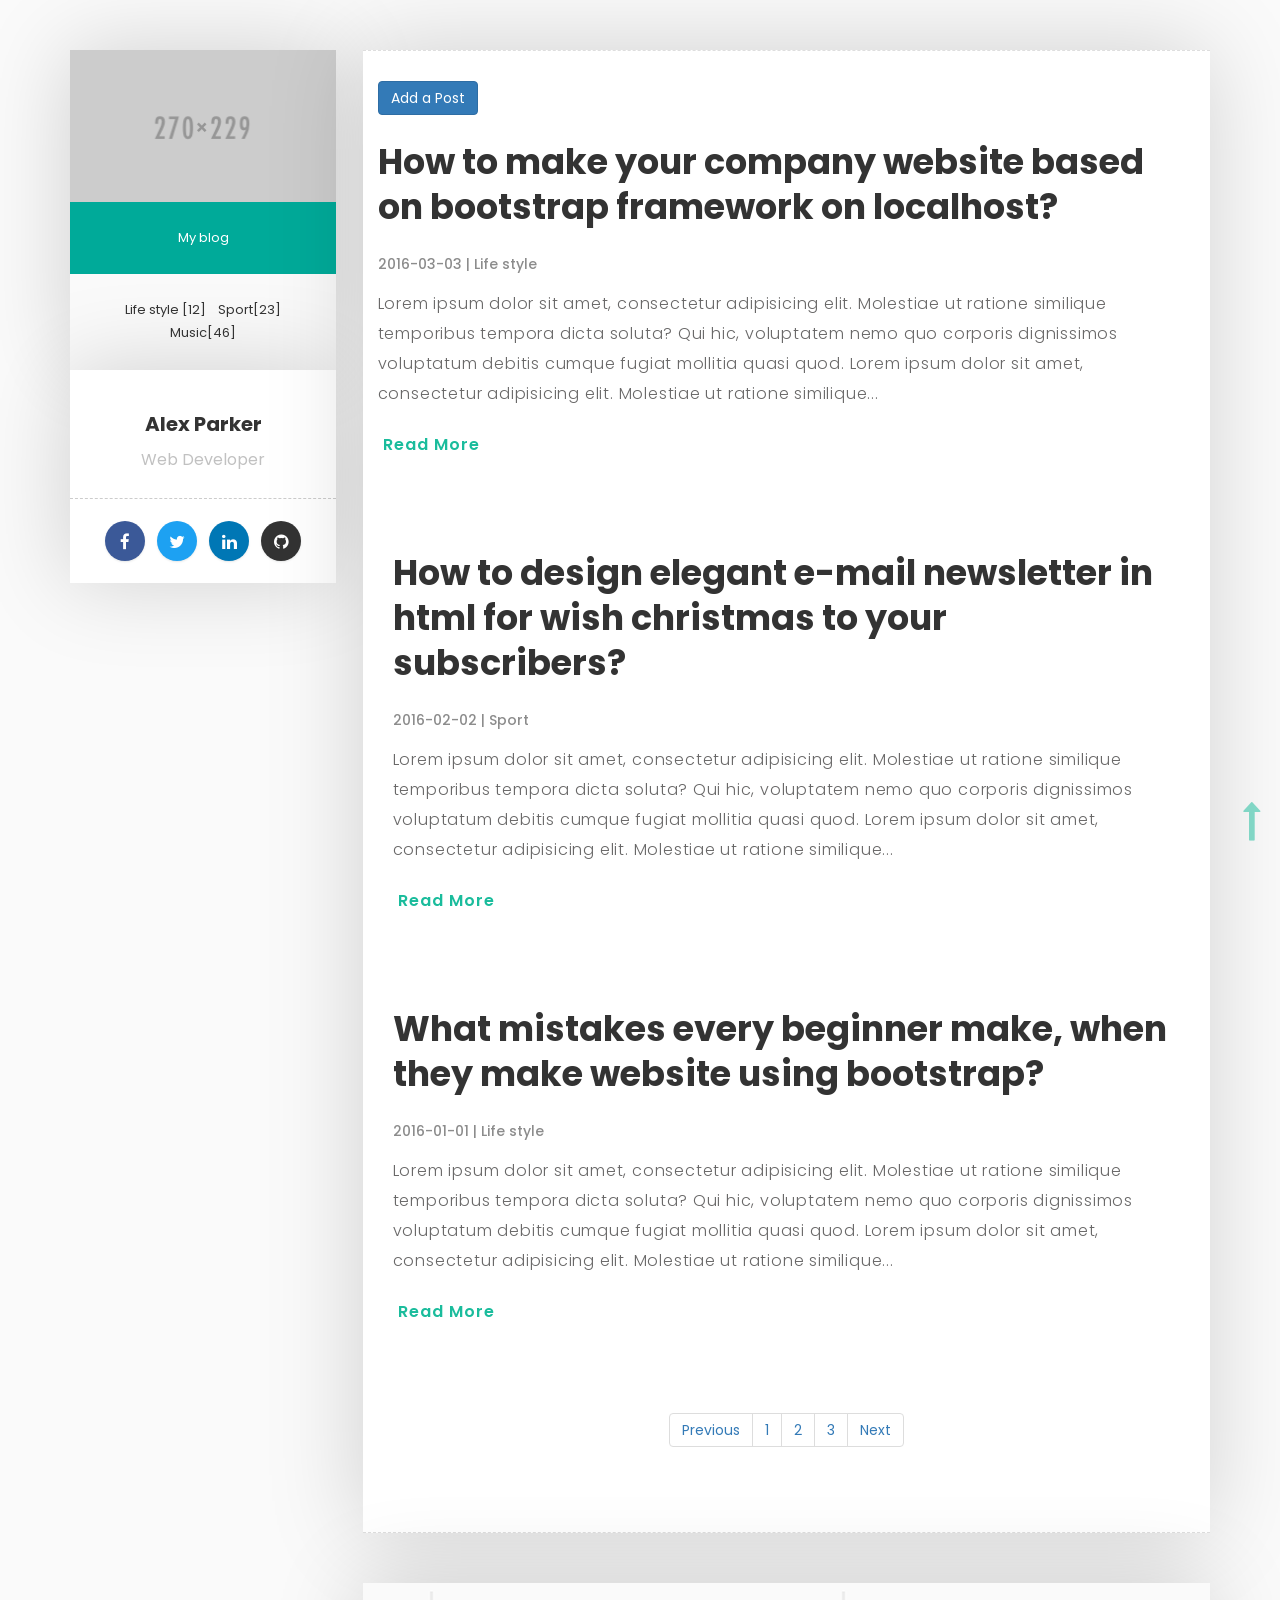
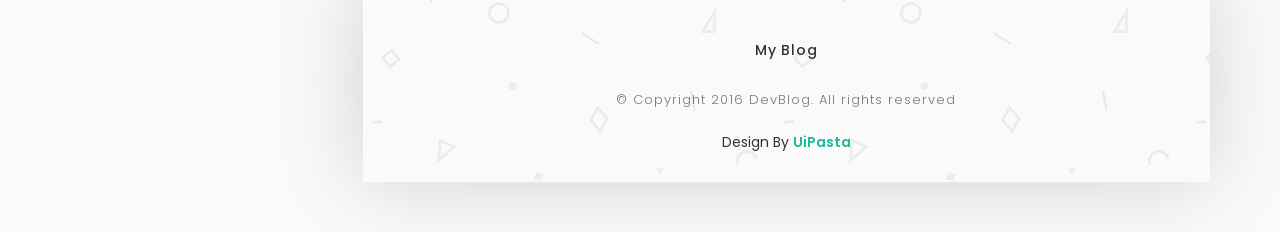
<file: documents/template/index.html>
<!DOCTYPE html>
<html lang="en">
  <head>
    <!-- Meta Tag -->
    <meta charset="UTF-8" />
    <meta name="viewport" content="width=device-width, initial-scale=1.0" />
    <meta http-equiv="X-UA-Compatible" content="IE=edge" />

    <!-- SEO -->
    <meta name="description" content="150 words" />
    <meta name="author" content="uipasta" />
    <meta name="url" content="http://www.yourdomainname.com" />
    <meta name="copyright" content="company name" />
    <meta name="robots" content="index,follow" />

    <title>DevBlog - Personal Blog Template</title>

    <!-- Favicon -->
    <link rel="shortcut icon" href="images/favicon/favicon.ico" />
    <link
      rel="apple-touch-icon"
      sizes="144x144"
      type="image/x-icon"
      href="images/favicon/apple-touch-icon.png"
    />

    <!-- All CSS Plugins -->
    <link rel="stylesheet" type="text/css" href="css/plugin.css" />

    <!-- Main CSS Stylesheet -->
    <link rel="stylesheet" type="text/css" href="css/style.css" />

    <!-- Google Web Fonts  -->
    <link
      rel="stylesheet"
      href="https://fonts.googleapis.com/css?family=Poppins:400,300,500,600,700"
    />

    <!-- HTML5 shiv and Respond.js support IE8 or Older for HTML5 elements and media queries -->
    <!--[if lt IE 9]>
      <script src="https://oss.maxcdn.com/html5shiv/3.7.3/html5shiv.min.js"></script>
      <script src="https://oss.maxcdn.com/respond/1.4.2/respond.min.js"></script>
    <![endif]-->
  </head>

  <body>
    <!-- Preloader Start -->
    <div class="preloader">
      <div class="rounder"></div>
    </div>
    <!-- Preloader End -->

    <div id="main">
      <div class="container">
        <div class="row">
          <!-- About Me (Left Sidebar) Start -->
          <div class="col-md-3">
            <div class="about-fixed">
              <div class="my-pic">
                <a href="index.html"
                  ><img src="images/pic/my-pic.png" alt=""
                /></a>
                <nav id="menu">
                  <ul class="menu-link">
                    <li><a href="index.html">My blog</a></li>
                  </ul>
                </nav>
                <ul class="menu-link">
                  <li><a href="index.html">Life style [12]</a></li>
                  <li><a href="index.html">Sport[23]</a></li>
                  <li><a href="index.html">Music[46]</a></li>
                </ul>
              </div>

              <div class="my-detail">
                <div class="white-spacing">
                  <h1>Alex Parker</h1>
                  <span>Web Developer</span>
                </div>

                <ul class="social-icon">
                  <li>
                    <a href="#" target="_blank" class="facebook"
                      ><i class="fa fa-facebook"></i
                    ></a>
                  </li>
                  <li>
                    <a href="#" target="_blank" class="twitter"
                      ><i class="fa fa-twitter"></i
                    ></a>
                  </li>
                  <li>
                    <a href="#" target="_blank" class="linkedin"
                      ><i class="fa fa-linkedin"></i
                    ></a>
                  </li>
                  <li>
                    <a href="#" target="_blank" class="github"
                      ><i class="fa fa-github"></i
                    ></a>
                  </li>
                </ul>
              </div>
            </div>
          </div>
          <!-- About Me (Left Sidebar) End -->

          <!-- Blog Post (Right Sidebar) Start -->
          <div class="col-md-9">
            <div class="col-md-12 page-body">
              <div class="row">
                <div class="col-md-12 content-page">
                  <!-- ADD A POST -->
                  <div>
                    <a href="form.html" type="button" class="btn btn-primary"
                      >Add a Post</a
                    >
                  </div>
                  <!-- ADD A POST END -->

                  <!-- Blog Post Start -->
                  <div class="col-md-12 blog-post row">
                    <div class="post-title">
                      <a href="single.html"
                        ><h1>
                          How to make your company website based on bootstrap
                          framework on localhost?
                        </h1></a
                      >
                    </div>
                    <div class="post-info">
                      <span>2016-03-03</span> | <span>Life style</span>
                    </div>
                    <p>
                      Lorem ipsum dolor sit amet, consectetur adipisicing elit.
                      Molestiae ut ratione similique temporibus tempora dicta
                      soluta? Qui hic, voluptatem nemo quo corporis dignissimos
                      voluptatum debitis cumque fugiat mollitia quasi quod.
                      Lorem ipsum dolor sit amet, consectetur adipisicing elit.
                      Molestiae ut ratione similique...
                    </p>
                    <a
                      href="single.html"
                      class="
                        button button-style button-anim
                        fa fa-long-arrow-right
                      "
                      ><span>Read More</span></a
                    >
                  </div>
                  <!-- Blog Post End -->

                  <!-- Blog Post Start -->
                  <div class="col-md-12 blog-post">
                    <div class="post-title">
                      <a href="single.html"
                        ><h1>
                          How to design elegant e-mail newsletter in html for
                          wish christmas to your subscribers?
                        </h1></a
                      >
                    </div>
                    <div class="post-info">
                      <span>2016-02-02</span> | <span>Sport</span>
                    </div>
                    <p>
                      Lorem ipsum dolor sit amet, consectetur adipisicing elit.
                      Molestiae ut ratione similique temporibus tempora dicta
                      soluta? Qui hic, voluptatem nemo quo corporis dignissimos
                      voluptatum debitis cumque fugiat mollitia quasi quod.
                      Lorem ipsum dolor sit amet, consectetur adipisicing elit.
                      Molestiae ut ratione similique...
                    </p>
                    <a
                      href="single.html"
                      class="
                        button button-style button-anim
                        fa fa-long-arrow-right
                      "
                      ><span>Read More</span></a
                    >
                  </div>
                  <!-- Blog Post End -->

                  <!-- Blog Post Start -->
                  <div class="col-md-12 blog-post">
                    <div class="post-title">
                      <a href="single.html"
                        ><h1>
                          What mistakes every beginner make, when they make
                          website using bootstrap?
                        </h1></a
                      >
                    </div>
                    <div class="post-info">
                      <span>2016-01-01</span> | <span>Life style</span>
                    </div>
                    <p>
                      Lorem ipsum dolor sit amet, consectetur adipisicing elit.
                      Molestiae ut ratione similique temporibus tempora dicta
                      soluta? Qui hic, voluptatem nemo quo corporis dignissimos
                      voluptatum debitis cumque fugiat mollitia quasi quod.
                      Lorem ipsum dolor sit amet, consectetur adipisicing elit.
                      Molestiae ut ratione similique...
                    </p>
                    <a
                      href="single.html"
                      class="
                        button button-style button-anim
                        fa fa-long-arrow-right
                      "
                      ><span>Read More</span></a
                    >
                  </div>
                  <!-- Blog Post End -->

                  <nav aria-label="Page navigation example" style="text-align: center;">
                    <ul class="pagination">
                      <li class="page-item"><a class="page-link" href="#">Previous</a></li>
                      <li class="page-item"><a class="page-link" href="#">1</a></li>
                      <li class="page-item"><a class="page-link" href="#">2</a></li>
                      <li class="page-item"><a class="page-link" href="#">3</a></li>
                      <li class="page-item"><a class="page-link" href="#">Next</a></li>
                    </ul>
                  </nav>
                  
                </div>
              </div>
            </div>

            <!-- Footer Start -->
            <div class="col-md-12 page-body margin-top-50 footer">
              <footer>
                <ul class="menu-link">
                  <li><a href="index.html">My Blog</a></li>
                </ul>

                <p>© Copyright 2016 DevBlog. All rights reserved</p>

                <!-- UiPasta Credit Start -->
                <div class="uipasta-credit">
                  Design By
                  <a href="http://www.uipasta.com" target="_blank">UiPasta</a>
                </div>
                <!-- UiPasta Credit End -->
              </footer>
            </div>
            <!-- Footer End -->
          </div>
          <!-- Blog Post (Right Sidebar) End -->
        </div>
      </div>
    </div>

    <!-- Back to Top Start -->
    <a href="#" class="scroll-to-top"><i class="fa fa-long-arrow-up"></i></a>
    <!-- Back to Top End -->

    <!-- All Javascript Plugins  -->
    <script type="text/javascript" src="js/jquery.min.js"></script>
    <script type="text/javascript" src="js/plugin.js"></script>

    <!-- Main Javascript File  -->
    <script type="text/javascript" src="js/scripts.js"></script>
  </body>
</html>
</file>
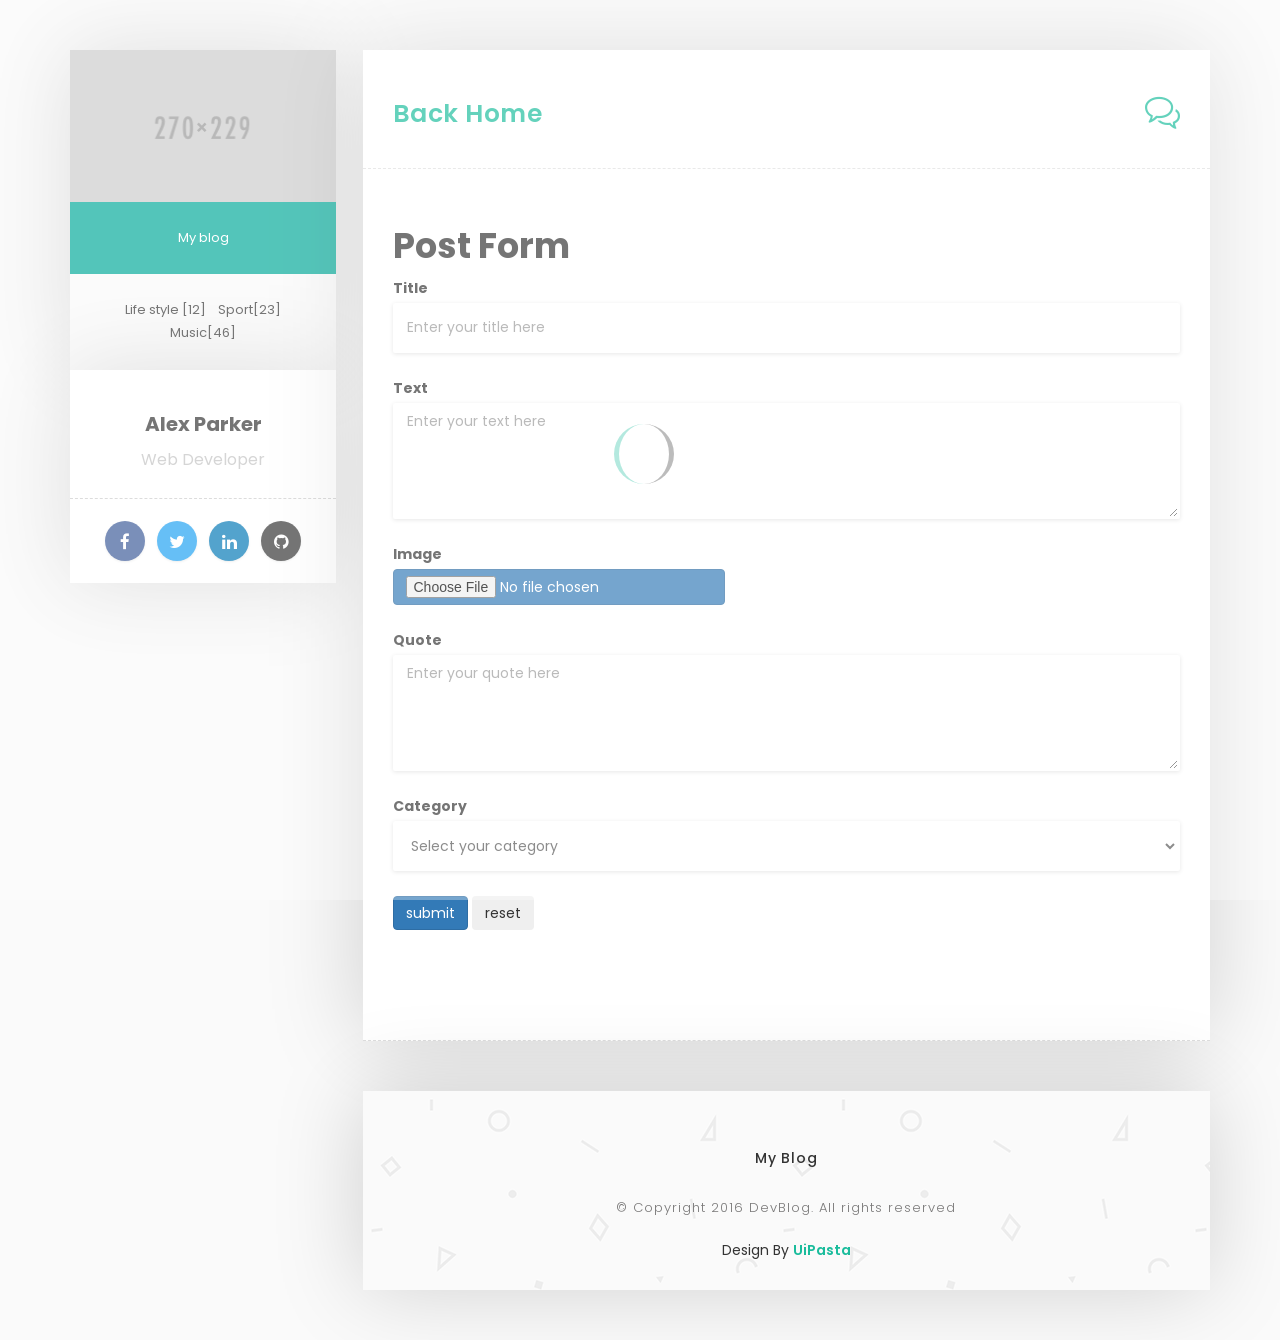
<file: documents/template/form.html>
﻿<!DOCTYPE html>
<html lang="en">
  <head>
    <!-- Meta Tag -->
    <meta charset="UTF-8" />
    <meta name="viewport" content="width=device-width, initial-scale=1.0" />
    <meta http-equiv="X-UA-Compatible" content="IE=edge" />

    <!-- SEO -->
    <meta name="description" content="150 words" />
    <meta name="author" content="uipasta" />
    <meta name="url" content="http://www.yourdomainname.com" />
    <meta name="copyright" content="company name" />
    <meta name="robots" content="index,follow" />

    <title>DevBlog - Personal Blog Template</title>

    <!-- Favicon -->
    <link rel="shortcut icon" href="images/favicon/favicon.ico" />
    <link
      rel="apple-touch-icon"
      sizes="144x144"
      type="image/x-icon"
      href="images/favicon/apple-touch-icon.png"
    />

    <!-- All CSS Plugins -->
    <link rel="stylesheet" type="text/css" href="css/plugin.css" />

    <!-- Main CSS Stylesheet -->
    <link rel="stylesheet" type="text/css" href="css/style.css" />

    <!-- Google Web Fonts  -->
    <link
      rel="stylesheet"
      href="https://fonts.googleapis.com/css?family=Poppins:400,300,500,600,700"
    />

    <!-- Syntax Highlighter  -->
    <link rel="stylesheet" type="text/css" href="css/syntax/shCore.css" />
    <link
      rel="stylesheet"
      type="text/css"
      href="css/syntax/shThemeDefault.css"
    />

    <!-- HTML5 shiv and Respond.js support IE8 or Older for HTML5 elements and media queries -->
    <!--[if lt IE 9]>
      <script src="https://oss.maxcdn.com/html5shiv/3.7.3/html5shiv.min.js"></script>
      <script src="https://oss.maxcdn.com/respond/1.4.2/respond.min.js"></script>
    <![endif]-->
  </head>

  <body>
    <!-- Preloader Start -->
    <div class="preloader">
      <div class="rounder"></div>
    </div>
    <!-- Preloader End -->

    <div id="main">
      <div class="container">
        <div class="row">
          <!-- About Me (Left Sidebar) Start -->
          <div class="col-md-3">
            <div class="about-fixed">
              <div class="my-pic">
                <a href="index.html"
                  ><img src="images/pic/my-pic.png" alt=""
                /></a>
                <nav id="menu">
                  <ul class="menu-link">
                    <li><a href="index.html">My blog</a></li>
                  </ul>
                </nav>
                <ul class="menu-link">
                  <li><a href="index.html">Life style [12]</a></li>
                  <li><a href="index.html">Sport[23]</a></li>
                  <li><a href="index.html">Music[46]</a></li>
                </ul>
              </div>

              <div class="my-detail">
                <div class="white-spacing">
                  <h1>Alex Parker</h1>
                  <span>Web Developer</span>
                </div>

                <ul class="social-icon">
                  <li>
                    <a href="#" target="_blank" class="facebook"
                      ><i class="fa fa-facebook"></i
                    ></a>
                  </li>
                  <li>
                    <a href="#" target="_blank" class="twitter"
                      ><i class="fa fa-twitter"></i
                    ></a>
                  </li>
                  <li>
                    <a href="#" target="_blank" class="linkedin"
                      ><i class="fa fa-linkedin"></i
                    ></a>
                  </li>
                  <li>
                    <a href="#" target="_blank" class="github"
                      ><i class="fa fa-github"></i
                    ></a>
                  </li>
                </ul>
              </div>
            </div>
          </div>
          <!-- About Me (Left Sidebar) End -->

          <!-- Blog Post (Right Sidebar) Start -->
          <div class="col-md-9">
            <div class="col-md-12 page-body">
              <div class="row">
                <div class="sub-title">
                  <a href="index.html" title="Go to Home Page"
                    ><h2>Back Home</h2></a
                  >
                  <a href="#comment" class="smoth-scroll"
                    ><i class="icon-bubbles"></i
                  ></a>
                </div>

                <div class="col-md-12 content-page">
                  <div class="col-md-12 blog-post">
                    <!-- Post Headline Start -->
                    <div class="post-title">
                      <h1>Post Form</h1>
                    </div>
                    <!-- Post Headline End -->

                    <!-- Form Start -->
                    <form action="">
                      <div class="form-group">
                        <label for="title">Title</label>
                        <input
                          type="text"
                          name="title"
                          id="title"
                          class="form-control"
                          placeholder="Enter your title here"
                        />
                      </div>
                      <div class="form-group">
                        <label for="text">Text</label>
                        <textarea
                          id="text"
                          name="text"
                          class="form-control"
                          rows="5"
                          placeholder="Enter your text here"
                        ></textarea>
                      </div>
                      <div class="form-group">
                        <label for="exampleFormControlFile1"> Image</label>
                        <input type="file" class="form-control-file btn btn-primary" id="exampleFormControlFile1">
                      </div>
                      <div class="form-group">
                        <label for="text">Quote</label>
                        <textarea
                          id="quote"
                          name="quote"
                          class="form-control"
                          rows="5"
                          placeholder="Enter your quote here"
                        ></textarea>
                      </div>
                      <div class="form-group">
                        <label for="text">Category</label>
                        <select
                          id="category"
                          name="category_id"
                          class="form-control"
                        >
                          <option disabled selected>
                            Select your category
                          </option>
                          <option value="1">Life style</option>
                          <option value="2">Sport</option>
                        </select>
                      </div>
                      <div>
                        <input
                          class="btn btn-primary"
                          type="submit"
                          value="submit"
                        />
                        <input
                          class="btn btn-secondary"
                          type="reset"
                          value="reset"
                        />
                      </div>
                    </form>
                    <!-- Form End -->
                  </div>
                </div>
              </div>
            </div>

            <!-- Footer Start -->
            <div class="col-md-12 page-body margin-top-50 footer">
              <footer>
                <ul class="menu-link">
                  <li><a href="index.html">My Blog</a></li>
                </ul>

                <p>© Copyright 2016 DevBlog. All rights reserved</p>

                <!-- UiPasta Credit Start -->
                <div class="uipasta-credit">
                  Design By
                  <a href="http://www.uipasta.com" target="_blank">UiPasta</a>
                </div>
                <!-- UiPasta Credit End -->
              </footer>
            </div>
            <!-- Footer End -->
          </div>
          <!-- Blog Post (Right Sidebar) End -->
        </div>
      </div>
    </div>

    <!-- Endpage Box (Popup When Scroll Down) Start -->
    <div id="scroll-down-popup" class="endpage-box">
      <h4>Read Also</h4>
      <a href="#"
        >How to make your company website based on bootstrap framework...</a
      >
    </div>
    <!-- Endpage Box (Popup When Scroll Down) End -->

    <!-- Back to Top Start -->
    <a href="#" class="scroll-to-top"><i class="fa fa-long-arrow-up"></i></a>
    <!-- Back to Top End -->

    <!-- All Javascript Plugins  -->
    <script type="text/javascript" src="js/jquery.min.js"></script>
    <script type="text/javascript" src="js/plugin.js"></script>

    <!-- Main Javascript File  -->
    <script type="text/javascript" src="js/scripts.js"></script>

    <!-- Syntax Highlighter Javascript File  -->
    <script type="text/javascript" src="js/syntax/shCore.js"></script>
    <script type="text/javascript" src="js/syntax/shBrushCss.js"></script>
    <script type="text/javascript" src="js/syntax/shBrushJScript.js"></script>
    <script type="text/javascript" src="js/syntax/shBrushPerl.js"></script>
    <script type="text/javascript" src="js/syntax/shBrushPhp.js"></script>
    <script type="text/javascript" src="js/syntax/shBrushPlain.js"></script>
    <script type="text/javascript" src="js/syntax/shBrushPython.js"></script>
    <script type="text/javascript" src="js/syntax/shBrushRuby.js"></script>
    <script type="text/javascript" src="js/syntax/shBrushSql.js"></script>
    <script type="text/javascript" src="js/syntax/shBrushVb.js"></script>
    <script type="text/javascript" src="js/syntax/shBrushXml.js"></script>

    <!-- Syntax Highlighter Call Function -->
    <script type="text/javascript">
      SyntaxHighlighter.config.clipboardSwf = "js/syntax/clipboard.swf";
      SyntaxHighlighter.all();
    </script>
  </body>
</html>
</file>
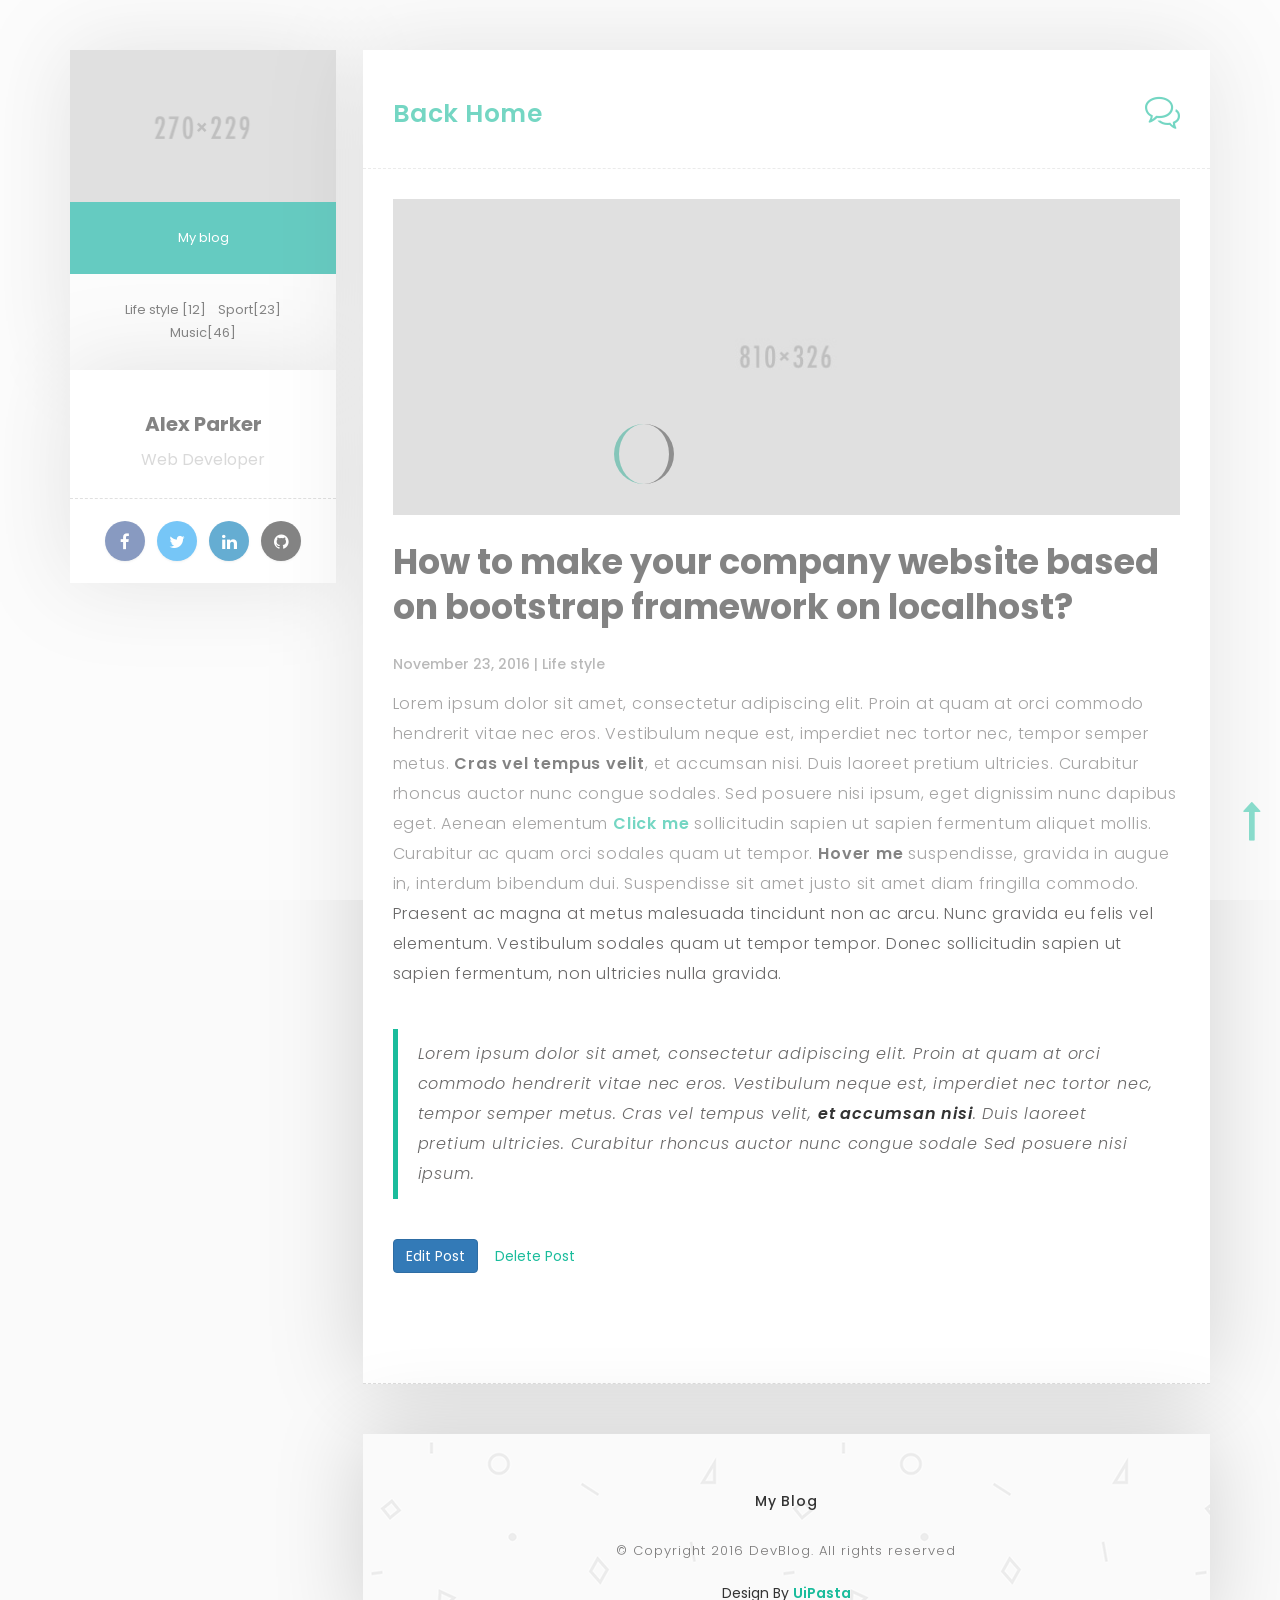
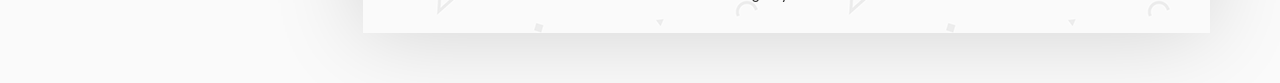
<file: documents/template/single.html>
﻿<!DOCTYPE html>
<html lang="en">
  <head>
    <!-- Meta Tag -->
    <meta charset="UTF-8" />
    <meta name="viewport" content="width=device-width, initial-scale=1.0" />
    <meta http-equiv="X-UA-Compatible" content="IE=edge" />

    <!-- SEO -->
    <meta name="description" content="150 words" />
    <meta name="author" content="uipasta" />
    <meta name="url" content="http://www.yourdomainname.com" />
    <meta name="copyright" content="company name" />
    <meta name="robots" content="index,follow" />

    <title>DevBlog - Personal Blog Template</title>

    <!-- Favicon -->
    <link rel="shortcut icon" href="images/favicon/favicon.ico" />
    <link
      rel="apple-touch-icon"
      sizes="144x144"
      type="image/x-icon"
      href="images/favicon/apple-touch-icon.png"
    />

    <!-- All CSS Plugins -->
    <link rel="stylesheet" type="text/css" href="css/plugin.css" />

    <!-- Main CSS Stylesheet -->
    <link rel="stylesheet" type="text/css" href="css/style.css" />

    <!-- Google Web Fonts  -->
    <link
      rel="stylesheet"
      href="https://fonts.googleapis.com/css?family=Poppins:400,300,500,600,700"
    />

    <!-- Syntax Highlighter  -->
    <link rel="stylesheet" type="text/css" href="css/syntax/shCore.css" />
    <link
      rel="stylesheet"
      type="text/css"
      href="css/syntax/shThemeDefault.css"
    />

    <!-- HTML5 shiv and Respond.js support IE8 or Older for HTML5 elements and media queries -->
    <!--[if lt IE 9]>
      <script src="https://oss.maxcdn.com/html5shiv/3.7.3/html5shiv.min.js"></script>
      <script src="https://oss.maxcdn.com/respond/1.4.2/respond.min.js"></script>
    <![endif]-->
  </head>

  <body>
    <!-- Preloader Start -->
    <div class="preloader">
      <div class="rounder"></div>
    </div>
    <!-- Preloader End -->

    <div id="main">
      <div class="container">
        <div class="row">
          <!-- About Me (Left Sidebar) Start -->
          <div class="col-md-3">
            <div class="about-fixed">
              <div class="my-pic">
                <a href="index.html"
                  ><img src="images/pic/my-pic.png" alt=""
                /></a>
                <nav id="menu">
                  <ul class="menu-link">
                    <li><a href="index.html">My blog</a></li>
                  </ul>
                </nav>
                <ul class="menu-link">
                  <li><a href="index.html">Life style [12]</a></li>
                  <li><a href="index.html">Sport[23]</a></li>
                  <li><a href="index.html">Music[46]</a></li>
                </ul>
              </div>

              <div class="my-detail">
                <div class="white-spacing">
                  <h1>Alex Parker</h1>
                  <span>Web Developer</span>
                </div>

                <ul class="social-icon">
                  <li>
                    <a href="#" target="_blank" class="facebook"
                      ><i class="fa fa-facebook"></i
                    ></a>
                  </li>
                  <li>
                    <a href="#" target="_blank" class="twitter"
                      ><i class="fa fa-twitter"></i
                    ></a>
                  </li>
                  <li>
                    <a href="#" target="_blank" class="linkedin"
                      ><i class="fa fa-linkedin"></i
                    ></a>
                  </li>
                  <li>
                    <a href="#" target="_blank" class="github"
                      ><i class="fa fa-github"></i
                    ></a>
                  </li>
                </ul>
              </div>
            </div>
          </div>
          <!-- About Me (Left Sidebar) End -->

          <!-- Blog Post (Right Sidebar) Start -->
          <div class="col-md-9">
            <div class="col-md-12 page-body">
              <div class="row">
                <div class="sub-title">
                  <a href="index.html" title="Go to Home Page"
                    ><h2>Back Home</h2></a
                  >
                  <a href="#comment" class="smoth-scroll"
                    ><i class="icon-bubbles"></i
                  ></a>
                </div>

                <div class="col-md-12 content-page">
                  <div class="col-md-12 blog-post">
                    <div>
                      <img src="images/blog/1.jpg" alt="">
                    </div>

                    <!-- Post Headline Start -->
                    <div class="post-title">
                      <h1>
                        How to make your company website based on bootstrap
                        framework on localhost?
                      </h1>
                    </div>
                    <!-- Post Headline End -->

                    <!-- Post Detail Start -->
                    <div class="post-info">
                      <span>November 23, 2016</span> | <span>Life style</span>
                    </div>
                    <!-- Post Detail End -->

                    <p>
                      Lorem ipsum dolor sit amet, consectetur adipiscing elit.
                      Proin at quam at orci commodo hendrerit vitae nec eros.
                      Vestibulum neque est, imperdiet nec tortor nec, tempor
                      semper metus. <b>Cras vel tempus velit</b>, et accumsan
                      nisi. Duis laoreet pretium ultricies. Curabitur rhoncus
                      auctor nunc congue sodales. Sed posuere nisi ipsum, eget
                      dignissim nunc dapibus eget. Aenean elementum
                      <b
                        ><a
                          href="javascript:void(0)"
                          data-toggle="popover"
                          data-placement="top"
                          data-content="You can write any text here"
                          >Click me</a
                        ></b
                      >
                      sollicitudin sapien ut sapien fermentum aliquet mollis.
                      Curabitur ac quam orci sodales quam ut tempor.
                      <b
                        data-toggle="tooltip"
                        data-placement="top"
                        title="You can write any text here."
                        >Hover me</b
                      >
                      suspendisse, gravida in augue in, interdum bibendum dui.
                      Suspendisse sit amet justo sit amet diam fringilla
                      commodo. Praesent ac magna at metus malesuada tincidunt
                      non ac arcu. Nunc gravida eu felis vel elementum.
                      Vestibulum sodales quam ut tempor tempor. Donec
                      sollicitudin sapien ut sapien fermentum, non ultricies
                      nulla gravida.
                    </p>

                    <!-- Post Blockquote (Italic Style) Start -->
                    <blockquote class="margin-top-40 margin-bottom-40">
                      <p>
                        Lorem ipsum dolor sit amet, consectetur adipiscing elit.
                        Proin at quam at orci commodo hendrerit vitae nec eros.
                        Vestibulum neque est, imperdiet nec tortor nec, tempor
                        semper metus. Cras vel tempus velit,
                        <b>et accumsan nisi</b>. Duis laoreet pretium ultricies.
                        Curabitur rhoncus auctor nunc congue sodale Sed posuere
                        nisi ipsum.
                      </p>
                    </blockquote>
                    <!-- Post Blockquote (Italic Style) End -->

                    <!-- Post Buttons -->
                    <div>
                      <a href="form.html" type="button" class="btn btn-primary"
                        >Edit Post</a
                      >
                      <a
                        href="#"
                        type="button"
                        class="btn btn-secondary"
                        role="button"
                        >Delete Post</a
                      >
                    </div>
                    <!-- Post Buttons End -->
                  </div>
                </div>
              </div>
            </div>

            <!-- Footer Start -->
            <div class="col-md-12 page-body margin-top-50 footer">
              <footer>
                <ul class="menu-link">
                  <li><a href="index.html">My Blog</a></li>
                </ul>

                <p>© Copyright 2016 DevBlog. All rights reserved</p>

                <!-- UiPasta Credit Start -->
                <div class="uipasta-credit">
                  Design By
                  <a href="http://www.uipasta.com" target="_blank">UiPasta</a>
                </div>
                <!-- UiPasta Credit End -->
              </footer>
            </div>
            <!-- Footer End -->
          </div>
          <!-- Blog Post (Right Sidebar) End -->
        </div>
      </div>
    </div>

    <!-- Endpage Box (Popup When Scroll Down) Start -->
    <div id="scroll-down-popup" class="endpage-box">
      <h4>Read Also</h4>
      <a href="#"
        >How to make your company website based on bootstrap framework...</a
      >
    </div>
    <!-- Endpage Box (Popup When Scroll Down) End -->

    <!-- Back to Top Start -->
    <a href="#" class="scroll-to-top"><i class="fa fa-long-arrow-up"></i></a>
    <!-- Back to Top End -->

    <!-- All Javascript Plugins  -->
    <script type="text/javascript" src="js/jquery.min.js"></script>
    <script type="text/javascript" src="js/plugin.js"></script>

    <!-- Main Javascript File  -->
    <script type="text/javascript" src="js/scripts.js"></script>

    <!-- Syntax Highlighter Javascript File  -->
    <script type="text/javascript" src="js/syntax/shCore.js"></script>
    <script type="text/javascript" src="js/syntax/shBrushCss.js"></script>
    <script type="text/javascript" src="js/syntax/shBrushJScript.js"></script>
    <script type="text/javascript" src="js/syntax/shBrushPerl.js"></script>
    <script type="text/javascript" src="js/syntax/shBrushPhp.js"></script>
    <script type="text/javascript" src="js/syntax/shBrushPlain.js"></script>
    <script type="text/javascript" src="js/syntax/shBrushPython.js"></script>
    <script type="text/javascript" src="js/syntax/shBrushRuby.js"></script>
    <script type="text/javascript" src="js/syntax/shBrushSql.js"></script>
    <script type="text/javascript" src="js/syntax/shBrushVb.js"></script>
    <script type="text/javascript" src="js/syntax/shBrushXml.js"></script>

    <!-- Syntax Highlighter Call Function -->
    <script type="text/javascript">
      SyntaxHighlighter.config.clipboardSwf = "js/syntax/clipboard.swf";
      SyntaxHighlighter.all();
    </script>
  </body>
</html>
</file>
<file: documents/template/css/style.css>
/*

    Template Name : DevBlog - Personal Blog Template
    Author : UiPasta Team
    Website : http://www.uipasta.com/
    Support : http://www.uipasta.com/support/


*/



/*

   Table Of Content

   1. Global Style
   2. Preloader
   3. Menu
   4. About Me (Left Sidebar)
   5. About Me Page
   6. My Portfolio
   7. Owl Carousel Navigation
   8. Contact Me
   9. Testimonials
  10. Blog Post & Single Blog Page
  11. Video Tutorials
  12. Blockquote
  13. List
  14. Image Popup
  15. End Box (Popup When Scroll Down)
  16. About Author Box
  17. You May Also Like
  18. Comment
  19. Load More Button
  20. Subscribe Form
  21. Footer
  22. Socials Icons
  23. Syntax Highlighter
  24. Scroll To Top
  25. Responsive
  26. Useful Classes ( Such as : Margin, Padding, colors  "This classes will be helpful for you during designing/development time.")
  27. UiPasta Credit


*/



/* Global Style */


body {
    font-family: "Poppins", sans-serif;
    background: #fafafa !important;
}

html {
    position: relative;
    min-height: 100%;
}

::selection {
    background-color: #1abc9c;
    color: #ffffff;
}

::-moz-selection {
    background-color: #1abc9c;
    color: #ffffff;
}

a {
    text-decoration: none !important;
    color: #1abc9c;
}

a:hover,
a:focus,
a:active {
    text-decoration: none;
    outline: none;
    color: #333333;
}

b {
    font-weight: 600;
    color: #333333;
}

p {
    font-size: 14px;
    font-family: "Poppins", sans-serif;
}

button {
    background-color: transparent;
}

*:focus {
    outline: 0;
}

#main {
    margin: 50px 0;
}

.main-color {
    color: #1abc9c;
}

.page-body {
    background: #ffffff;
    box-shadow: -2px -1px 88px 0px rgba(0,0,0,0.17);
}

.sub-title {
    padding: 30px;
}

.sub-title h2 {
    display: inline-block;
    font-size: 25px;
    letter-spacing: 0.5px;
    font-weight: 600;

}

.sub-title i {
    float: right;
    font-size: 35px;
    margin-top: 15px;
}

.content-page {
    padding-top: 30px;
    padding-bottom: 60px;
    border-top: 1px dashed #dedede;
    border-bottom: 1px dashed #dedede;
}

.grabbing {
    cursor: url(../images/owl-carousel/grabbing.png) 8 8, move;
}

.button {
    border: none;
    font-family: inherit;
    font-size: 16px;
    color: inherit;
    background: none;
    cursor: pointer;
    padding: 10px 60px;
    padding-left: 0px;
    display: inline-block;
    margin: 8px 30px;
    margin-left: 5px;
    letter-spacing: 1px;
    font-weight: 600;
    outline: none;
    position: relative;
   -webkit-transition: all 0.3s;
   -moz-transition: all 0.3s;
    transition: all 0.3s;
}

.button:after {
    content: '';
    position: absolute;
    z-index: -1;
   -webkit-transition: all 0.3s;
   -moz-transition: all 0.3s;
    transition: all 0.3s;
}


.button:before {
    font-family: 'FontAwesome';
    speak: none;
    font-style: normal;
    font-weight: normal;
    font-variant: normal;
    text-transform: none;
    line-height: 1;
    position: relative;
   -webkit-font-smoothing: antialiased;
}

.button-style {
    color: #1abc9c;
    overflow: hidden;
}

.button-style:before {
    position: absolute;
    font-size: 27px;
    line-height: 38px;
    color: #1abc9c;
   -webkit-transition: all 0.3s;
   -moz-transition: all 0.3s;
    transition: all 0.3s;
}

.button-style:active:before {
    color: #1abc9c;
}

.button-anim:before {
    left: 60%;
    opacity: 0;
    top: 0;
}

.button-anim:hover:before {
    left: 75%;
    opacity: 1;
}



/* Preloader */

.preloader {
    background: #ffffff;
    bottom: 0;
    left: 0;
    position: fixed;
    right: 0;
    top: 0;
    z-index: 99999;
}

.rounder {
    width: 60px;
    height: 60px;
    position: absolute;
    top: 50%;
    left: 50%;
    margin: -26px 0 0 -26px;
    font-size: 10px;
    border-right: 5px solid #333333;
    border-left: 5px solid #1abc9c;
    border-radius: 50%;
    -webkit-animation: spinner 700ms infinite linear;
    animation: spinner 700ms infinite linear;
    z-index: 10000;
}

@-webkit-keyframes spinner {
    0% {
        -webkit-transform: rotate(0deg);
        transform: rotate(0deg);
    }
    100% {
        -webkit-transform: rotate(360deg);
        transform: rotate(360deg);
    }
}

@keyframes spinner {
    0% {
        -webkit-transform: rotate(0deg);
        transform: rotate(0deg);
    }
    100% {
        -webkit-transform: rotate(360deg);
        transform: rotate(360deg);
    }
}



/* Menu */

#menu {
  background: #0a9;
}

#menu a {
  color: #fff;
}

#menu a:hover {
  color: #000;
}

.menu {
    position: absolute;
    right: 0px;
    top: 0px;
    font-size: 20px;
    color: #fff;
    background: #1abc9c;
    padding: 12px;
}

.menu-link {
    list-style: none;
    padding: 25px;
    margin: 0;
    text-align: center;
}

.menu-link:before,
.menu-link:after {
    content: " ";
    display: table;
}

.menu-link:after {
    clear: both;
}

.menu-link li {
    display: inline-block;
    margin: 2px 4px;
}

.menu-link li a {
    display: block;
    color: #333333;
    text-align: center;
    font-size: 13px;
    transition: all 0.3s ease-in-out;
}

.menu-link li a:hover {
    color: #1abc9c;
}



/* About Me (Left Sidebar) */

.about-fixed {
    position: fixed;
    width: 20.8%;
}

.my-pic {
    width: 100%;
    box-shadow: -2px -1px 88px 0px rgba(0,0,0,0.17);
}

.my-pic img {
    width: 100%;
}

img {
    width: 100%;
}

.my-detail {
    text-align: center;
    margin-bottom: 30px;
    background: #ffffff;
    box-shadow: -2px -1px 88px 0px rgba(0,0,0,0.17);
}

.my-detail .white-spacing {
    padding: 23px 0;
    border-bottom: 1px dashed #cccccc;
}

.my-detail h1 {
    font-size: 20px;
    font-weight: 700;
}

.my-detail span {
    color: #c1c1c1;
    font-weight: 400;
    line-height: 30px;
    font-size: 16px;
}



/* About Me Page */

.knowledge {
    list-style: none;
    padding: 2px;
    margin: 0;
    padding-left: 0px;
}

.knowledge:before,
.knowledge:after {
    content: " ";
    display: table;
}

.knowledge:after {
    clear: both;
}

.knowledge li {
    display: inline-block;
    color: #ffffff;
    margin: 4px 4px;
    padding: 10px 20px;
    font-size: 12px;
    letter-spacing: 0.6px;
    margin-left: 0px;
    border-radius: 4px;
    cursor: default;
}



/* My Portfolio */

div.portfolio {
    display: none;
    margin-bottom: 50px;
}

.portfolio img {
    width: 100%;
}

.custom-pad-1 {
    padding-right: 0px;
}

.custom-pad-2 {
    padding-left: 0px;
}

.table {
    margin-bottom: 0px;
}

.table > tbody > tr > td {
    padding: 15px;
    line-height: 25px;
    letter-spacing: 0.6px;
    border: 1px solid #e4e4e4;
}

.table tr > td {
    padding: 11px 13px;
}

tr:nth-child(1) > td {
    border-top:0px;
}

tr > td:nth-child(1){
    background-color: #ffffff;
    font-weight: 500;
    font-size: 13px;
    color: #888888;
    width: 140px;
}

tr > td:nth-child(2) {
    font-weight: 400;
}



/* Owl Carousel Navigation */

.owl-navi {
    color: #333333;
}

.owl-theme .owl-controls .owl-buttons div {
    display: inline-block;
    zoom: 1;
    margin: 5px;
    margin-top: -32px;
    padding: 7px 13px;
    background-color: transparent;
    opacity: 1;
}

.owl-theme .owl-controls {
    margin-top: 0px;
}

.owl-prev, .owl-next {
    position: absolute;
    top: 50%;
    padding: 5px;
    margin: 0;
    z-index: 100;
    cursor: pointer;
}

.owl-prev {
    left: 2px;
}

.owl-next {
    right: 2px;
}



/* Contact Me */

.contact-us-detail {
    margin-top: 10px;
}

.contact-us-detail i {
    font-size: 30px;
    line-height: 50px;
}

.contact-us-detail a {
    color: #333333;
}

.contact-us-detail a:hover {
    color: #333333;
}

.form-group {
    margin-bottom: 25px;
}

.form-control {
	border: 2px solid transparent;
	height: 50px;
	border-radius: 2px; -webkit-border-radius: 2px; -moz-border-radius: 2px; -ms-border-radius: 2px; -o-border-radius: 2px;
	-webkit-box-shadow: 0 1px 4px 0 rgba(0, 0, 0, 0.14);
	   -moz-box-shadow: 0 1px 4px 0 rgba(0, 0, 0, 0.14);
	    -ms-box-shadow: 0 1px 4px 0 rgba(0, 0, 0, 0.14);
		 -o-box-shadow: 0 1px 4px 0 rgba(0, 0, 0, 0.14);
			box-shadow: 0 1px 4px 0 rgba(0, 0, 0, 0.14);
	-webkit-transition:all 150ms ease-in-out 0s;
	   -moz-transition:all 150ms ease-in-out 0s;
	    -ms-transition:all 150ms ease-in-out 0s;
	     -o-transition:all 150ms ease-in-out 0s;
		    transition:all 150ms ease-in-out 0s;
}
.form-control:focus {
	border-color: #171717;
	-webkit-box-shadow: none;
	   -moz-box-shadow: none;
	    -ms-box-shadow: none;
		 -o-box-shadow: none;
			box-shadow: none;
}

.form-control:focus {
    border-color: #1abc9c;
    border-width: 2px;
}



/* Testimonials */

.testimonial-content {
    background: #333333;
    padding: 20px 30px;
    position: relative;
    margin-top: 40px;
}

.testimonial-content:after {
    content: "";
    bottom: -15px;
    left: 60px;
    position: absolute;
    width: 0;
    height: 0;
    border-top: 15px solid #333333;
    border-left: 10px solid transparent;
    border-right: 10px solid transparent;
}

.testimonial-content p {
    color: #ffffff !important;
    font-size: 13px !important;
}

.testimonial-client img {
    border: 1px dashed #333333;
    border-radius: 50%;
    width: 90px;
}

.client-thumb, .client-text {
    display: inline-block;
    vertical-align: middle;
}

.client-thumb {
    margin-right: 15px;
}

.testimonial-client-info {
    padding-left: 30px;
    margin-top: 30px;
}

.client-name {
    font-size: 16px;
    font-weight: 600;
    margin-bottom: 3px;
}



/* Blog Post & Single Blog Page */

div.blog-post {
    display: none;
    margin-bottom: 50px;
}

.blog-post .post-image img {
    width: 100%;
}

.blog-post .post-image p {
    text-align: center;
    font-size: 14px;
    margin-top: 10px;
}

.blog-post .post-image a {
    font-weight: 600;
}

.blog-post .post-title h1 {
    color: #333333;
    font-size: 35px;
    line-height: 45px;
    font-weight: 700;
    margin-top: 24px;
}

.blog-post .post-title h2 {
    font-size: 25px;
    line-height: 35px;
    font-weight: 600;
    letter-spacing: 0.5px;
}

.blog-post .post-info {
    font-size: 14px;
    line-height: 30px;
    font-weight: 500;
    padding: 10px 0;
    color: #8c8c8c;
}

.blog-post p, p {
    font-size: 16px;
    line-height: 30px;
    color: #696868;
    font-weight: 300;
    letter-spacing: 0.8px;
    font-family: "Poppins", sans-serif;
}



/* Video Tutorial */

.video-box {
    background: #333333;
    width: 70%;
    margin: 0 auto;
    height: 100%;
    box-shadow: 0px 7px 13px 0px rgba(2, 2, 2, 0.56);
}

.video-tutorial {
    position: relative;
}

.video-tutorial .video-popup:after {
    content: '\e071';
    font-family: 'simple-line-icons';
    display: block;
    color: #1abc9c;
    font-size: 65px;
    font-weight: 600;
    z-index: 1;
    position: absolute;
    top: 50%;
    left: 50%;
    -webkit-transform: translate(-50%, -50%);
    -moz-transform: translate(-50%, -50%);
    transform: translate(-50%, -50%);
    opacity: .9;
    -webkit-transition: all 0.3s ease-in-out;
    -moz-transition: all 0.3s ease-in-out;
    transition: all 0.3s ease-in-out;
}

.video-tutorial:hover .video-popup:after {
    font-size: 85px;
    opacity: .8;
}

.video-tutorial img {
    width: 100%;
    height: 100%;
    object-fit: cover;
    opacity: .5;
    user-drag: none;
   -webkit-user-drag: none;
   -webkit-user-select: none;
   -moz-user-select: none;
}

.video-box p {
    text-align: center;
    font-size: 14px;
    color: #ffffff;
    margin-top: 10px;
    padding: 0px 15px;
}



/* Blockquote */

.post-quote {
    background: #1abc9c;
    color: #f6f8f8;
    width: 70%;
    border-radius: 50px;
    margin: 0 auto;
    text-align: center;
}

.post-quote blockquote {
    margin: 0;
    padding: 40px;
    font-style: italic;
    font-size: 15px;
    line-height: 30px;
    border: 0;
}

.post-quote blockquote:after {
    content: '\f10e';
    font-family: 'fontawesome';
    display: inline-block;
    float: right;
    color: #333333;
    font-size: 35px;
    position: relative;
    right: 0px;
    top: -15px;
    font-style: normal;
    opacity: .2;
}

blockquote {
    font-style: italic;
    border-left: 5px solid #1abc9c;
}



/* List */

.list ul {
    margin-top: 15px;
}

.list li {
    font-size: 18px;
    color: #333333;
    font-weight: 400;
    margin-bottom: 10px;
}

.list-style li {
    list-style-type: decimal;
}

.list-style-2 li {
    list-style-type: circle;
}



/* Image Popup */

.image-popup {
    cursor: cell;
}



/* End Box (Popup When Scroll Down) */

.endpage-box {
    position: fixed;
    bottom: 10px;
    right: 0px;
    left: 61px;
    background: #ffffff;
    width: 263px;
    padding: 25px;
    box-shadow: -2px -1px 88px 0px rgba(0,0,0,0.17);
   -webkit-box-shadow: -2px -1px 88px 0px rgba(0,0,0,0.17);

}

.endpage-box h4 {
    color: #333333;
    font-weight: 600;
}

.endpage-box a {
    color: #333333;
}

.endpage-box a:hover {
    color: #1abc9c;
}

#endpage-box {
    display: none !important;
}



/* About Author Box */

.about-author {
    background: #fafafa;
    width: 100%;
    padding: 35px 25px;
    box-shadow: 0px 1px 2px 0px rgba(78, 78, 78, 0.45);
}

.about-author .picture {
    float: left;
    height: 75px;
    width: 75px;
    overflow: hidden;
    border-radius: 100%;
    background-color: #333333;
}

.about-author .c-padding {
    padding: 0px 0px 0px 100px;
}

.about-author h3 {
    font-size: 20px;
    line-height: 30px;
    margin: 0px 0px 10px 0px;
}



/* You May Also Like */

.you-may-also-like {
}

.you-may-also-like h3 {
    font-size: 25px;
    line-height: 35px;
    font-weight: 600;
    color: #1abc9c;
    margin-bottom: 25px;
    letter-spacing: 0.5px;
}

.you-may-also-like p {
    font-size: 18px;
    line-height: 28px;
    padding: 20px;
    border-radius: 4px;
    border: 1px dashed #1abc9c;
    font-weight: 400;
}




/* Comment */

.comment {
}

.comment h3 {
    font-size: 25px;
    line-height: 35px;
    font-weight: 600;
    color: #1abc9c;
    margin-bottom: 35px;
    letter-spacing: 0.5px;
}



/* Load More Button */

.load-more-button {
    width: 90px;
    height: 90px;
    border-radius: 50%;
    border: 2px dashed #1abc9c;
    line-height: 90px;
    display: block;
    font-size: 16px;
    letter-spacing: 1.5px;
    margin: 0 auto;
    font-weight: 500;
    transition: all 0.3s ease-in-out;
}

.load-more-button:hover {
    background-color: #1abc9c;
    color: #ffffff;
    box-shadow: 0px 7px 9px #696969;
}

.end {
    width: 90px;
    height: 90px;
    border-radius: 50%;
    border: 2px dashed #1abc9c;
    line-height: 90px;
    display: block;
    font-size: 16px;
    letter-spacing: 1.5px;
    margin: 0 auto;
    font-weight: 500;
}



/* Subscribe Form */

#mc-form {
	text-align: center;
	padding: 50px;
}

.mc-label {
	font-weight: 400;
}

.subscribe-form {
	margin-bottom: 15px;
	position: relative;
}

.subscribe-form .text-input {
	padding: 20px;
	border-radius: 50px;
	border: solid 7px #1abc9c;
	background: #333333;
	color: #ffffff;
	width: 100%;
	font-size: 15px;
	outline: none;
}

.subscribe-form .text-input::-webkit-input-placeholder {
	color: #ffffff;
	opacity: 1;
}

.subscribe-form .text-input:-moz-placeholder {
	color: #ffffff;
	opacity: 1;
}

.subscribe-form .text-input::-moz-placeholder {
	color: #ffffff;
	opacity: 1;
}

.subscribe-form .text-input:-ms-input-placeholder {
	color: #ffffff;
	opacity: 1;
}

.subscribe-form .text-input:focus::-webkit-input-placeholder {
	opacity: .5;
}

.subscribe-form .text-input:focus:-moz-input-placeholder {
	opacity: .5;
}

.subscribe-form .text-input:focus::-moz-input-placeholder {
	opacity: .5;
}

.subscribe-form .text-input:focus:-ms-input-placeholder {
	opacity: .5;
}

.subscribe-form .submit-btn {
	position: absolute;
	font-size: 16px;
	letter-spacing: 0.7px;
	color: #FFF;
	background: #1abc9c;
	border: none;
	top: 5px;
	right: 5px;
	bottom: 5px;
	border-radius: 50px;
	width: 150px;
	text-align: center;
	outline: none;
}

.subscribe-form .submit-btn:active {
	opacity: .8;
}



/* Footer */

.footer {
    background: url(../images/bg/pattern-bg.png);
    background-repeat: repeat;
    text-align: center;
    padding: 30px 0;
    margin-top: 10px;
}

.footer p {
    color: #797878;
    font-size: 13px;
    line-height: 25px;
    padding: 0px 15px;
    letter-spacing: 1px;
}

.footer li a {
    font-size: 14px;
    font-weight: 500;
    letter-spacing: 0.8px;
}



/* Social Icons */

.social-icon {
  list-style: none;
  padding: 20px;
  margin: 0;
  text-align: center;
}

.social-icon:before,
.social-icon:after {
  content: " ";
  display: table;
}

.social-icon:after {
  clear: both;
}

.social-icon li {
  display: inline-block;
  margin: 2px 4px;
}

.social-icon li a {
  display: block;
  width: 40px;
  height: 40px;
  line-height: 42px;
  color: #fff;
  text-align: center;
  border: 0 none;
  border-radius: 50%;
  font-size: 17px;
  box-shadow: 0px 1px 2px 0px rgba(90, 91, 95, 0.15);
  transition: all 0.3s ease-in-out;
}

.social-icon li a:hover {
   box-shadow: 0px 8px 15px 0px rgba(90, 91, 95, 0.33);
}

.facebook {
   background-color: #3b5998;
}

.twitter {
   background-color: #1da1f2;
}

.google-plus {
   background-color: #dd4b39;
}

.instagram {
   background-color: #464545;
}

.linkedin {
   background-color: #0077b5;
}

.pinterest {
   background-color: #bd081c;
}

.youtube {
   background-color: #cd201f;
}

.vimeo {
   background-color: #1ab7ea;
}

.dribbble {
   background-color: #ea4c89;
}

.behance {
   background-color: #1769ff;
}

.flickr {
   background-color: #ff0084;
}

.tumblr {
   background-color: #35465c;
}

.foursquare {
   background-color: #f94877;
}

.github {
   background-color: #333333;
}

.skype {
   background-color: #00aff0;
}



/* Syntax Highlighter */

.syntaxhighlighter {
    overflow: hidden;
}

.syntaxhighlighter .toolbar .item.printSource {
    display: none !important;
}



/* Scroll To Top */

.scroll-to-top {
    display: none;
    font-size: 40px;
    color: #1abc9c;
    position: fixed;
    right: 20px;
    bottom: 50px;
    z-index: 999;
    transition: all 0.3s ease-in-out;
}

.scroll-to-top:hover,
.scroll-to-top:focus {
    color: #333333;
}



/* Responsive */

@media only screen and (max-width: 1199px) {
    .endpage-box {
       display: none !important;
    }
}


@media only screen and (min-width: 992px) and (max-width: 1199px) {

    #menu .menu-link li {
       margin: 2px 3px;
    }

    .my-detail h1 {
       font-size: 18px;
       font-weight: 600;
    }

    .my-detail span {
       font-size: 15px;
       line-height: 29px;
    }

    .social-icon li a {
       width: 30px;
       height: 30px;
       line-height: 33px;
       font-size: 13px;
    }

    .social-icon li {
       margin: 2px 2px;
    }

    .post-quote {
       width: 90%;
    }

    .subscribe-form .text-input {
       font-size: 14px;
    }

    .subscribe-form .submit-btn {
       font-size: 14px;
       width: 100px;
    }
}


@media only screen and (max-width: 991px) {

    .about-fixed {
       position: inherit;
       width: auto;
    }

    .post-quote {
       width: 90%;
    }
}



@media only screen and (max-width: 767px) {

    .video-tutorial {
       width: 100%;
    }

    .custom-pad-1 {
       padding-right: 15px;
    }

    .custom-pad-2 {
       padding-left: 15px;
    }
}


@media only screen and (max-width: 570px) {

    .subscribe-form .text-input {
       font-size: 12px;
    }

    .subscribe-form .submit-btn {
       font-size: 13px;
       width: 90px;
    }
}


@media only screen and (max-width:479px) {

    #main {
       margin: 15px 0;
     }

    .sub-title {
       border-bottom: 1px dashed #cccccc;
       padding: 30px;
       display: inline-block;
       text-align: left;
       width: 100%;
     }
}


@media only screen and (max-width:435px) {

    b {
       font-weight: 500;
    }

    .my-detail h1 {
       font-size: 18px;
       font-weight: 600;
    }

    .my-detail span {
       font-size: 15px;
       line-height: 29px;
    }

    .blog-post .post-title h1 {
       font-size: 22px;
       line-height: 32px;
       font-weight: 600;
    }

    .blog-post .post-title h2 {
       font-size: 18px;
       line-height: 28px;
       font-weight: 500;
    }

    .blog-post .post-info {
       font-size: 13px;
       line-height: 29px;
       font-weight: 400;
    }

    .blog-post p {
       font-size: 14px;
       line-height: 28px;
       font-weight: 400;
    }

    .sub-title h2 {
       font-size: 20px;
       font-weight: 600;
    }

    .sub-title i {
       font-size: 25px;
       margin-top: 15px;
    }

    .blog-post .post-image p {
       font-size: 12px;
    }

    .video-box {
       width: 100%;
    }

    .video-tutorial .video-popup:after {
       font-size: 30px;
    }

    .video-tutorial:hover .video-popup:after {
       font-size: 45px;
    }

    .video-box p {
       font-size: 12px;
       line-height: 24px;
    }

    .post-quote {
       width: 100%;
    }

    .post-quote blockquote {
       padding: 40px 15px;
    }

    .list li {
       font-size: 14px;
    }

    .about-author .picture {
       float: none;
    }

    .about-author .c-padding {
       padding: 30px 0px;
    }

    .you-may-also-like h3 {
       font-size: 18px;
       line-height: 28px;
    }

    .comment h3 {
       font-size: 18px;
       line-height: 28px;
    }

    .social-icon li a {
       width: 30px;
       height: 30px;
       line-height: 32px;
       font-size: 14px;
    }

    .load-more-button {
       width: 70px;
       height: 70px;
       line-height: 70px;
       font-size: 12px;
    }

    .end {
       width: 70px;
       height: 70px;
       line-height: 70px;
       font-size: 12px;
    }

    .button {
       font-size: 13px;
       padding: 10px 0px;
       font-weight: 500;
    }

    .button-style:before {
       display: none;
    }

    #mc-form {
       padding: 50px 0px;
    }

    .subscribe-form .text-input {
       font-size: 11px;
    }

    .subscribe-form .submit-btn {
       font-size: 12px;
       width: 80px;
       position: inherit;
       padding: 12px;
       margin-bottom: 5px;
    }

    footer .menu-link a {
       margin: 4px 3px;
    }

    .scroll-to-top {
       font-size: 25px;
    }
}



/* Useful Classes */


/* Spacing ( with Margin and Padding ) */

/* Margin */

.margin-0 {
	margin: 0px !important;
}

/* Margin Top */

.margin-top-0 {
	margin-top: 0px !important;
}

.margin-top-10 {
	margin-top: 10px !important;
}

.margin-top-20 {
	margin-top: 20px !important;
}

.margin-top-30 {
	margin-top: 30px !important;
}

.margin-top-40 {
	margin-top: 40px !important;
}

.margin-top-50 {
	margin-top: 50px !important;
}

.margin-top-60 {
	margin-top: 60px !important;
}

.margin-top-70 {
	margin-top: 70px !important;
}

.margin-top-80 {
	margin-top: 80px !important;
}

.margin-top-90 {
	margin-top: 90px !important;
}

.margin-top-100 {
	margin-top: 100px !important;
}

.margin-top-120 {
	margin-top: 120px !important;
}

.margin-top-150 {
	margin-top: 150px !important;
}

.margin-top-200 {
	margin-top: 200px !important;
}


/* Margin Bottom */

.margin-bottom-0 {
	margin-bottom: 0px !important;
}

.margin-bottom-10 {
	margin-bottom: 10px !important;
}

.margin-bottom-20 {
	margin-bottom: 20px !important;
}

.margin-bottom-30 {
	margin-bottom: 30px !important;
}

.margin-bottom-40 {
	margin-bottom: 40px !important;
}

.margin-bottom-50 {
	margin-bottom: 50px !important;
}

.margin-bottom-60 {
	margin-bottom: 60px !important;
}

.margin-bottom-70 {
	margin-bottom: 70px !important;
}

.margin-bottom-80 {
	margin-bottom: 80px !important;
}

.margin-bottom-90 {
	margin-bottom: 90px !important;
}

.margin-bottom-100 {
	margin-bottom: 100px !important;
}

.margin-bottom-120 {
	margin-bottom: 120px !important;
}

.margin-bottom-150 {
	margin-bottom: 150px !important;
}

.margin-bottom-200 {
	margin-bottom: 200px !important;
}



/* Padding */

.padding-0 {
	padding: 0px !important;
}


/* Padding Top */

.padding-top-0 {
	padding-top: 0px !important;
}

.padding-top-10 {
	padding-top: 10px !important;
}

.padding-top-20 {
	padding-top: 20px !important;
}

.padding-top-30 {
	padding-top: 30px !important;
}

.padding-top-40 {
	padding-top: 40px !important;
}

.padding-top-50 {
	padding-top: 50px !important;
}

.padding-top-60 {
	padding-top: 60px !important;
}

.padding-top-70 {
	padding-top: 70px !important;
}

.padding-top-80 {
	padding-top: 80px !important;
}

.padding-top-90 {
	padding-top: 90px !important;
}

.padding-top-100 {
	padding-top: 100px !important;
}

.padding-top-120 {
	padding-top: 120px !important;
}

.padding-top-150 {
	padding-top: 150px !important;
}

.padding-top-200 {
	padding-top: 200px !important;
}


/* Padding Bottom */

.padding-bottom-0 {
	padding-bottom: 0px !important;
}

.padding-bottom-10 {
	padding-bottom: 10px !important;
}

.padding-bottom-20 {
	padding-bottom: 20px !important;
}

.padding-bottom-30 {
	padding-bottom: 30px !important;
}

.padding-bottom-40 {
	padding-bottom: 40px !important;
}

.padding-bottom-50 {
	padding-bottom: 50px !important;
}

.padding-bottom-60 {
	padding-bottom: 60px !important;
}

.padding-bottom-70 {
	padding-bottom: 70px !important;
}

.padding-bottom-80 {
	padding-bottom: 80px !important;
}

.padding-bottom-90 {
	padding-bottom: 90px !important;
}

.padding-bottom-100 {
	padding-bottom: 100px !important;
}

.padding-bottom-120 {
	padding-bottom: 120px !important;
}

.padding-bottom-150 {
	padding-bottom: 150px !important;
}

.padding-bottom-200 {
	padding-bottom: 200px !important;
}



/* Colors */

.color-1 {
	color: #f306a0;
}

.color-2 {
	color: #d60bfb;
}

.color-3 {
	color: #d8be10;
}

.color-4 {
	color: #0fd28a;
}

.color-5 {
	color: #f97400;
}

.color-6 {
	color: #08a6f3;
}



/* Background Color */

.bg-color-1 {
	background-color: #f306a0;
}

.bg-color-2 {
	background-color: #d60bfb;
}

.bg-color-3 {
	background-color: #d8be10;
}

.bg-color-4 {
	background-color: #0fd28a;
}

.bg-color-5 {
	background-color: #f97400;
}

.bg-color-6 {
	background-color: #08a6f3;
}



/* Tooltip Styles */

.tooltip-inner {
    padding: 10px 12px;
    min-width: 150px;
    width: 100%;
}

.tooltip.top {
    margin-top: -2px;
    font-size: 14px;
    font-family: "Poppins", sans-serif;
}

.tooltip.bottom {
    margin-top:15px;
    bottom: auto;
    left: auto;
    right: auto;
}

.tooltip.left {
    margin-right: 15px;
}

.tooltip.right {
    margin-left: 15px;
}

.tooltip-color .tooltip-inner {
    color: #fff;
}



/* UiPasta Credit */

.uipasta-credit {
    color: #333333;
    text-align: center;
    margin-top: 20px;
}

.uipasta-credit a {
    color: #1abc9c;
    font-weight: 600;
}

.uipasta-credit a:hover {
    color: #333333;
}
</file>
<file: documents/template/css/syntax/shCore.css>
/**
 * SyntaxHighlighter
 * http://alexgorbatchev.com/
 *
 * SyntaxHighlighter is donationware. If you are using it, please donate.
 * http://alexgorbatchev.com/wiki/SyntaxHighlighter:Donate
 *
 * @version
 * 2.1.382 (June 24 2010)
 * 
 * @copyright
 * Copyright (C) 2004-2009 Alex Gorbatchev.
 *
 * @license
 * This file is part of SyntaxHighlighter.
 * 
 * SyntaxHighlighter is free software: you can redistribute it and/or modify
 * it under the terms of the GNU Lesser General Public License as published by
 * the Free Software Foundation, either version 3 of the License, or
 * (at your option) any later version.
 * 
 * SyntaxHighlighter is distributed in the hope that it will be useful,
 * but WITHOUT ANY WARRANTY; without even the implied warranty of
 * MERCHANTABILITY or FITNESS FOR A PARTICULAR PURPOSE.  See the
 * GNU General Public License for more details.
 * 
 * You should have received a copy of the GNU General Public License
 * along with SyntaxHighlighter.  If not, see <http://www.gnu.org/copyleft/lesser.html>.
 */
.syntaxhighlighter,
.syntaxhighlighter div,
.syntaxhighlighter code,
.syntaxhighlighter table,
.syntaxhighlighter table td,
.syntaxhighlighter table tr,
.syntaxhighlighter table tbody
{
	margin: 0 !important;
	padding: 0 !important;
	border: 0 !important;
	outline: 0 !important;
	background: none !important;
	text-align: left !important;
	float: none !important;
	vertical-align: baseline !important;
	position: static !important;
	left: auto !important;
	top: auto !important;
	right: auto !important;
	bottom: auto !important;
	height: auto !important;
	width: auto !important;
	line-height: 1.1em !important;
	font-family: "Consolas", "Bitstream Vera Sans Mono", "Courier New", Courier, monospace !important;
	font-weight: normal !important;
	font-style: normal !important;
	font-size: 1em !important;
	min-height: inherit !important; /* For IE8, FF & WebKit */
	min-height: auto !important; /* For IE7 */
}

.syntaxhighlighter
{
	width: 99% !important; /* 99% fixes IE8 horizontal scrollbar */
	margin: 1em 0 1em 0 !important;
	padding: 1px !important; /* adds a little border on top and bottom */
	position: relative !important;
}

.syntaxhighlighter .bold 
{
	font-weight: bold !important;
}

.syntaxhighlighter .italic 
{
	font-style: italic !important;
}

.syntaxhighlighter .line
{
}

.syntaxhighlighter .no-wrap .line .content
{
	white-space: pre !important;
}

.syntaxhighlighter .line table 
{
	border-collapse: collapse !important;
}

.syntaxhighlighter .line td
{
	vertical-align: top !important;
}

.syntaxhighlighter .line .number
{
	width: 3em !important;
}

.syntaxhighlighter .line .number code
{
	width: 2.7em !important;
	padding-right: .3em !important;
	text-align: right !important;
	display: block !important;
}

.syntaxhighlighter .line .content
{
	padding-left: .5em !important;
}

.syntaxhighlighter .line .spaces
{
}

/* Disable border and margin on the lines when no gutter option is set */
.syntaxhighlighter.nogutter .line .content
{
	border-left: none !important;
}

.syntaxhighlighter .bar
{
	display: none !important;
}

.syntaxhighlighter .bar.show 
{
	display: block !important;
}

.syntaxhighlighter.collapsed .bar
{
	display: block !important;
}

/* Adjust some properties when collapsed */

.syntaxhighlighter.collapsed .lines
{
	display: none !important;
}

.syntaxhighlighter .lines.no-wrap
{
	overflow: auto !important;
	overflow-y: hidden !important;
}

/* Styles for the toolbar */

.syntaxhighlighter .toolbar
{
	position: absolute !important;
	right: 0px !important;
	top: 0px !important;
	font-size: 1px !important;
	padding: 8px 8px 8px 0 !important; /* in px because images don't scale with ems */
}

.syntaxhighlighter.collapsed .toolbar
{
	font-size: 80% !important;
	padding: .2em 0 .5em .5em !important;
	position: static !important;
}

.syntaxhighlighter .toolbar a.item,
.syntaxhighlighter .toolbar .item
{
	display: block !important;
	float: left !important;
	margin-left: 8px !important;
	background-repeat: no-repeat !important;
	overflow: hidden !important;
	text-indent: -5000px !important;
}

.syntaxhighlighter.collapsed .toolbar .item
{
	display: none !important;
}

.syntaxhighlighter.collapsed .toolbar .item.expandSource
{
	background-image: url(magnifier.png) !important;
	display: inline !important;
	text-indent: 0 !important;
	width: auto !important;
	float: none !important;
	height: 16px !important;
	padding-left: 20px !important;
}

.syntaxhighlighter .toolbar .item.viewSource
{
	background-image: url(page_white_code.png) !important;
}

.syntaxhighlighter .toolbar .item.printSource
{
	background-image: url(printer.png) !important;
}

.syntaxhighlighter .toolbar .item.copyToClipboard
{
	text-indent: 0 !important;
	background: none !important;
	overflow: visible !important;
}

.syntaxhighlighter .toolbar .item.about
{
	background-image: url(help.png) !important;
}

/** 
 * Print view.
 * Colors are based on the default theme without background.
 */

.syntaxhighlighter.printing,
.syntaxhighlighter.printing .line.alt1 .content,
.syntaxhighlighter.printing .line.alt2 .content,
.syntaxhighlighter.printing .line.highlighted .number,
.syntaxhighlighter.printing .line.highlighted.alt1 .content,
.syntaxhighlighter.printing .line.highlighted.alt2 .content,
{
	background: none !important;
}

/* Gutter line numbers */
.syntaxhighlighter.printing .line .number
{
	color: #bbb !important;
}

/* Add border to the lines */
.syntaxhighlighter.printing .line .content
{
	color: #000 !important;
}

/* Toolbar when visible */
.syntaxhighlighter.printing .toolbar
{
	display: none !important;
}

.syntaxhighlighter.printing a
{
	text-decoration: none !important;
}

.syntaxhighlighter.printing .plain,
.syntaxhighlighter.printing .plain a
{ 
	color: #000 !important;
}

.syntaxhighlighter.printing .comments,
.syntaxhighlighter.printing .comments a
{ 
	color: #008200 !important;
}

.syntaxhighlighter.printing .string,
.syntaxhighlighter.printing .string a
{
	color: blue !important; 
}

.syntaxhighlighter.printing .keyword
{ 
	color: #069 !important; 
	font-weight: bold !important; 
}

.syntaxhighlighter.printing .preprocessor 
{ 
	color: gray !important; 
}

.syntaxhighlighter.printing .variable 
{ 
	color: #a70 !important; 
}

.syntaxhighlighter.printing .value
{ 
	color: #090 !important; 
}

.syntaxhighlighter.printing .functions
{ 
	color: #ff1493 !important; 
}

.syntaxhighlighter.printing .constants
{ 
	color: #0066CC !important; 
}

.syntaxhighlighter.printing .script
{
	font-weight: bold !important;
}

.syntaxhighlighter.printing .color1,
.syntaxhighlighter.printing .color1 a
{ 
	color: #808080 !important; 
}

.syntaxhighlighter.printing .color2,
.syntaxhighlighter.printing .color2 a
{ 
	color: #ff1493 !important; 
}

.syntaxhighlighter.printing .color3,
.syntaxhighlighter.printing .color3 a
{ 
	color: red !important; 
}
</file>
<file: documents/template/css/syntax/shThemeDefault.css>
/**
 * SyntaxHighlighter
 * http://alexgorbatchev.com/
 *
 * SyntaxHighlighter is donationware. If you are using it, please donate.
 * http://alexgorbatchev.com/wiki/SyntaxHighlighter:Donate
 *
 * @version
 * 2.1.382 (June 24 2010)
 * 
 * @copyright
 * Copyright (C) 2004-2009 Alex Gorbatchev.
 *
 * @license
 * This file is part of SyntaxHighlighter.
 * 
 * SyntaxHighlighter is free software: you can redistribute it and/or modify
 * it under the terms of the GNU Lesser General Public License as published by
 * the Free Software Foundation, either version 3 of the License, or
 * (at your option) any later version.
 * 
 * SyntaxHighlighter is distributed in the hope that it will be useful,
 * but WITHOUT ANY WARRANTY; without even the implied warranty of
 * MERCHANTABILITY or FITNESS FOR A PARTICULAR PURPOSE.  See the
 * GNU General Public License for more details.
 * 
 * You should have received a copy of the GNU General Public License
 * along with SyntaxHighlighter.  If not, see <http://www.gnu.org/copyleft/lesser.html>.
 */
/************************************
 * Default Syntax Highlighter theme.
 * 
 * Interface elements.
 ************************************/

.syntaxhighlighter
{
	background-color: #fff !important;
}

/* Highlighed line number */
.syntaxhighlighter .line.highlighted .number
{
	color: black !important;
}

/* Highlighed line */
.syntaxhighlighter .line.highlighted.alt1,
.syntaxhighlighter .line.highlighted.alt2
{
	background-color: #e0e0e0 !important;
}

/* Gutter line numbers */
.syntaxhighlighter .line .number
{
	color: #afafaf !important;
}

/* Add border to the lines */
.syntaxhighlighter .line .content
{
	border-left: 3px solid #6CE26C !important;
	color: #000 !important;
}

.syntaxhighlighter.printing .line .content 
{
	border: 0 !important;
}

/* First line */
.syntaxhighlighter .line.alt1
{
	background-color: #fff !important;
}

/* Second line */
.syntaxhighlighter .line.alt2
{
	background-color: #F8F8F8 !important;
}

.syntaxhighlighter .toolbar
{
	background-color: #F8F8F8 !important;
	border: #E7E5DC solid 1px !important;
}

.syntaxhighlighter .toolbar a
{
	color: #a0a0a0 !important;
}

.syntaxhighlighter .toolbar a:hover
{
	color: red !important;
}

/************************************
 * Actual syntax highlighter colors.
 ************************************/
.syntaxhighlighter .plain,
.syntaxhighlighter .plain a
{ 
	color: #000 !important;
}

.syntaxhighlighter .comments,
.syntaxhighlighter .comments a
{ 
	color: #008200 !important;
}

.syntaxhighlighter .string,
.syntaxhighlighter .string a
{
	color: blue !important; 
}

.syntaxhighlighter .keyword
{ 
	color: #069 !important; 
	font-weight: bold !important; 
}

.syntaxhighlighter .preprocessor 
{ 
	color: gray !important; 
}

.syntaxhighlighter .variable 
{ 
	color: #a70 !important; 
}

.syntaxhighlighter .value
{ 
	color: #090 !important; 
}

.syntaxhighlighter .functions
{ 
	color: #ff1493 !important; 
}

.syntaxhighlighter .constants
{ 
	color: #0066CC !important; 
}

.syntaxhighlighter .script
{ 
	background-color: yellow !important;
}

.syntaxhighlighter .color1,
.syntaxhighlighter .color1 a
{ 
	color: #808080 !important; 
}

.syntaxhighlighter .color2,
.syntaxhighlighter .color2 a
{ 
	color: #ff1493 !important; 
}

.syntaxhighlighter .color3,
.syntaxhighlighter .color3 a
{ 
	color: red !important; 
}
</file>
<file: documents/template/css/plugin.css>
/* Table Of Content 

  1. Bootstrap
  2. Magnific Popup
  3. End Box
  4. Owl Carousel
  5. Font Awesome
  6. Simple Line Icons

*/



/*!
 * Bootstrap v3.3.7 (http://getbootstrap.com)
 * Copyright 2011-2016 Twitter, Inc.
 * Licensed under MIT (https://github.com/twbs/bootstrap/blob/master/LICENSE)
 *//*! normalize.css v3.0.3 | MIT License | github.com/necolas/normalize.css */html{font-family:sans-serif;-webkit-text-size-adjust:100%;-ms-text-size-adjust:100%}body{margin:0}article,aside,details,figcaption,figure,footer,header,hgroup,main,menu,nav,section,summary{display:block}audio,canvas,progress,video{display:inline-block;vertical-align:baseline}audio:not([controls]){display:none;height:0}[hidden],template{display:none}a{background-color:transparent}a:active,a:hover{outline:0}abbr[title]{border-bottom:1px dotted}b,strong{font-weight:700}dfn{font-style:italic}h1{margin:.67em 0;font-size:2em}mark{color:#000;background:#ff0}small{font-size:80%}sub,sup{position:relative;font-size:75%;line-height:0;vertical-align:baseline}sup{top:-.5em}sub{bottom:-.25em}img{border:0}svg:not(:root){overflow:hidden}figure{margin:1em 40px}hr{height:0;-webkit-box-sizing:content-box;-moz-box-sizing:content-box;box-sizing:content-box}pre{overflow:auto}code,kbd,pre,samp{font-family:monospace,monospace;font-size:1em}button,input,optgroup,select,textarea{margin:0;font:inherit;color:inherit}button{overflow:visible}button,select{text-transform:none}button,html input[type=button],input[type=reset],input[type=submit]{-webkit-appearance:button;cursor:pointer}button[disabled],html input[disabled]{cursor:default}button::-moz-focus-inner,input::-moz-focus-inner{padding:0;border:0}input{line-height:normal}input[type=checkbox],input[type=radio]{-webkit-box-sizing:border-box;-moz-box-sizing:border-box;box-sizing:border-box;padding:0}input[type=number]::-webkit-inner-spin-button,input[type=number]::-webkit-outer-spin-button{height:auto}input[type=search]{-webkit-box-sizing:content-box;-moz-box-sizing:content-box;box-sizing:content-box;-webkit-appearance:textfield}input[type=search]::-webkit-search-cancel-button,input[type=search]::-webkit-search-decoration{-webkit-appearance:none}fieldset{padding:.35em .625em .75em;margin:0 2px;border:1px solid silver}legend{padding:0;border:0}textarea{overflow:auto}optgroup{font-weight:700}table{border-spacing:0;border-collapse:collapse}td,th{padding:0}/*! Source: https://github.com/h5bp/html5-boilerplate/blob/master/src/css/main.css */@media print{*,:after,:before{color:#000!important;text-shadow:none!important;background:0 0!important;-webkit-box-shadow:none!important;box-shadow:none!important}a,a:visited{text-decoration:underline}a[href]:after{content:" (" attr(href) ")"}abbr[title]:after{content:" (" attr(title) ")"}a[href^="javascript:"]:after,a[href^="#"]:after{content:""}blockquote,pre{border:1px solid #999;page-break-inside:avoid}thead{display:table-header-group}img,tr{page-break-inside:avoid}img{max-width:100%!important}h2,h3,p{orphans:3;widows:3}h2,h3{page-break-after:avoid}.navbar{display:none}.btn>.caret,.dropup>.btn>.caret{border-top-color:#000!important}.label{border:1px solid #000}.table{border-collapse:collapse!important}.table td,.table th{background-color:#fff!important}.table-bordered td,.table-bordered th{border:1px solid #ddd!important}}@font-face{font-family:'Glyphicons Halflings';src:url(../fonts/glyphicons-halflings-regular.eot);src:url(../fonts/glyphicons-halflings-regular.eot?#iefix) format('embedded-opentype'),url(../fonts/glyphicons-halflings-regular.woff2) format('woff2'),url(../fonts/glyphicons-halflings-regular.woff) format('woff'),url(../fonts/glyphicons-halflings-regular.ttf) format('truetype'),url(../fonts/glyphicons-halflings-regular.svg#glyphicons_halflingsregular) format('svg')}.glyphicon{position:relative;top:1px;display:inline-block;font-family:'Glyphicons Halflings';font-style:normal;font-weight:400;line-height:1;-webkit-font-smoothing:antialiased;-moz-osx-font-smoothing:grayscale}.glyphicon-asterisk:before{content:"\002a"}.glyphicon-plus:before{content:"\002b"}.glyphicon-eur:before,.glyphicon-euro:before{content:"\20ac"}.glyphicon-minus:before{content:"\2212"}.glyphicon-cloud:before{content:"\2601"}.glyphicon-envelope:before{content:"\2709"}.glyphicon-pencil:before{content:"\270f"}.glyphicon-glass:before{content:"\e001"}.glyphicon-music:before{content:"\e002"}.glyphicon-search:before{content:"\e003"}.glyphicon-heart:before{content:"\e005"}.glyphicon-star:before{content:"\e006"}.glyphicon-star-empty:before{content:"\e007"}.glyphicon-user:before{content:"\e008"}.glyphicon-film:before{content:"\e009"}.glyphicon-th-large:before{content:"\e010"}.glyphicon-th:before{content:"\e011"}.glyphicon-th-list:before{content:"\e012"}.glyphicon-ok:before{content:"\e013"}.glyphicon-remove:before{content:"\e014"}.glyphicon-zoom-in:before{content:"\e015"}.glyphicon-zoom-out:before{content:"\e016"}.glyphicon-off:before{content:"\e017"}.glyphicon-signal:before{content:"\e018"}.glyphicon-cog:before{content:"\e019"}.glyphicon-trash:before{content:"\e020"}.glyphicon-home:before{content:"\e021"}.glyphicon-file:before{content:"\e022"}.glyphicon-time:before{content:"\e023"}.glyphicon-road:before{content:"\e024"}.glyphicon-download-alt:before{content:"\e025"}.glyphicon-download:before{content:"\e026"}.glyphicon-upload:before{content:"\e027"}.glyphicon-inbox:before{content:"\e028"}.glyphicon-play-circle:before{content:"\e029"}.glyphicon-repeat:before{content:"\e030"}.glyphicon-refresh:before{content:"\e031"}.glyphicon-list-alt:before{content:"\e032"}.glyphicon-lock:before{content:"\e033"}.glyphicon-flag:before{content:"\e034"}.glyphicon-headphones:before{content:"\e035"}.glyphicon-volume-off:before{content:"\e036"}.glyphicon-volume-down:before{content:"\e037"}.glyphicon-volume-up:before{content:"\e038"}.glyphicon-qrcode:before{content:"\e039"}.glyphicon-barcode:before{content:"\e040"}.glyphicon-tag:before{content:"\e041"}.glyphicon-tags:before{content:"\e042"}.glyphicon-book:before{content:"\e043"}.glyphicon-bookmark:before{content:"\e044"}.glyphicon-print:before{content:"\e045"}.glyphicon-camera:before{content:"\e046"}.glyphicon-font:before{content:"\e047"}.glyphicon-bold:before{content:"\e048"}.glyphicon-italic:before{content:"\e049"}.glyphicon-text-height:before{content:"\e050"}.glyphicon-text-width:before{content:"\e051"}.glyphicon-align-left:before{content:"\e052"}.glyphicon-align-center:before{content:"\e053"}.glyphicon-align-right:before{content:"\e054"}.glyphicon-align-justify:before{content:"\e055"}.glyphicon-list:before{content:"\e056"}.glyphicon-indent-left:before{content:"\e057"}.glyphicon-indent-right:before{content:"\e058"}.glyphicon-facetime-video:before{content:"\e059"}.glyphicon-picture:before{content:"\e060"}.glyphicon-map-marker:before{content:"\e062"}.glyphicon-adjust:before{content:"\e063"}.glyphicon-tint:before{content:"\e064"}.glyphicon-edit:before{content:"\e065"}.glyphicon-share:before{content:"\e066"}.glyphicon-check:before{content:"\e067"}.glyphicon-move:before{content:"\e068"}.glyphicon-step-backward:before{content:"\e069"}.glyphicon-fast-backward:before{content:"\e070"}.glyphicon-backward:before{content:"\e071"}.glyphicon-play:before{content:"\e072"}.glyphicon-pause:before{content:"\e073"}.glyphicon-stop:before{content:"\e074"}.glyphicon-forward:before{content:"\e075"}.glyphicon-fast-forward:before{content:"\e076"}.glyphicon-step-forward:before{content:"\e077"}.glyphicon-eject:before{content:"\e078"}.glyphicon-chevron-left:before{content:"\e079"}.glyphicon-chevron-right:before{content:"\e080"}.glyphicon-plus-sign:before{content:"\e081"}.glyphicon-minus-sign:before{content:"\e082"}.glyphicon-remove-sign:before{content:"\e083"}.glyphicon-ok-sign:before{content:"\e084"}.glyphicon-question-sign:before{content:"\e085"}.glyphicon-info-sign:before{content:"\e086"}.glyphicon-screenshot:before{content:"\e087"}.glyphicon-remove-circle:before{content:"\e088"}.glyphicon-ok-circle:before{content:"\e089"}.glyphicon-ban-circle:before{content:"\e090"}.glyphicon-arrow-left:before{content:"\e091"}.glyphicon-arrow-right:before{content:"\e092"}.glyphicon-arrow-up:before{content:"\e093"}.glyphicon-arrow-down:before{content:"\e094"}.glyphicon-share-alt:before{content:"\e095"}.glyphicon-resize-full:before{content:"\e096"}.glyphicon-resize-small:before{content:"\e097"}.glyphicon-exclamation-sign:before{content:"\e101"}.glyphicon-gift:before{content:"\e102"}.glyphicon-leaf:before{content:"\e103"}.glyphicon-fire:before{content:"\e104"}.glyphicon-eye-open:before{content:"\e105"}.glyphicon-eye-close:before{content:"\e106"}.glyphicon-warning-sign:before{content:"\e107"}.glyphicon-plane:before{content:"\e108"}.glyphicon-calendar:before{content:"\e109"}.glyphicon-random:before{content:"\e110"}.glyphicon-comment:before{content:"\e111"}.glyphicon-magnet:before{content:"\e112"}.glyphicon-chevron-up:before{content:"\e113"}.glyphicon-chevron-down:before{content:"\e114"}.glyphicon-retweet:before{content:"\e115"}.glyphicon-shopping-cart:before{content:"\e116"}.glyphicon-folder-close:before{content:"\e117"}.glyphicon-folder-open:before{content:"\e118"}.glyphicon-resize-vertical:before{content:"\e119"}.glyphicon-resize-horizontal:before{content:"\e120"}.glyphicon-hdd:before{content:"\e121"}.glyphicon-bullhorn:before{content:"\e122"}.glyphicon-bell:before{content:"\e123"}.glyphicon-certificate:before{content:"\e124"}.glyphicon-thumbs-up:before{content:"\e125"}.glyphicon-thumbs-down:before{content:"\e126"}.glyphicon-hand-right:before{content:"\e127"}.glyphicon-hand-left:before{content:"\e128"}.glyphicon-hand-up:before{content:"\e129"}.glyphicon-hand-down:before{content:"\e130"}.glyphicon-circle-arrow-right:before{content:"\e131"}.glyphicon-circle-arrow-left:before{content:"\e132"}.glyphicon-circle-arrow-up:before{content:"\e133"}.glyphicon-circle-arrow-down:before{content:"\e134"}.glyphicon-globe:before{content:"\e135"}.glyphicon-wrench:before{content:"\e136"}.glyphicon-tasks:before{content:"\e137"}.glyphicon-filter:before{content:"\e138"}.glyphicon-briefcase:before{content:"\e139"}.glyphicon-fullscreen:before{content:"\e140"}.glyphicon-dashboard:before{content:"\e141"}.glyphicon-paperclip:before{content:"\e142"}.glyphicon-heart-empty:before{content:"\e143"}.glyphicon-link:before{content:"\e144"}.glyphicon-phone:before{content:"\e145"}.glyphicon-pushpin:before{content:"\e146"}.glyphicon-usd:before{content:"\e148"}.glyphicon-gbp:before{content:"\e149"}.glyphicon-sort:before{content:"\e150"}.glyphicon-sort-by-alphabet:before{content:"\e151"}.glyphicon-sort-by-alphabet-alt:before{content:"\e152"}.glyphicon-sort-by-order:before{content:"\e153"}.glyphicon-sort-by-order-alt:before{content:"\e154"}.glyphicon-sort-by-attributes:before{content:"\e155"}.glyphicon-sort-by-attributes-alt:before{content:"\e156"}.glyphicon-unchecked:before{content:"\e157"}.glyphicon-expand:before{content:"\e158"}.glyphicon-collapse-down:before{content:"\e159"}.glyphicon-collapse-up:before{content:"\e160"}.glyphicon-log-in:before{content:"\e161"}.glyphicon-flash:before{content:"\e162"}.glyphicon-log-out:before{content:"\e163"}.glyphicon-new-window:before{content:"\e164"}.glyphicon-record:before{content:"\e165"}.glyphicon-save:before{content:"\e166"}.glyphicon-open:before{content:"\e167"}.glyphicon-saved:before{content:"\e168"}.glyphicon-import:before{content:"\e169"}.glyphicon-export:before{content:"\e170"}.glyphicon-send:before{content:"\e171"}.glyphicon-floppy-disk:before{content:"\e172"}.glyphicon-floppy-saved:before{content:"\e173"}.glyphicon-floppy-remove:before{content:"\e174"}.glyphicon-floppy-save:before{content:"\e175"}.glyphicon-floppy-open:before{content:"\e176"}.glyphicon-credit-card:before{content:"\e177"}.glyphicon-transfer:before{content:"\e178"}.glyphicon-cutlery:before{content:"\e179"}.glyphicon-header:before{content:"\e180"}.glyphicon-compressed:before{content:"\e181"}.glyphicon-earphone:before{content:"\e182"}.glyphicon-phone-alt:before{content:"\e183"}.glyphicon-tower:before{content:"\e184"}.glyphicon-stats:before{content:"\e185"}.glyphicon-sd-video:before{content:"\e186"}.glyphicon-hd-video:before{content:"\e187"}.glyphicon-subtitles:before{content:"\e188"}.glyphicon-sound-stereo:before{content:"\e189"}.glyphicon-sound-dolby:before{content:"\e190"}.glyphicon-sound-5-1:before{content:"\e191"}.glyphicon-sound-6-1:before{content:"\e192"}.glyphicon-sound-7-1:before{content:"\e193"}.glyphicon-copyright-mark:before{content:"\e194"}.glyphicon-registration-mark:before{content:"\e195"}.glyphicon-cloud-download:before{content:"\e197"}.glyphicon-cloud-upload:before{content:"\e198"}.glyphicon-tree-conifer:before{content:"\e199"}.glyphicon-tree-deciduous:before{content:"\e200"}.glyphicon-cd:before{content:"\e201"}.glyphicon-save-file:before{content:"\e202"}.glyphicon-open-file:before{content:"\e203"}.glyphicon-level-up:before{content:"\e204"}.glyphicon-copy:before{content:"\e205"}.glyphicon-paste:before{content:"\e206"}.glyphicon-alert:before{content:"\e209"}.glyphicon-equalizer:before{content:"\e210"}.glyphicon-king:before{content:"\e211"}.glyphicon-queen:before{content:"\e212"}.glyphicon-pawn:before{content:"\e213"}.glyphicon-bishop:before{content:"\e214"}.glyphicon-knight:before{content:"\e215"}.glyphicon-baby-formula:before{content:"\e216"}.glyphicon-tent:before{content:"\26fa"}.glyphicon-blackboard:before{content:"\e218"}.glyphicon-bed:before{content:"\e219"}.glyphicon-apple:before{content:"\f8ff"}.glyphicon-erase:before{content:"\e221"}.glyphicon-hourglass:before{content:"\231b"}.glyphicon-lamp:before{content:"\e223"}.glyphicon-duplicate:before{content:"\e224"}.glyphicon-piggy-bank:before{content:"\e225"}.glyphicon-scissors:before{content:"\e226"}.glyphicon-bitcoin:before{content:"\e227"}.glyphicon-btc:before{content:"\e227"}.glyphicon-xbt:before{content:"\e227"}.glyphicon-yen:before{content:"\00a5"}.glyphicon-jpy:before{content:"\00a5"}.glyphicon-ruble:before{content:"\20bd"}.glyphicon-rub:before{content:"\20bd"}.glyphicon-scale:before{content:"\e230"}.glyphicon-ice-lolly:before{content:"\e231"}.glyphicon-ice-lolly-tasted:before{content:"\e232"}.glyphicon-education:before{content:"\e233"}.glyphicon-option-horizontal:before{content:"\e234"}.glyphicon-option-vertical:before{content:"\e235"}.glyphicon-menu-hamburger:before{content:"\e236"}.glyphicon-modal-window:before{content:"\e237"}.glyphicon-oil:before{content:"\e238"}.glyphicon-grain:before{content:"\e239"}.glyphicon-sunglasses:before{content:"\e240"}.glyphicon-text-size:before{content:"\e241"}.glyphicon-text-color:before{content:"\e242"}.glyphicon-text-background:before{content:"\e243"}.glyphicon-object-align-top:before{content:"\e244"}.glyphicon-object-align-bottom:before{content:"\e245"}.glyphicon-object-align-horizontal:before{content:"\e246"}.glyphicon-object-align-left:before{content:"\e247"}.glyphicon-object-align-vertical:before{content:"\e248"}.glyphicon-object-align-right:before{content:"\e249"}.glyphicon-triangle-right:before{content:"\e250"}.glyphicon-triangle-left:before{content:"\e251"}.glyphicon-triangle-bottom:before{content:"\e252"}.glyphicon-triangle-top:before{content:"\e253"}.glyphicon-console:before{content:"\e254"}.glyphicon-superscript:before{content:"\e255"}.glyphicon-subscript:before{content:"\e256"}.glyphicon-menu-left:before{content:"\e257"}.glyphicon-menu-right:before{content:"\e258"}.glyphicon-menu-down:before{content:"\e259"}.glyphicon-menu-up:before{content:"\e260"}*{-webkit-box-sizing:border-box;-moz-box-sizing:border-box;box-sizing:border-box}:after,:before{-webkit-box-sizing:border-box;-moz-box-sizing:border-box;box-sizing:border-box}html{font-size:10px;-webkit-tap-highlight-color:rgba(0,0,0,0)}body{font-family:"Helvetica Neue",Helvetica,Arial,sans-serif;font-size:14px;line-height:1.42857143;color:#333;background-color:#fff}button,input,select,textarea{font-family:inherit;font-size:inherit;line-height:inherit}a{color:#337ab7;text-decoration:none}a:focus,a:hover{color:#23527c;text-decoration:underline}a:focus{outline:5px auto -webkit-focus-ring-color;outline-offset:-2px}figure{margin:0}img{vertical-align:middle}.carousel-inner>.item>a>img,.carousel-inner>.item>img,.img-responsive,.thumbnail a>img,.thumbnail>img{display:block;max-width:100%;height:auto}.img-rounded{border-radius:6px}.img-thumbnail{display:inline-block;max-width:100%;height:auto;padding:4px;line-height:1.42857143;background-color:#fff;border:1px solid #ddd;border-radius:4px;-webkit-transition:all .2s ease-in-out;-o-transition:all .2s ease-in-out;transition:all .2s ease-in-out}.img-circle{border-radius:50%}hr{margin-top:20px;margin-bottom:20px;border:0;border-top:1px solid #eee}.sr-only{position:absolute;width:1px;height:1px;padding:0;margin:-1px;overflow:hidden;clip:rect(0,0,0,0);border:0}.sr-only-focusable:active,.sr-only-focusable:focus{position:static;width:auto;height:auto;margin:0;overflow:visible;clip:auto}[role=button]{cursor:pointer}.h1,.h2,.h3,.h4,.h5,.h6,h1,h2,h3,h4,h5,h6{font-family:inherit;font-weight:500;line-height:1.1;color:inherit}.h1 .small,.h1 small,.h2 .small,.h2 small,.h3 .small,.h3 small,.h4 .small,.h4 small,.h5 .small,.h5 small,.h6 .small,.h6 small,h1 .small,h1 small,h2 .small,h2 small,h3 .small,h3 small,h4 .small,h4 small,h5 .small,h5 small,h6 .small,h6 small{font-weight:400;line-height:1;color:#777}.h1,.h2,.h3,h1,h2,h3{margin-top:20px;margin-bottom:10px}.h1 .small,.h1 small,.h2 .small,.h2 small,.h3 .small,.h3 small,h1 .small,h1 small,h2 .small,h2 small,h3 .small,h3 small{font-size:65%}.h4,.h5,.h6,h4,h5,h6{margin-top:10px;margin-bottom:10px}.h4 .small,.h4 small,.h5 .small,.h5 small,.h6 .small,.h6 small,h4 .small,h4 small,h5 .small,h5 small,h6 .small,h6 small{font-size:75%}.h1,h1{font-size:36px}.h2,h2{font-size:30px}.h3,h3{font-size:24px}.h4,h4{font-size:18px}.h5,h5{font-size:14px}.h6,h6{font-size:12px}p{margin:0 0 10px}.lead{margin-bottom:20px;font-size:16px;font-weight:300;line-height:1.4}@media (min-width:768px){.lead{font-size:21px}}.small,small{font-size:85%}.mark,mark{padding:.2em;background-color:#fcf8e3}.text-left{text-align:left}.text-right{text-align:right}.text-center{text-align:center}.text-justify{text-align:justify}.text-nowrap{white-space:nowrap}.text-lowercase{text-transform:lowercase}.text-uppercase{text-transform:uppercase}.text-capitalize{text-transform:capitalize}.text-muted{color:#777}.text-primary{color:#337ab7}a.text-primary:focus,a.text-primary:hover{color:#286090}.text-success{color:#3c763d}a.text-success:focus,a.text-success:hover{color:#2b542c}.text-info{color:#31708f}a.text-info:focus,a.text-info:hover{color:#245269}.text-warning{color:#8a6d3b}a.text-warning:focus,a.text-warning:hover{color:#66512c}.text-danger{color:#a94442}a.text-danger:focus,a.text-danger:hover{color:#843534}.bg-primary{color:#fff;background-color:#337ab7}a.bg-primary:focus,a.bg-primary:hover{background-color:#286090}.bg-success{background-color:#dff0d8}a.bg-success:focus,a.bg-success:hover{background-color:#c1e2b3}.bg-info{background-color:#d9edf7}a.bg-info:focus,a.bg-info:hover{background-color:#afd9ee}.bg-warning{background-color:#fcf8e3}a.bg-warning:focus,a.bg-warning:hover{background-color:#f7ecb5}.bg-danger{background-color:#f2dede}a.bg-danger:focus,a.bg-danger:hover{background-color:#e4b9b9}.page-header{padding-bottom:9px;margin:40px 0 20px;border-bottom:1px solid #eee}ol,ul{margin-top:0;margin-bottom:10px}ol ol,ol ul,ul ol,ul ul{margin-bottom:0}.list-unstyled{padding-left:0;list-style:none}.list-inline{padding-left:0;margin-left:-5px;list-style:none}.list-inline>li{display:inline-block;padding-right:5px;padding-left:5px}dl{margin-top:0;margin-bottom:20px}dd,dt{line-height:1.42857143}dt{font-weight:700}dd{margin-left:0}@media (min-width:768px){.dl-horizontal dt{float:left;width:160px;overflow:hidden;clear:left;text-align:right;text-overflow:ellipsis;white-space:nowrap}.dl-horizontal dd{margin-left:180px}}abbr[data-original-title],abbr[title]{cursor:help;border-bottom:1px dotted #777}.initialism{font-size:90%;text-transform:uppercase}blockquote{padding:10px 20px;margin:0 0 20px;font-size:17.5px;border-left:5px solid #eee}blockquote ol:last-child,blockquote p:last-child,blockquote ul:last-child{margin-bottom:0}blockquote .small,blockquote footer,blockquote small{display:block;font-size:80%;line-height:1.42857143;color:#777}blockquote .small:before,blockquote footer:before,blockquote small:before{content:'\2014 \00A0'}.blockquote-reverse,blockquote.pull-right{padding-right:15px;padding-left:0;text-align:right;border-right:5px solid #eee;border-left:0}.blockquote-reverse .small:before,.blockquote-reverse footer:before,.blockquote-reverse small:before,blockquote.pull-right .small:before,blockquote.pull-right footer:before,blockquote.pull-right small:before{content:''}.blockquote-reverse .small:after,.blockquote-reverse footer:after,.blockquote-reverse small:after,blockquote.pull-right .small:after,blockquote.pull-right footer:after,blockquote.pull-right small:after{content:'\00A0 \2014'}address{margin-bottom:20px;font-style:normal;line-height:1.42857143}code,kbd,pre,samp{font-family:Menlo,Monaco,Consolas,"Courier New",monospace}code{padding:2px 4px;font-size:90%;color:#c7254e;background-color:#f9f2f4;border-radius:4px}kbd{padding:2px 4px;font-size:90%;color:#fff;background-color:#333;border-radius:3px;-webkit-box-shadow:inset 0 -1px 0 rgba(0,0,0,.25);box-shadow:inset 0 -1px 0 rgba(0,0,0,.25)}kbd kbd{padding:0;font-size:100%;font-weight:700;-webkit-box-shadow:none;box-shadow:none}pre{display:block;padding:9.5px;margin:0 0 10px;font-size:13px;line-height:1.42857143;color:#333;word-break:break-all;word-wrap:break-word;background-color:#f5f5f5;border:1px solid #ccc;border-radius:4px}pre code{padding:0;font-size:inherit;color:inherit;white-space:pre-wrap;background-color:transparent;border-radius:0}.pre-scrollable{max-height:340px;overflow-y:scroll}.container{padding-right:15px;padding-left:15px;margin-right:auto;margin-left:auto}@media (min-width:768px){.container{width:750px}}@media (min-width:992px){.container{width:970px}}@media (min-width:1200px){.container{width:1170px}}.container-fluid{padding-right:15px;padding-left:15px;margin-right:auto;margin-left:auto}.row{margin-right:-15px;margin-left:-15px}.col-lg-1,.col-lg-10,.col-lg-11,.col-lg-12,.col-lg-2,.col-lg-3,.col-lg-4,.col-lg-5,.col-lg-6,.col-lg-7,.col-lg-8,.col-lg-9,.col-md-1,.col-md-10,.col-md-11,.col-md-12,.col-md-2,.col-md-3,.col-md-4,.col-md-5,.col-md-6,.col-md-7,.col-md-8,.col-md-9,.col-sm-1,.col-sm-10,.col-sm-11,.col-sm-12,.col-sm-2,.col-sm-3,.col-sm-4,.col-sm-5,.col-sm-6,.col-sm-7,.col-sm-8,.col-sm-9,.col-xs-1,.col-xs-10,.col-xs-11,.col-xs-12,.col-xs-2,.col-xs-3,.col-xs-4,.col-xs-5,.col-xs-6,.col-xs-7,.col-xs-8,.col-xs-9{position:relative;min-height:1px;padding-right:15px;padding-left:15px}.col-xs-1,.col-xs-10,.col-xs-11,.col-xs-12,.col-xs-2,.col-xs-3,.col-xs-4,.col-xs-5,.col-xs-6,.col-xs-7,.col-xs-8,.col-xs-9{float:left}.col-xs-12{width:100%}.col-xs-11{width:91.66666667%}.col-xs-10{width:83.33333333%}.col-xs-9{width:75%}.col-xs-8{width:66.66666667%}.col-xs-7{width:58.33333333%}.col-xs-6{width:50%}.col-xs-5{width:41.66666667%}.col-xs-4{width:33.33333333%}.col-xs-3{width:25%}.col-xs-2{width:16.66666667%}.col-xs-1{width:8.33333333%}.col-xs-pull-12{right:100%}.col-xs-pull-11{right:91.66666667%}.col-xs-pull-10{right:83.33333333%}.col-xs-pull-9{right:75%}.col-xs-pull-8{right:66.66666667%}.col-xs-pull-7{right:58.33333333%}.col-xs-pull-6{right:50%}.col-xs-pull-5{right:41.66666667%}.col-xs-pull-4{right:33.33333333%}.col-xs-pull-3{right:25%}.col-xs-pull-2{right:16.66666667%}.col-xs-pull-1{right:8.33333333%}.col-xs-pull-0{right:auto}.col-xs-push-12{left:100%}.col-xs-push-11{left:91.66666667%}.col-xs-push-10{left:83.33333333%}.col-xs-push-9{left:75%}.col-xs-push-8{left:66.66666667%}.col-xs-push-7{left:58.33333333%}.col-xs-push-6{left:50%}.col-xs-push-5{left:41.66666667%}.col-xs-push-4{left:33.33333333%}.col-xs-push-3{left:25%}.col-xs-push-2{left:16.66666667%}.col-xs-push-1{left:8.33333333%}.col-xs-push-0{left:auto}.col-xs-offset-12{margin-left:100%}.col-xs-offset-11{margin-left:91.66666667%}.col-xs-offset-10{margin-left:83.33333333%}.col-xs-offset-9{margin-left:75%}.col-xs-offset-8{margin-left:66.66666667%}.col-xs-offset-7{margin-left:58.33333333%}.col-xs-offset-6{margin-left:50%}.col-xs-offset-5{margin-left:41.66666667%}.col-xs-offset-4{margin-left:33.33333333%}.col-xs-offset-3{margin-left:25%}.col-xs-offset-2{margin-left:16.66666667%}.col-xs-offset-1{margin-left:8.33333333%}.col-xs-offset-0{margin-left:0}@media (min-width:768px){.col-sm-1,.col-sm-10,.col-sm-11,.col-sm-12,.col-sm-2,.col-sm-3,.col-sm-4,.col-sm-5,.col-sm-6,.col-sm-7,.col-sm-8,.col-sm-9{float:left}.col-sm-12{width:100%}.col-sm-11{width:91.66666667%}.col-sm-10{width:83.33333333%}.col-sm-9{width:75%}.col-sm-8{width:66.66666667%}.col-sm-7{width:58.33333333%}.col-sm-6{width:50%}.col-sm-5{width:41.66666667%}.col-sm-4{width:33.33333333%}.col-sm-3{width:25%}.col-sm-2{width:16.66666667%}.col-sm-1{width:8.33333333%}.col-sm-pull-12{right:100%}.col-sm-pull-11{right:91.66666667%}.col-sm-pull-10{right:83.33333333%}.col-sm-pull-9{right:75%}.col-sm-pull-8{right:66.66666667%}.col-sm-pull-7{right:58.33333333%}.col-sm-pull-6{right:50%}.col-sm-pull-5{right:41.66666667%}.col-sm-pull-4{right:33.33333333%}.col-sm-pull-3{right:25%}.col-sm-pull-2{right:16.66666667%}.col-sm-pull-1{right:8.33333333%}.col-sm-pull-0{right:auto}.col-sm-push-12{left:100%}.col-sm-push-11{left:91.66666667%}.col-sm-push-10{left:83.33333333%}.col-sm-push-9{left:75%}.col-sm-push-8{left:66.66666667%}.col-sm-push-7{left:58.33333333%}.col-sm-push-6{left:50%}.col-sm-push-5{left:41.66666667%}.col-sm-push-4{left:33.33333333%}.col-sm-push-3{left:25%}.col-sm-push-2{left:16.66666667%}.col-sm-push-1{left:8.33333333%}.col-sm-push-0{left:auto}.col-sm-offset-12{margin-left:100%}.col-sm-offset-11{margin-left:91.66666667%}.col-sm-offset-10{margin-left:83.33333333%}.col-sm-offset-9{margin-left:75%}.col-sm-offset-8{margin-left:66.66666667%}.col-sm-offset-7{margin-left:58.33333333%}.col-sm-offset-6{margin-left:50%}.col-sm-offset-5{margin-left:41.66666667%}.col-sm-offset-4{margin-left:33.33333333%}.col-sm-offset-3{margin-left:25%}.col-sm-offset-2{margin-left:16.66666667%}.col-sm-offset-1{margin-left:8.33333333%}.col-sm-offset-0{margin-left:0}}@media (min-width:992px){.col-md-1,.col-md-10,.col-md-11,.col-md-12,.col-md-2,.col-md-3,.col-md-4,.col-md-5,.col-md-6,.col-md-7,.col-md-8,.col-md-9{float:left}.col-md-12{width:100%}.col-md-11{width:91.66666667%}.col-md-10{width:83.33333333%}.col-md-9{width:75%}.col-md-8{width:66.66666667%}.col-md-7{width:58.33333333%}.col-md-6{width:50%}.col-md-5{width:41.66666667%}.col-md-4{width:33.33333333%}.col-md-3{width:25%}.col-md-2{width:16.66666667%}.col-md-1{width:8.33333333%}.col-md-pull-12{right:100%}.col-md-pull-11{right:91.66666667%}.col-md-pull-10{right:83.33333333%}.col-md-pull-9{right:75%}.col-md-pull-8{right:66.66666667%}.col-md-pull-7{right:58.33333333%}.col-md-pull-6{right:50%}.col-md-pull-5{right:41.66666667%}.col-md-pull-4{right:33.33333333%}.col-md-pull-3{right:25%}.col-md-pull-2{right:16.66666667%}.col-md-pull-1{right:8.33333333%}.col-md-pull-0{right:auto}.col-md-push-12{left:100%}.col-md-push-11{left:91.66666667%}.col-md-push-10{left:83.33333333%}.col-md-push-9{left:75%}.col-md-push-8{left:66.66666667%}.col-md-push-7{left:58.33333333%}.col-md-push-6{left:50%}.col-md-push-5{left:41.66666667%}.col-md-push-4{left:33.33333333%}.col-md-push-3{left:25%}.col-md-push-2{left:16.66666667%}.col-md-push-1{left:8.33333333%}.col-md-push-0{left:auto}.col-md-offset-12{margin-left:100%}.col-md-offset-11{margin-left:91.66666667%}.col-md-offset-10{margin-left:83.33333333%}.col-md-offset-9{margin-left:75%}.col-md-offset-8{margin-left:66.66666667%}.col-md-offset-7{margin-left:58.33333333%}.col-md-offset-6{margin-left:50%}.col-md-offset-5{margin-left:41.66666667%}.col-md-offset-4{margin-left:33.33333333%}.col-md-offset-3{margin-left:25%}.col-md-offset-2{margin-left:16.66666667%}.col-md-offset-1{margin-left:8.33333333%}.col-md-offset-0{margin-left:0}}@media (min-width:1200px){.col-lg-1,.col-lg-10,.col-lg-11,.col-lg-12,.col-lg-2,.col-lg-3,.col-lg-4,.col-lg-5,.col-lg-6,.col-lg-7,.col-lg-8,.col-lg-9{float:left}.col-lg-12{width:100%}.col-lg-11{width:91.66666667%}.col-lg-10{width:83.33333333%}.col-lg-9{width:75%}.col-lg-8{width:66.66666667%}.col-lg-7{width:58.33333333%}.col-lg-6{width:50%}.col-lg-5{width:41.66666667%}.col-lg-4{width:33.33333333%}.col-lg-3{width:25%}.col-lg-2{width:16.66666667%}.col-lg-1{width:8.33333333%}.col-lg-pull-12{right:100%}.col-lg-pull-11{right:91.66666667%}.col-lg-pull-10{right:83.33333333%}.col-lg-pull-9{right:75%}.col-lg-pull-8{right:66.66666667%}.col-lg-pull-7{right:58.33333333%}.col-lg-pull-6{right:50%}.col-lg-pull-5{right:41.66666667%}.col-lg-pull-4{right:33.33333333%}.col-lg-pull-3{right:25%}.col-lg-pull-2{right:16.66666667%}.col-lg-pull-1{right:8.33333333%}.col-lg-pull-0{right:auto}.col-lg-push-12{left:100%}.col-lg-push-11{left:91.66666667%}.col-lg-push-10{left:83.33333333%}.col-lg-push-9{left:75%}.col-lg-push-8{left:66.66666667%}.col-lg-push-7{left:58.33333333%}.col-lg-push-6{left:50%}.col-lg-push-5{left:41.66666667%}.col-lg-push-4{left:33.33333333%}.col-lg-push-3{left:25%}.col-lg-push-2{left:16.66666667%}.col-lg-push-1{left:8.33333333%}.col-lg-push-0{left:auto}.col-lg-offset-12{margin-left:100%}.col-lg-offset-11{margin-left:91.66666667%}.col-lg-offset-10{margin-left:83.33333333%}.col-lg-offset-9{margin-left:75%}.col-lg-offset-8{margin-left:66.66666667%}.col-lg-offset-7{margin-left:58.33333333%}.col-lg-offset-6{margin-left:50%}.col-lg-offset-5{margin-left:41.66666667%}.col-lg-offset-4{margin-left:33.33333333%}.col-lg-offset-3{margin-left:25%}.col-lg-offset-2{margin-left:16.66666667%}.col-lg-offset-1{margin-left:8.33333333%}.col-lg-offset-0{margin-left:0}}table{background-color:transparent}caption{padding-top:8px;padding-bottom:8px;color:#777;text-align:left}th{text-align:left}.table{width:100%;max-width:100%;margin-bottom:20px}.table>tbody>tr>td,.table>tbody>tr>th,.table>tfoot>tr>td,.table>tfoot>tr>th,.table>thead>tr>td,.table>thead>tr>th{padding:8px;line-height:1.42857143;vertical-align:top;border-top:1px solid #ddd}.table>thead>tr>th{vertical-align:bottom;border-bottom:2px solid #ddd}.table>caption+thead>tr:first-child>td,.table>caption+thead>tr:first-child>th,.table>colgroup+thead>tr:first-child>td,.table>colgroup+thead>tr:first-child>th,.table>thead:first-child>tr:first-child>td,.table>thead:first-child>tr:first-child>th{border-top:0}.table>tbody+tbody{border-top:2px solid #ddd}.table .table{background-color:#fff}.table-condensed>tbody>tr>td,.table-condensed>tbody>tr>th,.table-condensed>tfoot>tr>td,.table-condensed>tfoot>tr>th,.table-condensed>thead>tr>td,.table-condensed>thead>tr>th{padding:5px}.table-bordered{border:1px solid #ddd}.table-bordered>tbody>tr>td,.table-bordered>tbody>tr>th,.table-bordered>tfoot>tr>td,.table-bordered>tfoot>tr>th,.table-bordered>thead>tr>td,.table-bordered>thead>tr>th{border:1px solid #ddd}.table-bordered>thead>tr>td,.table-bordered>thead>tr>th{border-bottom-width:2px}.table-striped>tbody>tr:nth-of-type(odd){background-color:#f9f9f9}.table-hover>tbody>tr:hover{background-color:#f5f5f5}table col[class*=col-]{position:static;display:table-column;float:none}table td[class*=col-],table th[class*=col-]{position:static;display:table-cell;float:none}.table>tbody>tr.active>td,.table>tbody>tr.active>th,.table>tbody>tr>td.active,.table>tbody>tr>th.active,.table>tfoot>tr.active>td,.table>tfoot>tr.active>th,.table>tfoot>tr>td.active,.table>tfoot>tr>th.active,.table>thead>tr.active>td,.table>thead>tr.active>th,.table>thead>tr>td.active,.table>thead>tr>th.active{background-color:#f5f5f5}.table-hover>tbody>tr.active:hover>td,.table-hover>tbody>tr.active:hover>th,.table-hover>tbody>tr:hover>.active,.table-hover>tbody>tr>td.active:hover,.table-hover>tbody>tr>th.active:hover{background-color:#e8e8e8}.table>tbody>tr.success>td,.table>tbody>tr.success>th,.table>tbody>tr>td.success,.table>tbody>tr>th.success,.table>tfoot>tr.success>td,.table>tfoot>tr.success>th,.table>tfoot>tr>td.success,.table>tfoot>tr>th.success,.table>thead>tr.success>td,.table>thead>tr.success>th,.table>thead>tr>td.success,.table>thead>tr>th.success{background-color:#dff0d8}.table-hover>tbody>tr.success:hover>td,.table-hover>tbody>tr.success:hover>th,.table-hover>tbody>tr:hover>.success,.table-hover>tbody>tr>td.success:hover,.table-hover>tbody>tr>th.success:hover{background-color:#d0e9c6}.table>tbody>tr.info>td,.table>tbody>tr.info>th,.table>tbody>tr>td.info,.table>tbody>tr>th.info,.table>tfoot>tr.info>td,.table>tfoot>tr.info>th,.table>tfoot>tr>td.info,.table>tfoot>tr>th.info,.table>thead>tr.info>td,.table>thead>tr.info>th,.table>thead>tr>td.info,.table>thead>tr>th.info{background-color:#d9edf7}.table-hover>tbody>tr.info:hover>td,.table-hover>tbody>tr.info:hover>th,.table-hover>tbody>tr:hover>.info,.table-hover>tbody>tr>td.info:hover,.table-hover>tbody>tr>th.info:hover{background-color:#c4e3f3}.table>tbody>tr.warning>td,.table>tbody>tr.warning>th,.table>tbody>tr>td.warning,.table>tbody>tr>th.warning,.table>tfoot>tr.warning>td,.table>tfoot>tr.warning>th,.table>tfoot>tr>td.warning,.table>tfoot>tr>th.warning,.table>thead>tr.warning>td,.table>thead>tr.warning>th,.table>thead>tr>td.warning,.table>thead>tr>th.warning{background-color:#fcf8e3}.table-hover>tbody>tr.warning:hover>td,.table-hover>tbody>tr.warning:hover>th,.table-hover>tbody>tr:hover>.warning,.table-hover>tbody>tr>td.warning:hover,.table-hover>tbody>tr>th.warning:hover{background-color:#faf2cc}.table>tbody>tr.danger>td,.table>tbody>tr.danger>th,.table>tbody>tr>td.danger,.table>tbody>tr>th.danger,.table>tfoot>tr.danger>td,.table>tfoot>tr.danger>th,.table>tfoot>tr>td.danger,.table>tfoot>tr>th.danger,.table>thead>tr.danger>td,.table>thead>tr.danger>th,.table>thead>tr>td.danger,.table>thead>tr>th.danger{background-color:#f2dede}.table-hover>tbody>tr.danger:hover>td,.table-hover>tbody>tr.danger:hover>th,.table-hover>tbody>tr:hover>.danger,.table-hover>tbody>tr>td.danger:hover,.table-hover>tbody>tr>th.danger:hover{background-color:#ebcccc}.table-responsive{min-height:.01%;overflow-x:auto}@media screen and (max-width:767px){.table-responsive{width:100%;margin-bottom:15px;overflow-y:hidden;-ms-overflow-style:-ms-autohiding-scrollbar;border:1px solid #ddd}.table-responsive>.table{margin-bottom:0}.table-responsive>.table>tbody>tr>td,.table-responsive>.table>tbody>tr>th,.table-responsive>.table>tfoot>tr>td,.table-responsive>.table>tfoot>tr>th,.table-responsive>.table>thead>tr>td,.table-responsive>.table>thead>tr>th{white-space:nowrap}.table-responsive>.table-bordered{border:0}.table-responsive>.table-bordered>tbody>tr>td:first-child,.table-responsive>.table-bordered>tbody>tr>th:first-child,.table-responsive>.table-bordered>tfoot>tr>td:first-child,.table-responsive>.table-bordered>tfoot>tr>th:first-child,.table-responsive>.table-bordered>thead>tr>td:first-child,.table-responsive>.table-bordered>thead>tr>th:first-child{border-left:0}.table-responsive>.table-bordered>tbody>tr>td:last-child,.table-responsive>.table-bordered>tbody>tr>th:last-child,.table-responsive>.table-bordered>tfoot>tr>td:last-child,.table-responsive>.table-bordered>tfoot>tr>th:last-child,.table-responsive>.table-bordered>thead>tr>td:last-child,.table-responsive>.table-bordered>thead>tr>th:last-child{border-right:0}.table-responsive>.table-bordered>tbody>tr:last-child>td,.table-responsive>.table-bordered>tbody>tr:last-child>th,.table-responsive>.table-bordered>tfoot>tr:last-child>td,.table-responsive>.table-bordered>tfoot>tr:last-child>th{border-bottom:0}}fieldset{min-width:0;padding:0;margin:0;border:0}legend{display:block;width:100%;padding:0;margin-bottom:20px;font-size:21px;line-height:inherit;color:#333;border:0;border-bottom:1px solid #e5e5e5}label{display:inline-block;max-width:100%;margin-bottom:5px;font-weight:700}input[type=search]{-webkit-box-sizing:border-box;-moz-box-sizing:border-box;box-sizing:border-box}input[type=checkbox],input[type=radio]{margin:4px 0 0;margin-top:1px\9;line-height:normal}input[type=file]{display:block}input[type=range]{display:block;width:100%}select[multiple],select[size]{height:auto}input[type=file]:focus,input[type=checkbox]:focus,input[type=radio]:focus{outline:5px auto -webkit-focus-ring-color;outline-offset:-2px}output{display:block;padding-top:7px;font-size:14px;line-height:1.42857143;color:#555}.form-control{display:block;width:100%;height:34px;padding:6px 12px;font-size:14px;line-height:1.42857143;color:#555;background-color:#fff;background-image:none;border:1px solid #ccc;border-radius:4px;-webkit-box-shadow:inset 0 1px 1px rgba(0,0,0,.075);box-shadow:inset 0 1px 1px rgba(0,0,0,.075);-webkit-transition:border-color ease-in-out .15s,-webkit-box-shadow ease-in-out .15s;-o-transition:border-color ease-in-out .15s,box-shadow ease-in-out .15s;transition:border-color ease-in-out .15s,box-shadow ease-in-out .15s}.form-control:focus{border-color:#66afe9;outline:0;-webkit-box-shadow:inset 0 1px 1px rgba(0,0,0,.075),0 0 8px rgba(102,175,233,.6);box-shadow:inset 0 1px 1px rgba(0,0,0,.075),0 0 8px rgba(102,175,233,.6)}.form-control::-moz-placeholder{color:#999;opacity:1}.form-control:-ms-input-placeholder{color:#999}.form-control::-webkit-input-placeholder{color:#999}.form-control::-ms-expand{background-color:transparent;border:0}.form-control[disabled],.form-control[readonly],fieldset[disabled] .form-control{background-color:#eee;opacity:1}.form-control[disabled],fieldset[disabled] .form-control{cursor:not-allowed}textarea.form-control{height:auto}input[type=search]{-webkit-appearance:none}@media screen and (-webkit-min-device-pixel-ratio:0){input[type=date].form-control,input[type=time].form-control,input[type=datetime-local].form-control,input[type=month].form-control{line-height:34px}.input-group-sm input[type=date],.input-group-sm input[type=time],.input-group-sm input[type=datetime-local],.input-group-sm input[type=month],input[type=date].input-sm,input[type=time].input-sm,input[type=datetime-local].input-sm,input[type=month].input-sm{line-height:30px}.input-group-lg input[type=date],.input-group-lg input[type=time],.input-group-lg input[type=datetime-local],.input-group-lg input[type=month],input[type=date].input-lg,input[type=time].input-lg,input[type=datetime-local].input-lg,input[type=month].input-lg{line-height:46px}}.form-group{margin-bottom:15px}.checkbox,.radio{position:relative;display:block;margin-top:10px;margin-bottom:10px}.checkbox label,.radio label{min-height:20px;padding-left:20px;margin-bottom:0;font-weight:400;cursor:pointer}.checkbox input[type=checkbox],.checkbox-inline input[type=checkbox],.radio input[type=radio],.radio-inline input[type=radio]{position:absolute;margin-top:4px\9;margin-left:-20px}.checkbox+.checkbox,.radio+.radio{margin-top:-5px}.checkbox-inline,.radio-inline{position:relative;display:inline-block;padding-left:20px;margin-bottom:0;font-weight:400;vertical-align:middle;cursor:pointer}.checkbox-inline+.checkbox-inline,.radio-inline+.radio-inline{margin-top:0;margin-left:10px}fieldset[disabled] input[type=checkbox],fieldset[disabled] input[type=radio],input[type=checkbox].disabled,input[type=checkbox][disabled],input[type=radio].disabled,input[type=radio][disabled]{cursor:not-allowed}.checkbox-inline.disabled,.radio-inline.disabled,fieldset[disabled] .checkbox-inline,fieldset[disabled] .radio-inline{cursor:not-allowed}.checkbox.disabled label,.radio.disabled label,fieldset[disabled] .checkbox label,fieldset[disabled] .radio label{cursor:not-allowed}.form-control-static{min-height:34px;padding-top:7px;padding-bottom:7px;margin-bottom:0}.form-control-static.input-lg,.form-control-static.input-sm{padding-right:0;padding-left:0}.input-sm{height:30px;padding:5px 10px;font-size:12px;line-height:1.5;border-radius:3px}select.input-sm{height:30px;line-height:30px}select[multiple].input-sm,textarea.input-sm{height:auto}.form-group-sm .form-control{height:30px;padding:5px 10px;font-size:12px;line-height:1.5;border-radius:3px}.form-group-sm select.form-control{height:30px;line-height:30px}.form-group-sm select[multiple].form-control,.form-group-sm textarea.form-control{height:auto}.form-group-sm .form-control-static{height:30px;min-height:32px;padding:6px 10px;font-size:12px;line-height:1.5}.input-lg{height:46px;padding:10px 16px;font-size:18px;line-height:1.3333333;border-radius:6px}select.input-lg{height:46px;line-height:46px}select[multiple].input-lg,textarea.input-lg{height:auto}.form-group-lg .form-control{height:46px;padding:10px 16px;font-size:18px;line-height:1.3333333;border-radius:6px}.form-group-lg select.form-control{height:46px;line-height:46px}.form-group-lg select[multiple].form-control,.form-group-lg textarea.form-control{height:auto}.form-group-lg .form-control-static{height:46px;min-height:38px;padding:11px 16px;font-size:18px;line-height:1.3333333}.has-feedback{position:relative}.has-feedback .form-control{padding-right:42.5px}.form-control-feedback{position:absolute;top:0;right:0;z-index:2;display:block;width:34px;height:34px;line-height:34px;text-align:center;pointer-events:none}.form-group-lg .form-control+.form-control-feedback,.input-group-lg+.form-control-feedback,.input-lg+.form-control-feedback{width:46px;height:46px;line-height:46px}.form-group-sm .form-control+.form-control-feedback,.input-group-sm+.form-control-feedback,.input-sm+.form-control-feedback{width:30px;height:30px;line-height:30px}.has-success .checkbox,.has-success .checkbox-inline,.has-success .control-label,.has-success .help-block,.has-success .radio,.has-success .radio-inline,.has-success.checkbox label,.has-success.checkbox-inline label,.has-success.radio label,.has-success.radio-inline label{color:#3c763d}.has-success .form-control{border-color:#3c763d;-webkit-box-shadow:inset 0 1px 1px rgba(0,0,0,.075);box-shadow:inset 0 1px 1px rgba(0,0,0,.075)}.has-success .form-control:focus{border-color:#2b542c;-webkit-box-shadow:inset 0 1px 1px rgba(0,0,0,.075),0 0 6px #67b168;box-shadow:inset 0 1px 1px rgba(0,0,0,.075),0 0 6px #67b168}.has-success .input-group-addon{color:#3c763d;background-color:#dff0d8;border-color:#3c763d}.has-success .form-control-feedback{color:#3c763d}.has-warning .checkbox,.has-warning .checkbox-inline,.has-warning .control-label,.has-warning .help-block,.has-warning .radio,.has-warning .radio-inline,.has-warning.checkbox label,.has-warning.checkbox-inline label,.has-warning.radio label,.has-warning.radio-inline label{color:#8a6d3b}.has-warning .form-control{border-color:#8a6d3b;-webkit-box-shadow:inset 0 1px 1px rgba(0,0,0,.075);box-shadow:inset 0 1px 1px rgba(0,0,0,.075)}.has-warning .form-control:focus{border-color:#66512c;-webkit-box-shadow:inset 0 1px 1px rgba(0,0,0,.075),0 0 6px #c0a16b;box-shadow:inset 0 1px 1px rgba(0,0,0,.075),0 0 6px #c0a16b}.has-warning .input-group-addon{color:#8a6d3b;background-color:#fcf8e3;border-color:#8a6d3b}.has-warning .form-control-feedback{color:#8a6d3b}.has-error .checkbox,.has-error .checkbox-inline,.has-error .control-label,.has-error .help-block,.has-error .radio,.has-error .radio-inline,.has-error.checkbox label,.has-error.checkbox-inline label,.has-error.radio label,.has-error.radio-inline label{color:#a94442}.has-error .form-control{border-color:#a94442;-webkit-box-shadow:inset 0 1px 1px rgba(0,0,0,.075);box-shadow:inset 0 1px 1px rgba(0,0,0,.075)}.has-error .form-control:focus{border-color:#843534;-webkit-box-shadow:inset 0 1px 1px rgba(0,0,0,.075),0 0 6px #ce8483;box-shadow:inset 0 1px 1px rgba(0,0,0,.075),0 0 6px #ce8483}.has-error .input-group-addon{color:#a94442;background-color:#f2dede;border-color:#a94442}.has-error .form-control-feedback{color:#a94442}.has-feedback label~.form-control-feedback{top:25px}.has-feedback label.sr-only~.form-control-feedback{top:0}.help-block{display:block;margin-top:5px;margin-bottom:10px;color:#737373}@media (min-width:768px){.form-inline .form-group{display:inline-block;margin-bottom:0;vertical-align:middle}.form-inline .form-control{display:inline-block;width:auto;vertical-align:middle}.form-inline .form-control-static{display:inline-block}.form-inline .input-group{display:inline-table;vertical-align:middle}.form-inline .input-group .form-control,.form-inline .input-group .input-group-addon,.form-inline .input-group .input-group-btn{width:auto}.form-inline .input-group>.form-control{width:100%}.form-inline .control-label{margin-bottom:0;vertical-align:middle}.form-inline .checkbox,.form-inline .radio{display:inline-block;margin-top:0;margin-bottom:0;vertical-align:middle}.form-inline .checkbox label,.form-inline .radio label{padding-left:0}.form-inline .checkbox input[type=checkbox],.form-inline .radio input[type=radio]{position:relative;margin-left:0}.form-inline .has-feedback .form-control-feedback{top:0}}.form-horizontal .checkbox,.form-horizontal .checkbox-inline,.form-horizontal .radio,.form-horizontal .radio-inline{padding-top:7px;margin-top:0;margin-bottom:0}.form-horizontal .checkbox,.form-horizontal .radio{min-height:27px}.form-horizontal .form-group{margin-right:-15px;margin-left:-15px}@media (min-width:768px){.form-horizontal .control-label{padding-top:7px;margin-bottom:0;text-align:right}}.form-horizontal .has-feedback .form-control-feedback{right:15px}@media (min-width:768px){.form-horizontal .form-group-lg .control-label{padding-top:11px;font-size:18px}}@media (min-width:768px){.form-horizontal .form-group-sm .control-label{padding-top:6px;font-size:12px}}.btn{display:inline-block;padding:6px 12px;margin-bottom:0;font-size:14px;font-weight:400;line-height:1.42857143;text-align:center;white-space:nowrap;vertical-align:middle;-ms-touch-action:manipulation;touch-action:manipulation;cursor:pointer;-webkit-user-select:none;-moz-user-select:none;-ms-user-select:none;user-select:none;background-image:none;border:1px solid transparent;border-radius:4px}.btn.active.focus,.btn.active:focus,.btn.focus,.btn:active.focus,.btn:active:focus,.btn:focus{outline:5px auto -webkit-focus-ring-color;outline-offset:-2px}.btn.focus,.btn:focus,.btn:hover{color:#333;text-decoration:none}.btn.active,.btn:active{background-image:none;outline:0;-webkit-box-shadow:inset 0 3px 5px rgba(0,0,0,.125);box-shadow:inset 0 3px 5px rgba(0,0,0,.125)}.btn.disabled,.btn[disabled],fieldset[disabled] .btn{cursor:not-allowed;filter:alpha(opacity=65);-webkit-box-shadow:none;box-shadow:none;opacity:.65}a.btn.disabled,fieldset[disabled] a.btn{pointer-events:none}.btn-default{color:#333;background-color:#fff;border-color:#ccc}.btn-default.focus,.btn-default:focus{color:#333;background-color:#e6e6e6;border-color:#8c8c8c}.btn-default:hover{color:#333;background-color:#e6e6e6;border-color:#adadad}.btn-default.active,.btn-default:active,.open>.dropdown-toggle.btn-default{color:#333;background-color:#e6e6e6;border-color:#adadad}.btn-default.active.focus,.btn-default.active:focus,.btn-default.active:hover,.btn-default:active.focus,.btn-default:active:focus,.btn-default:active:hover,.open>.dropdown-toggle.btn-default.focus,.open>.dropdown-toggle.btn-default:focus,.open>.dropdown-toggle.btn-default:hover{color:#333;background-color:#d4d4d4;border-color:#8c8c8c}.btn-default.active,.btn-default:active,.open>.dropdown-toggle.btn-default{background-image:none}.btn-default.disabled.focus,.btn-default.disabled:focus,.btn-default.disabled:hover,.btn-default[disabled].focus,.btn-default[disabled]:focus,.btn-default[disabled]:hover,fieldset[disabled] .btn-default.focus,fieldset[disabled] .btn-default:focus,fieldset[disabled] .btn-default:hover{background-color:#fff;border-color:#ccc}.btn-default .badge{color:#fff;background-color:#333}.btn-primary{color:#fff;background-color:#337ab7;border-color:#2e6da4}.btn-primary.focus,.btn-primary:focus{color:#fff;background-color:#286090;border-color:#122b40}.btn-primary:hover{color:#fff;background-color:#286090;border-color:#204d74}.btn-primary.active,.btn-primary:active,.open>.dropdown-toggle.btn-primary{color:#fff;background-color:#286090;border-color:#204d74}.btn-primary.active.focus,.btn-primary.active:focus,.btn-primary.active:hover,.btn-primary:active.focus,.btn-primary:active:focus,.btn-primary:active:hover,.open>.dropdown-toggle.btn-primary.focus,.open>.dropdown-toggle.btn-primary:focus,.open>.dropdown-toggle.btn-primary:hover{color:#fff;background-color:#204d74;border-color:#122b40}.btn-primary.active,.btn-primary:active,.open>.dropdown-toggle.btn-primary{background-image:none}.btn-primary.disabled.focus,.btn-primary.disabled:focus,.btn-primary.disabled:hover,.btn-primary[disabled].focus,.btn-primary[disabled]:focus,.btn-primary[disabled]:hover,fieldset[disabled] .btn-primary.focus,fieldset[disabled] .btn-primary:focus,fieldset[disabled] .btn-primary:hover{background-color:#337ab7;border-color:#2e6da4}.btn-primary .badge{color:#337ab7;background-color:#fff}.btn-success{color:#fff;background-color:#5cb85c;border-color:#4cae4c}.btn-success.focus,.btn-success:focus{color:#fff;background-color:#449d44;border-color:#255625}.btn-success:hover{color:#fff;background-color:#449d44;border-color:#398439}.btn-success.active,.btn-success:active,.open>.dropdown-toggle.btn-success{color:#fff;background-color:#449d44;border-color:#398439}.btn-success.active.focus,.btn-success.active:focus,.btn-success.active:hover,.btn-success:active.focus,.btn-success:active:focus,.btn-success:active:hover,.open>.dropdown-toggle.btn-success.focus,.open>.dropdown-toggle.btn-success:focus,.open>.dropdown-toggle.btn-success:hover{color:#fff;background-color:#398439;border-color:#255625}.btn-success.active,.btn-success:active,.open>.dropdown-toggle.btn-success{background-image:none}.btn-success.disabled.focus,.btn-success.disabled:focus,.btn-success.disabled:hover,.btn-success[disabled].focus,.btn-success[disabled]:focus,.btn-success[disabled]:hover,fieldset[disabled] .btn-success.focus,fieldset[disabled] .btn-success:focus,fieldset[disabled] .btn-success:hover{background-color:#5cb85c;border-color:#4cae4c}.btn-success .badge{color:#5cb85c;background-color:#fff}.btn-info{color:#fff;background-color:#5bc0de;border-color:#46b8da}.btn-info.focus,.btn-info:focus{color:#fff;background-color:#31b0d5;border-color:#1b6d85}.btn-info:hover{color:#fff;background-color:#31b0d5;border-color:#269abc}.btn-info.active,.btn-info:active,.open>.dropdown-toggle.btn-info{color:#fff;background-color:#31b0d5;border-color:#269abc}.btn-info.active.focus,.btn-info.active:focus,.btn-info.active:hover,.btn-info:active.focus,.btn-info:active:focus,.btn-info:active:hover,.open>.dropdown-toggle.btn-info.focus,.open>.dropdown-toggle.btn-info:focus,.open>.dropdown-toggle.btn-info:hover{color:#fff;background-color:#269abc;border-color:#1b6d85}.btn-info.active,.btn-info:active,.open>.dropdown-toggle.btn-info{background-image:none}.btn-info.disabled.focus,.btn-info.disabled:focus,.btn-info.disabled:hover,.btn-info[disabled].focus,.btn-info[disabled]:focus,.btn-info[disabled]:hover,fieldset[disabled] .btn-info.focus,fieldset[disabled] .btn-info:focus,fieldset[disabled] .btn-info:hover{background-color:#5bc0de;border-color:#46b8da}.btn-info .badge{color:#5bc0de;background-color:#fff}.btn-warning{color:#fff;background-color:#f0ad4e;border-color:#eea236}.btn-warning.focus,.btn-warning:focus{color:#fff;background-color:#ec971f;border-color:#985f0d}.btn-warning:hover{color:#fff;background-color:#ec971f;border-color:#d58512}.btn-warning.active,.btn-warning:active,.open>.dropdown-toggle.btn-warning{color:#fff;background-color:#ec971f;border-color:#d58512}.btn-warning.active.focus,.btn-warning.active:focus,.btn-warning.active:hover,.btn-warning:active.focus,.btn-warning:active:focus,.btn-warning:active:hover,.open>.dropdown-toggle.btn-warning.focus,.open>.dropdown-toggle.btn-warning:focus,.open>.dropdown-toggle.btn-warning:hover{color:#fff;background-color:#d58512;border-color:#985f0d}.btn-warning.active,.btn-warning:active,.open>.dropdown-toggle.btn-warning{background-image:none}.btn-warning.disabled.focus,.btn-warning.disabled:focus,.btn-warning.disabled:hover,.btn-warning[disabled].focus,.btn-warning[disabled]:focus,.btn-warning[disabled]:hover,fieldset[disabled] .btn-warning.focus,fieldset[disabled] .btn-warning:focus,fieldset[disabled] .btn-warning:hover{background-color:#f0ad4e;border-color:#eea236}.btn-warning .badge{color:#f0ad4e;background-color:#fff}.btn-danger{color:#fff;background-color:#d9534f;border-color:#d43f3a}.btn-danger.focus,.btn-danger:focus{color:#fff;background-color:#c9302c;border-color:#761c19}.btn-danger:hover{color:#fff;background-color:#c9302c;border-color:#ac2925}.btn-danger.active,.btn-danger:active,.open>.dropdown-toggle.btn-danger{color:#fff;background-color:#c9302c;border-color:#ac2925}.btn-danger.active.focus,.btn-danger.active:focus,.btn-danger.active:hover,.btn-danger:active.focus,.btn-danger:active:focus,.btn-danger:active:hover,.open>.dropdown-toggle.btn-danger.focus,.open>.dropdown-toggle.btn-danger:focus,.open>.dropdown-toggle.btn-danger:hover{color:#fff;background-color:#ac2925;border-color:#761c19}.btn-danger.active,.btn-danger:active,.open>.dropdown-toggle.btn-danger{background-image:none}.btn-danger.disabled.focus,.btn-danger.disabled:focus,.btn-danger.disabled:hover,.btn-danger[disabled].focus,.btn-danger[disabled]:focus,.btn-danger[disabled]:hover,fieldset[disabled] .btn-danger.focus,fieldset[disabled] .btn-danger:focus,fieldset[disabled] .btn-danger:hover{background-color:#d9534f;border-color:#d43f3a}.btn-danger .badge{color:#d9534f;background-color:#fff}.btn-link{font-weight:400;color:#337ab7;border-radius:0}.btn-link,.btn-link.active,.btn-link:active,.btn-link[disabled],fieldset[disabled] .btn-link{background-color:transparent;-webkit-box-shadow:none;box-shadow:none}.btn-link,.btn-link:active,.btn-link:focus,.btn-link:hover{border-color:transparent}.btn-link:focus,.btn-link:hover{color:#23527c;text-decoration:underline;background-color:transparent}.btn-link[disabled]:focus,.btn-link[disabled]:hover,fieldset[disabled] .btn-link:focus,fieldset[disabled] .btn-link:hover{color:#777;text-decoration:none}.btn-group-lg>.btn,.btn-lg{padding:10px 16px;font-size:18px;line-height:1.3333333;border-radius:6px}.btn-group-sm>.btn,.btn-sm{padding:5px 10px;font-size:12px;line-height:1.5;border-radius:3px}.btn-group-xs>.btn,.btn-xs{padding:1px 5px;font-size:12px;line-height:1.5;border-radius:3px}.btn-block{display:block;width:100%}.btn-block+.btn-block{margin-top:5px}input[type=button].btn-block,input[type=reset].btn-block,input[type=submit].btn-block{width:100%}.fade{opacity:0;-webkit-transition:opacity .15s linear;-o-transition:opacity .15s linear;transition:opacity .15s linear}.fade.in{opacity:1}.collapse{display:none}.collapse.in{display:block}tr.collapse.in{display:table-row}tbody.collapse.in{display:table-row-group}.collapsing{position:relative;height:0;overflow:hidden;-webkit-transition-timing-function:ease;-o-transition-timing-function:ease;transition-timing-function:ease;-webkit-transition-duration:.35s;-o-transition-duration:.35s;transition-duration:.35s;-webkit-transition-property:height,visibility;-o-transition-property:height,visibility;transition-property:height,visibility}.caret{display:inline-block;width:0;height:0;margin-left:2px;vertical-align:middle;border-top:4px dashed;border-top:4px solid\9;border-right:4px solid transparent;border-left:4px solid transparent}.dropdown,.dropup{position:relative}.dropdown-toggle:focus{outline:0}.dropdown-menu{position:absolute;top:100%;left:0;z-index:1000;display:none;float:left;min-width:160px;padding:5px 0;margin:2px 0 0;font-size:14px;text-align:left;list-style:none;background-color:#fff;-webkit-background-clip:padding-box;background-clip:padding-box;border:1px solid #ccc;border:1px solid rgba(0,0,0,.15);border-radius:4px;-webkit-box-shadow:0 6px 12px rgba(0,0,0,.175);box-shadow:0 6px 12px rgba(0,0,0,.175)}.dropdown-menu.pull-right{right:0;left:auto}.dropdown-menu .divider{height:1px;margin:9px 0;overflow:hidden;background-color:#e5e5e5}.dropdown-menu>li>a{display:block;padding:3px 20px;clear:both;font-weight:400;line-height:1.42857143;color:#333;white-space:nowrap}.dropdown-menu>li>a:focus,.dropdown-menu>li>a:hover{color:#262626;text-decoration:none;background-color:#f5f5f5}.dropdown-menu>.active>a,.dropdown-menu>.active>a:focus,.dropdown-menu>.active>a:hover{color:#fff;text-decoration:none;background-color:#337ab7;outline:0}.dropdown-menu>.disabled>a,.dropdown-menu>.disabled>a:focus,.dropdown-menu>.disabled>a:hover{color:#777}.dropdown-menu>.disabled>a:focus,.dropdown-menu>.disabled>a:hover{text-decoration:none;cursor:not-allowed;background-color:transparent;background-image:none;filter:progid:DXImageTransform.Microsoft.gradient(enabled=false)}.open>.dropdown-menu{display:block}.open>a{outline:0}.dropdown-menu-right{right:0;left:auto}.dropdown-menu-left{right:auto;left:0}.dropdown-header{display:block;padding:3px 20px;font-size:12px;line-height:1.42857143;color:#777;white-space:nowrap}.dropdown-backdrop{position:fixed;top:0;right:0;bottom:0;left:0;z-index:990}.pull-right>.dropdown-menu{right:0;left:auto}.dropup .caret,.navbar-fixed-bottom .dropdown .caret{content:"";border-top:0;border-bottom:4px dashed;border-bottom:4px solid\9}.dropup .dropdown-menu,.navbar-fixed-bottom .dropdown .dropdown-menu{top:auto;bottom:100%;margin-bottom:2px}@media (min-width:768px){.navbar-right .dropdown-menu{right:0;left:auto}.navbar-right .dropdown-menu-left{right:auto;left:0}}.btn-group,.btn-group-vertical{position:relative;display:inline-block;vertical-align:middle}.btn-group-vertical>.btn,.btn-group>.btn{position:relative;float:left}.btn-group-vertical>.btn.active,.btn-group-vertical>.btn:active,.btn-group-vertical>.btn:focus,.btn-group-vertical>.btn:hover,.btn-group>.btn.active,.btn-group>.btn:active,.btn-group>.btn:focus,.btn-group>.btn:hover{z-index:2}.btn-group .btn+.btn,.btn-group .btn+.btn-group,.btn-group .btn-group+.btn,.btn-group .btn-group+.btn-group{margin-left:-1px}.btn-toolbar{margin-left:-5px}.btn-toolbar .btn,.btn-toolbar .btn-group,.btn-toolbar .input-group{float:left}.btn-toolbar>.btn,.btn-toolbar>.btn-group,.btn-toolbar>.input-group{margin-left:5px}.btn-group>.btn:not(:first-child):not(:last-child):not(.dropdown-toggle){border-radius:0}.btn-group>.btn:first-child{margin-left:0}.btn-group>.btn:first-child:not(:last-child):not(.dropdown-toggle){border-top-right-radius:0;border-bottom-right-radius:0}.btn-group>.btn:last-child:not(:first-child),.btn-group>.dropdown-toggle:not(:first-child){border-top-left-radius:0;border-bottom-left-radius:0}.btn-group>.btn-group{float:left}.btn-group>.btn-group:not(:first-child):not(:last-child)>.btn{border-radius:0}.btn-group>.btn-group:first-child:not(:last-child)>.btn:last-child,.btn-group>.btn-group:first-child:not(:last-child)>.dropdown-toggle{border-top-right-radius:0;border-bottom-right-radius:0}.btn-group>.btn-group:last-child:not(:first-child)>.btn:first-child{border-top-left-radius:0;border-bottom-left-radius:0}.btn-group .dropdown-toggle:active,.btn-group.open .dropdown-toggle{outline:0}.btn-group>.btn+.dropdown-toggle{padding-right:8px;padding-left:8px}.btn-group>.btn-lg+.dropdown-toggle{padding-right:12px;padding-left:12px}.btn-group.open .dropdown-toggle{-webkit-box-shadow:inset 0 3px 5px rgba(0,0,0,.125);box-shadow:inset 0 3px 5px rgba(0,0,0,.125)}.btn-group.open .dropdown-toggle.btn-link{-webkit-box-shadow:none;box-shadow:none}.btn .caret{margin-left:0}.btn-lg .caret{border-width:5px 5px 0;border-bottom-width:0}.dropup .btn-lg .caret{border-width:0 5px 5px}.btn-group-vertical>.btn,.btn-group-vertical>.btn-group,.btn-group-vertical>.btn-group>.btn{display:block;float:none;width:100%;max-width:100%}.btn-group-vertical>.btn-group>.btn{float:none}.btn-group-vertical>.btn+.btn,.btn-group-vertical>.btn+.btn-group,.btn-group-vertical>.btn-group+.btn,.btn-group-vertical>.btn-group+.btn-group{margin-top:-1px;margin-left:0}.btn-group-vertical>.btn:not(:first-child):not(:last-child){border-radius:0}.btn-group-vertical>.btn:first-child:not(:last-child){border-top-left-radius:4px;border-top-right-radius:4px;border-bottom-right-radius:0;border-bottom-left-radius:0}.btn-group-vertical>.btn:last-child:not(:first-child){border-top-left-radius:0;border-top-right-radius:0;border-bottom-right-radius:4px;border-bottom-left-radius:4px}.btn-group-vertical>.btn-group:not(:first-child):not(:last-child)>.btn{border-radius:0}.btn-group-vertical>.btn-group:first-child:not(:last-child)>.btn:last-child,.btn-group-vertical>.btn-group:first-child:not(:last-child)>.dropdown-toggle{border-bottom-right-radius:0;border-bottom-left-radius:0}.btn-group-vertical>.btn-group:last-child:not(:first-child)>.btn:first-child{border-top-left-radius:0;border-top-right-radius:0}.btn-group-justified{display:table;width:100%;table-layout:fixed;border-collapse:separate}.btn-group-justified>.btn,.btn-group-justified>.btn-group{display:table-cell;float:none;width:1%}.btn-group-justified>.btn-group .btn{width:100%}.btn-group-justified>.btn-group .dropdown-menu{left:auto}[data-toggle=buttons]>.btn input[type=checkbox],[data-toggle=buttons]>.btn input[type=radio],[data-toggle=buttons]>.btn-group>.btn input[type=checkbox],[data-toggle=buttons]>.btn-group>.btn input[type=radio]{position:absolute;clip:rect(0,0,0,0);pointer-events:none}.input-group{position:relative;display:table;border-collapse:separate}.input-group[class*=col-]{float:none;padding-right:0;padding-left:0}.input-group .form-control{position:relative;z-index:2;float:left;width:100%;margin-bottom:0}.input-group .form-control:focus{z-index:3}.input-group-lg>.form-control,.input-group-lg>.input-group-addon,.input-group-lg>.input-group-btn>.btn{height:46px;padding:10px 16px;font-size:18px;line-height:1.3333333;border-radius:6px}select.input-group-lg>.form-control,select.input-group-lg>.input-group-addon,select.input-group-lg>.input-group-btn>.btn{height:46px;line-height:46px}select[multiple].input-group-lg>.form-control,select[multiple].input-group-lg>.input-group-addon,select[multiple].input-group-lg>.input-group-btn>.btn,textarea.input-group-lg>.form-control,textarea.input-group-lg>.input-group-addon,textarea.input-group-lg>.input-group-btn>.btn{height:auto}.input-group-sm>.form-control,.input-group-sm>.input-group-addon,.input-group-sm>.input-group-btn>.btn{height:30px;padding:5px 10px;font-size:12px;line-height:1.5;border-radius:3px}select.input-group-sm>.form-control,select.input-group-sm>.input-group-addon,select.input-group-sm>.input-group-btn>.btn{height:30px;line-height:30px}select[multiple].input-group-sm>.form-control,select[multiple].input-group-sm>.input-group-addon,select[multiple].input-group-sm>.input-group-btn>.btn,textarea.input-group-sm>.form-control,textarea.input-group-sm>.input-group-addon,textarea.input-group-sm>.input-group-btn>.btn{height:auto}.input-group .form-control,.input-group-addon,.input-group-btn{display:table-cell}.input-group .form-control:not(:first-child):not(:last-child),.input-group-addon:not(:first-child):not(:last-child),.input-group-btn:not(:first-child):not(:last-child){border-radius:0}.input-group-addon,.input-group-btn{width:1%;white-space:nowrap;vertical-align:middle}.input-group-addon{padding:6px 12px;font-size:14px;font-weight:400;line-height:1;color:#555;text-align:center;background-color:#eee;border:1px solid #ccc;border-radius:4px}.input-group-addon.input-sm{padding:5px 10px;font-size:12px;border-radius:3px}.input-group-addon.input-lg{padding:10px 16px;font-size:18px;border-radius:6px}.input-group-addon input[type=checkbox],.input-group-addon input[type=radio]{margin-top:0}.input-group .form-control:first-child,.input-group-addon:first-child,.input-group-btn:first-child>.btn,.input-group-btn:first-child>.btn-group>.btn,.input-group-btn:first-child>.dropdown-toggle,.input-group-btn:last-child>.btn-group:not(:last-child)>.btn,.input-group-btn:last-child>.btn:not(:last-child):not(.dropdown-toggle){border-top-right-radius:0;border-bottom-right-radius:0}.input-group-addon:first-child{border-right:0}.input-group .form-control:last-child,.input-group-addon:last-child,.input-group-btn:first-child>.btn-group:not(:first-child)>.btn,.input-group-btn:first-child>.btn:not(:first-child),.input-group-btn:last-child>.btn,.input-group-btn:last-child>.btn-group>.btn,.input-group-btn:last-child>.dropdown-toggle{border-top-left-radius:0;border-bottom-left-radius:0}.input-group-addon:last-child{border-left:0}.input-group-btn{position:relative;font-size:0;white-space:nowrap}.input-group-btn>.btn{position:relative}.input-group-btn>.btn+.btn{margin-left:-1px}.input-group-btn>.btn:active,.input-group-btn>.btn:focus,.input-group-btn>.btn:hover{z-index:2}.input-group-btn:first-child>.btn,.input-group-btn:first-child>.btn-group{margin-right:-1px}.input-group-btn:last-child>.btn,.input-group-btn:last-child>.btn-group{z-index:2;margin-left:-1px}.nav{padding-left:0;margin-bottom:0;list-style:none}.nav>li{position:relative;display:block}.nav>li>a{position:relative;display:block;padding:10px 15px}.nav>li>a:focus,.nav>li>a:hover{text-decoration:none;background-color:#eee}.nav>li.disabled>a{color:#777}.nav>li.disabled>a:focus,.nav>li.disabled>a:hover{color:#777;text-decoration:none;cursor:not-allowed;background-color:transparent}.nav .open>a,.nav .open>a:focus,.nav .open>a:hover{background-color:#eee;border-color:#337ab7}.nav .nav-divider{height:1px;margin:9px 0;overflow:hidden;background-color:#e5e5e5}.nav>li>a>img{max-width:none}.nav-tabs{border-bottom:1px solid #ddd}.nav-tabs>li{float:left;margin-bottom:-1px}.nav-tabs>li>a{margin-right:2px;line-height:1.42857143;border:1px solid transparent;border-radius:4px 4px 0 0}.nav-tabs>li>a:hover{border-color:#eee #eee #ddd}.nav-tabs>li.active>a,.nav-tabs>li.active>a:focus,.nav-tabs>li.active>a:hover{color:#555;cursor:default;background-color:#fff;border:1px solid #ddd;border-bottom-color:transparent}.nav-tabs.nav-justified{width:100%;border-bottom:0}.nav-tabs.nav-justified>li{float:none}.nav-tabs.nav-justified>li>a{margin-bottom:5px;text-align:center}.nav-tabs.nav-justified>.dropdown .dropdown-menu{top:auto;left:auto}@media (min-width:768px){.nav-tabs.nav-justified>li{display:table-cell;width:1%}.nav-tabs.nav-justified>li>a{margin-bottom:0}}.nav-tabs.nav-justified>li>a{margin-right:0;border-radius:4px}.nav-tabs.nav-justified>.active>a,.nav-tabs.nav-justified>.active>a:focus,.nav-tabs.nav-justified>.active>a:hover{border:1px solid #ddd}@media (min-width:768px){.nav-tabs.nav-justified>li>a{border-bottom:1px solid #ddd;border-radius:4px 4px 0 0}.nav-tabs.nav-justified>.active>a,.nav-tabs.nav-justified>.active>a:focus,.nav-tabs.nav-justified>.active>a:hover{border-bottom-color:#fff}}.nav-pills>li{float:left}.nav-pills>li>a{border-radius:4px}.nav-pills>li+li{margin-left:2px}.nav-pills>li.active>a,.nav-pills>li.active>a:focus,.nav-pills>li.active>a:hover{color:#fff;background-color:#337ab7}.nav-stacked>li{float:none}.nav-stacked>li+li{margin-top:2px;margin-left:0}.nav-justified{width:100%}.nav-justified>li{float:none}.nav-justified>li>a{margin-bottom:5px;text-align:center}.nav-justified>.dropdown .dropdown-menu{top:auto;left:auto}@media (min-width:768px){.nav-justified>li{display:table-cell;width:1%}.nav-justified>li>a{margin-bottom:0}}.nav-tabs-justified{border-bottom:0}.nav-tabs-justified>li>a{margin-right:0;border-radius:4px}.nav-tabs-justified>.active>a,.nav-tabs-justified>.active>a:focus,.nav-tabs-justified>.active>a:hover{border:1px solid #ddd}@media (min-width:768px){.nav-tabs-justified>li>a{border-bottom:1px solid #ddd;border-radius:4px 4px 0 0}.nav-tabs-justified>.active>a,.nav-tabs-justified>.active>a:focus,.nav-tabs-justified>.active>a:hover{border-bottom-color:#fff}}.tab-content>.tab-pane{display:none}.tab-content>.active{display:block}.nav-tabs .dropdown-menu{margin-top:-1px;border-top-left-radius:0;border-top-right-radius:0}.navbar{position:relative;min-height:50px;margin-bottom:20px;border:1px solid transparent}@media (min-width:768px){.navbar{border-radius:4px}}@media (min-width:768px){.navbar-header{float:left}}.navbar-collapse{padding-right:15px;padding-left:15px;overflow-x:visible;-webkit-overflow-scrolling:touch;border-top:1px solid transparent;-webkit-box-shadow:inset 0 1px 0 rgba(255,255,255,.1);box-shadow:inset 0 1px 0 rgba(255,255,255,.1)}.navbar-collapse.in{overflow-y:auto}@media (min-width:768px){.navbar-collapse{width:auto;border-top:0;-webkit-box-shadow:none;box-shadow:none}.navbar-collapse.collapse{display:block!important;height:auto!important;padding-bottom:0;overflow:visible!important}.navbar-collapse.in{overflow-y:visible}.navbar-fixed-bottom .navbar-collapse,.navbar-fixed-top .navbar-collapse,.navbar-static-top .navbar-collapse{padding-right:0;padding-left:0}}.navbar-fixed-bottom .navbar-collapse,.navbar-fixed-top .navbar-collapse{max-height:340px}@media (max-device-width:480px) and (orientation:landscape){.navbar-fixed-bottom .navbar-collapse,.navbar-fixed-top .navbar-collapse{max-height:200px}}.container-fluid>.navbar-collapse,.container-fluid>.navbar-header,.container>.navbar-collapse,.container>.navbar-header{margin-right:-15px;margin-left:-15px}@media (min-width:768px){.container-fluid>.navbar-collapse,.container-fluid>.navbar-header,.container>.navbar-collapse,.container>.navbar-header{margin-right:0;margin-left:0}}.navbar-static-top{z-index:1000;border-width:0 0 1px}@media (min-width:768px){.navbar-static-top{border-radius:0}}.navbar-fixed-bottom,.navbar-fixed-top{position:fixed;right:0;left:0;z-index:1030}@media (min-width:768px){.navbar-fixed-bottom,.navbar-fixed-top{border-radius:0}}.navbar-fixed-top{top:0;border-width:0 0 1px}.navbar-fixed-bottom{bottom:0;margin-bottom:0;border-width:1px 0 0}.navbar-brand{float:left;height:50px;padding:15px 15px;font-size:18px;line-height:20px}.navbar-brand:focus,.navbar-brand:hover{text-decoration:none}.navbar-brand>img{display:block}@media (min-width:768px){.navbar>.container .navbar-brand,.navbar>.container-fluid .navbar-brand{margin-left:-15px}}.navbar-toggle{position:relative;float:right;padding:9px 10px;margin-top:8px;margin-right:15px;margin-bottom:8px;background-color:transparent;background-image:none;border:1px solid transparent;border-radius:4px}.navbar-toggle:focus{outline:0}.navbar-toggle .icon-bar{display:block;width:22px;height:2px;border-radius:1px}.navbar-toggle .icon-bar+.icon-bar{margin-top:4px}@media (min-width:768px){.navbar-toggle{display:none}}.navbar-nav{margin:7.5px -15px}.navbar-nav>li>a{padding-top:10px;padding-bottom:10px;line-height:20px}@media (max-width:767px){.navbar-nav .open .dropdown-menu{position:static;float:none;width:auto;margin-top:0;background-color:transparent;border:0;-webkit-box-shadow:none;box-shadow:none}.navbar-nav .open .dropdown-menu .dropdown-header,.navbar-nav .open .dropdown-menu>li>a{padding:5px 15px 5px 25px}.navbar-nav .open .dropdown-menu>li>a{line-height:20px}.navbar-nav .open .dropdown-menu>li>a:focus,.navbar-nav .open .dropdown-menu>li>a:hover{background-image:none}}@media (min-width:768px){.navbar-nav{float:left;margin:0}.navbar-nav>li{float:left}.navbar-nav>li>a{padding-top:15px;padding-bottom:15px}}.navbar-form{padding:10px 15px;margin-top:8px;margin-right:-15px;margin-bottom:8px;margin-left:-15px;border-top:1px solid transparent;border-bottom:1px solid transparent;-webkit-box-shadow:inset 0 1px 0 rgba(255,255,255,.1),0 1px 0 rgba(255,255,255,.1);box-shadow:inset 0 1px 0 rgba(255,255,255,.1),0 1px 0 rgba(255,255,255,.1)}@media (min-width:768px){.navbar-form .form-group{display:inline-block;margin-bottom:0;vertical-align:middle}.navbar-form .form-control{display:inline-block;width:auto;vertical-align:middle}.navbar-form .form-control-static{display:inline-block}.navbar-form .input-group{display:inline-table;vertical-align:middle}.navbar-form .input-group .form-control,.navbar-form .input-group .input-group-addon,.navbar-form .input-group .input-group-btn{width:auto}.navbar-form .input-group>.form-control{width:100%}.navbar-form .control-label{margin-bottom:0;vertical-align:middle}.navbar-form .checkbox,.navbar-form .radio{display:inline-block;margin-top:0;margin-bottom:0;vertical-align:middle}.navbar-form .checkbox label,.navbar-form .radio label{padding-left:0}.navbar-form .checkbox input[type=checkbox],.navbar-form .radio input[type=radio]{position:relative;margin-left:0}.navbar-form .has-feedback .form-control-feedback{top:0}}@media (max-width:767px){.navbar-form .form-group{margin-bottom:5px}.navbar-form .form-group:last-child{margin-bottom:0}}@media (min-width:768px){.navbar-form{width:auto;padding-top:0;padding-bottom:0;margin-right:0;margin-left:0;border:0;-webkit-box-shadow:none;box-shadow:none}}.navbar-nav>li>.dropdown-menu{margin-top:0;border-top-left-radius:0;border-top-right-radius:0}.navbar-fixed-bottom .navbar-nav>li>.dropdown-menu{margin-bottom:0;border-top-left-radius:4px;border-top-right-radius:4px;border-bottom-right-radius:0;border-bottom-left-radius:0}.navbar-btn{margin-top:8px;margin-bottom:8px}.navbar-btn.btn-sm{margin-top:10px;margin-bottom:10px}.navbar-btn.btn-xs{margin-top:14px;margin-bottom:14px}.navbar-text{margin-top:15px;margin-bottom:15px}@media (min-width:768px){.navbar-text{float:left;margin-right:15px;margin-left:15px}}@media (min-width:768px){.navbar-left{float:left!important}.navbar-right{float:right!important;margin-right:-15px}.navbar-right~.navbar-right{margin-right:0}}.navbar-default{background-color:#f8f8f8;border-color:#e7e7e7}.navbar-default .navbar-brand{color:#777}.navbar-default .navbar-brand:focus,.navbar-default .navbar-brand:hover{color:#5e5e5e;background-color:transparent}.navbar-default .navbar-text{color:#777}.navbar-default .navbar-nav>li>a{color:#777}.navbar-default .navbar-nav>li>a:focus,.navbar-default .navbar-nav>li>a:hover{color:#333;background-color:transparent}.navbar-default .navbar-nav>.active>a,.navbar-default .navbar-nav>.active>a:focus,.navbar-default .navbar-nav>.active>a:hover{color:#555;background-color:#e7e7e7}.navbar-default .navbar-nav>.disabled>a,.navbar-default .navbar-nav>.disabled>a:focus,.navbar-default .navbar-nav>.disabled>a:hover{color:#ccc;background-color:transparent}.navbar-default .navbar-toggle{border-color:#ddd}.navbar-default .navbar-toggle:focus,.navbar-default .navbar-toggle:hover{background-color:#ddd}.navbar-default .navbar-toggle .icon-bar{background-color:#888}.navbar-default .navbar-collapse,.navbar-default .navbar-form{border-color:#e7e7e7}.navbar-default .navbar-nav>.open>a,.navbar-default .navbar-nav>.open>a:focus,.navbar-default .navbar-nav>.open>a:hover{color:#555;background-color:#e7e7e7}@media (max-width:767px){.navbar-default .navbar-nav .open .dropdown-menu>li>a{color:#777}.navbar-default .navbar-nav .open .dropdown-menu>li>a:focus,.navbar-default .navbar-nav .open .dropdown-menu>li>a:hover{color:#333;background-color:transparent}.navbar-default .navbar-nav .open .dropdown-menu>.active>a,.navbar-default .navbar-nav .open .dropdown-menu>.active>a:focus,.navbar-default .navbar-nav .open .dropdown-menu>.active>a:hover{color:#555;background-color:#e7e7e7}.navbar-default .navbar-nav .open .dropdown-menu>.disabled>a,.navbar-default .navbar-nav .open .dropdown-menu>.disabled>a:focus,.navbar-default .navbar-nav .open .dropdown-menu>.disabled>a:hover{color:#ccc;background-color:transparent}}.navbar-default .navbar-link{color:#777}.navbar-default .navbar-link:hover{color:#333}.navbar-default .btn-link{color:#777}.navbar-default .btn-link:focus,.navbar-default .btn-link:hover{color:#333}.navbar-default .btn-link[disabled]:focus,.navbar-default .btn-link[disabled]:hover,fieldset[disabled] .navbar-default .btn-link:focus,fieldset[disabled] .navbar-default .btn-link:hover{color:#ccc}.navbar-inverse{background-color:#222;border-color:#080808}.navbar-inverse .navbar-brand{color:#9d9d9d}.navbar-inverse .navbar-brand:focus,.navbar-inverse .navbar-brand:hover{color:#fff;background-color:transparent}.navbar-inverse .navbar-text{color:#9d9d9d}.navbar-inverse .navbar-nav>li>a{color:#9d9d9d}.navbar-inverse .navbar-nav>li>a:focus,.navbar-inverse .navbar-nav>li>a:hover{color:#fff;background-color:transparent}.navbar-inverse .navbar-nav>.active>a,.navbar-inverse .navbar-nav>.active>a:focus,.navbar-inverse .navbar-nav>.active>a:hover{color:#fff;background-color:#080808}.navbar-inverse .navbar-nav>.disabled>a,.navbar-inverse .navbar-nav>.disabled>a:focus,.navbar-inverse .navbar-nav>.disabled>a:hover{color:#444;background-color:transparent}.navbar-inverse .navbar-toggle{border-color:#333}.navbar-inverse .navbar-toggle:focus,.navbar-inverse .navbar-toggle:hover{background-color:#333}.navbar-inverse .navbar-toggle .icon-bar{background-color:#fff}.navbar-inverse .navbar-collapse,.navbar-inverse .navbar-form{border-color:#101010}.navbar-inverse .navbar-nav>.open>a,.navbar-inverse .navbar-nav>.open>a:focus,.navbar-inverse .navbar-nav>.open>a:hover{color:#fff;background-color:#080808}@media (max-width:767px){.navbar-inverse .navbar-nav .open .dropdown-menu>.dropdown-header{border-color:#080808}.navbar-inverse .navbar-nav .open .dropdown-menu .divider{background-color:#080808}.navbar-inverse .navbar-nav .open .dropdown-menu>li>a{color:#9d9d9d}.navbar-inverse .navbar-nav .open .dropdown-menu>li>a:focus,.navbar-inverse .navbar-nav .open .dropdown-menu>li>a:hover{color:#fff;background-color:transparent}.navbar-inverse .navbar-nav .open .dropdown-menu>.active>a,.navbar-inverse .navbar-nav .open .dropdown-menu>.active>a:focus,.navbar-inverse .navbar-nav .open .dropdown-menu>.active>a:hover{color:#fff;background-color:#080808}.navbar-inverse .navbar-nav .open .dropdown-menu>.disabled>a,.navbar-inverse .navbar-nav .open .dropdown-menu>.disabled>a:focus,.navbar-inverse .navbar-nav .open .dropdown-menu>.disabled>a:hover{color:#444;background-color:transparent}}.navbar-inverse .navbar-link{color:#9d9d9d}.navbar-inverse .navbar-link:hover{color:#fff}.navbar-inverse .btn-link{color:#9d9d9d}.navbar-inverse .btn-link:focus,.navbar-inverse .btn-link:hover{color:#fff}.navbar-inverse .btn-link[disabled]:focus,.navbar-inverse .btn-link[disabled]:hover,fieldset[disabled] .navbar-inverse .btn-link:focus,fieldset[disabled] .navbar-inverse .btn-link:hover{color:#444}.breadcrumb{padding:8px 15px;margin-bottom:20px;list-style:none;background-color:#f5f5f5;border-radius:4px}.breadcrumb>li{display:inline-block}.breadcrumb>li+li:before{padding:0 5px;color:#ccc;content:"/\00a0"}.breadcrumb>.active{color:#777}.pagination{display:inline-block;padding-left:0;margin:20px 0;border-radius:4px}.pagination>li{display:inline}.pagination>li>a,.pagination>li>span{position:relative;float:left;padding:6px 12px;margin-left:-1px;line-height:1.42857143;color:#337ab7;text-decoration:none;background-color:#fff;border:1px solid #ddd}.pagination>li:first-child>a,.pagination>li:first-child>span{margin-left:0;border-top-left-radius:4px;border-bottom-left-radius:4px}.pagination>li:last-child>a,.pagination>li:last-child>span{border-top-right-radius:4px;border-bottom-right-radius:4px}.pagination>li>a:focus,.pagination>li>a:hover,.pagination>li>span:focus,.pagination>li>span:hover{z-index:2;color:#23527c;background-color:#eee;border-color:#ddd}.pagination>.active>a,.pagination>.active>a:focus,.pagination>.active>a:hover,.pagination>.active>span,.pagination>.active>span:focus,.pagination>.active>span:hover{z-index:3;color:#fff;cursor:default;background-color:#337ab7;border-color:#337ab7}.pagination>.disabled>a,.pagination>.disabled>a:focus,.pagination>.disabled>a:hover,.pagination>.disabled>span,.pagination>.disabled>span:focus,.pagination>.disabled>span:hover{color:#777;cursor:not-allowed;background-color:#fff;border-color:#ddd}.pagination-lg>li>a,.pagination-lg>li>span{padding:10px 16px;font-size:18px;line-height:1.3333333}.pagination-lg>li:first-child>a,.pagination-lg>li:first-child>span{border-top-left-radius:6px;border-bottom-left-radius:6px}.pagination-lg>li:last-child>a,.pagination-lg>li:last-child>span{border-top-right-radius:6px;border-bottom-right-radius:6px}.pagination-sm>li>a,.pagination-sm>li>span{padding:5px 10px;font-size:12px;line-height:1.5}.pagination-sm>li:first-child>a,.pagination-sm>li:first-child>span{border-top-left-radius:3px;border-bottom-left-radius:3px}.pagination-sm>li:last-child>a,.pagination-sm>li:last-child>span{border-top-right-radius:3px;border-bottom-right-radius:3px}.pager{padding-left:0;margin:20px 0;text-align:center;list-style:none}.pager li{display:inline}.pager li>a,.pager li>span{display:inline-block;padding:5px 14px;background-color:#fff;border:1px solid #ddd;border-radius:15px}.pager li>a:focus,.pager li>a:hover{text-decoration:none;background-color:#eee}.pager .next>a,.pager .next>span{float:right}.pager .previous>a,.pager .previous>span{float:left}.pager .disabled>a,.pager .disabled>a:focus,.pager .disabled>a:hover,.pager .disabled>span{color:#777;cursor:not-allowed;background-color:#fff}.label{display:inline;padding:.2em .6em .3em;font-size:75%;font-weight:700;line-height:1;color:#fff;text-align:center;white-space:nowrap;vertical-align:baseline;border-radius:.25em}a.label:focus,a.label:hover{color:#fff;text-decoration:none;cursor:pointer}.label:empty{display:none}.btn .label{position:relative;top:-1px}.label-default{background-color:#777}.label-default[href]:focus,.label-default[href]:hover{background-color:#5e5e5e}.label-primary{background-color:#337ab7}.label-primary[href]:focus,.label-primary[href]:hover{background-color:#286090}.label-success{background-color:#5cb85c}.label-success[href]:focus,.label-success[href]:hover{background-color:#449d44}.label-info{background-color:#5bc0de}.label-info[href]:focus,.label-info[href]:hover{background-color:#31b0d5}.label-warning{background-color:#f0ad4e}.label-warning[href]:focus,.label-warning[href]:hover{background-color:#ec971f}.label-danger{background-color:#d9534f}.label-danger[href]:focus,.label-danger[href]:hover{background-color:#c9302c}.badge{display:inline-block;min-width:10px;padding:3px 7px;font-size:12px;font-weight:700;line-height:1;color:#fff;text-align:center;white-space:nowrap;vertical-align:middle;background-color:#777;border-radius:10px}.badge:empty{display:none}.btn .badge{position:relative;top:-1px}.btn-group-xs>.btn .badge,.btn-xs .badge{top:0;padding:1px 5px}a.badge:focus,a.badge:hover{color:#fff;text-decoration:none;cursor:pointer}.list-group-item.active>.badge,.nav-pills>.active>a>.badge{color:#337ab7;background-color:#fff}.list-group-item>.badge{float:right}.list-group-item>.badge+.badge{margin-right:5px}.nav-pills>li>a>.badge{margin-left:3px}.jumbotron{padding-top:30px;padding-bottom:30px;margin-bottom:30px;color:inherit;background-color:#eee}.jumbotron .h1,.jumbotron h1{color:inherit}.jumbotron p{margin-bottom:15px;font-size:21px;font-weight:200}.jumbotron>hr{border-top-color:#d5d5d5}.container .jumbotron,.container-fluid .jumbotron{padding-right:15px;padding-left:15px;border-radius:6px}.jumbotron .container{max-width:100%}@media screen and (min-width:768px){.jumbotron{padding-top:48px;padding-bottom:48px}.container .jumbotron,.container-fluid .jumbotron{padding-right:60px;padding-left:60px}.jumbotron .h1,.jumbotron h1{font-size:63px}}.thumbnail{display:block;padding:4px;margin-bottom:20px;line-height:1.42857143;background-color:#fff;border:1px solid #ddd;border-radius:4px;-webkit-transition:border .2s ease-in-out;-o-transition:border .2s ease-in-out;transition:border .2s ease-in-out}.thumbnail a>img,.thumbnail>img{margin-right:auto;margin-left:auto}a.thumbnail.active,a.thumbnail:focus,a.thumbnail:hover{border-color:#337ab7}.thumbnail .caption{padding:9px;color:#333}.alert{padding:15px;margin-bottom:20px;border:1px solid transparent;border-radius:4px}.alert h4{margin-top:0;color:inherit}.alert .alert-link{font-weight:700}.alert>p,.alert>ul{margin-bottom:0}.alert>p+p{margin-top:5px}.alert-dismissable,.alert-dismissible{padding-right:35px}.alert-dismissable .close,.alert-dismissible .close{position:relative;top:-2px;right:-21px;color:inherit}.alert-success{color:#3c763d;background-color:#dff0d8;border-color:#d6e9c6}.alert-success hr{border-top-color:#c9e2b3}.alert-success .alert-link{color:#2b542c}.alert-info{color:#31708f;background-color:#d9edf7;border-color:#bce8f1}.alert-info hr{border-top-color:#a6e1ec}.alert-info .alert-link{color:#245269}.alert-warning{color:#8a6d3b;background-color:#fcf8e3;border-color:#faebcc}.alert-warning hr{border-top-color:#f7e1b5}.alert-warning .alert-link{color:#66512c}.alert-danger{color:#a94442;background-color:#f2dede;border-color:#ebccd1}.alert-danger hr{border-top-color:#e4b9c0}.alert-danger .alert-link{color:#843534}@-webkit-keyframes progress-bar-stripes{from{background-position:40px 0}to{background-position:0 0}}@-o-keyframes progress-bar-stripes{from{background-position:40px 0}to{background-position:0 0}}@keyframes progress-bar-stripes{from{background-position:40px 0}to{background-position:0 0}}.progress{height:20px;margin-bottom:20px;overflow:hidden;background-color:#f5f5f5;border-radius:4px;-webkit-box-shadow:inset 0 1px 2px rgba(0,0,0,.1);box-shadow:inset 0 1px 2px rgba(0,0,0,.1)}.progress-bar{float:left;width:0;height:100%;font-size:12px;line-height:20px;color:#fff;text-align:center;background-color:#337ab7;-webkit-box-shadow:inset 0 -1px 0 rgba(0,0,0,.15);box-shadow:inset 0 -1px 0 rgba(0,0,0,.15);-webkit-transition:width .6s ease;-o-transition:width .6s ease;transition:width .6s ease}.progress-bar-striped,.progress-striped .progress-bar{background-image:-webkit-linear-gradient(45deg,rgba(255,255,255,.15) 25%,transparent 25%,transparent 50%,rgba(255,255,255,.15) 50%,rgba(255,255,255,.15) 75%,transparent 75%,transparent);background-image:-o-linear-gradient(45deg,rgba(255,255,255,.15) 25%,transparent 25%,transparent 50%,rgba(255,255,255,.15) 50%,rgba(255,255,255,.15) 75%,transparent 75%,transparent);background-image:linear-gradient(45deg,rgba(255,255,255,.15) 25%,transparent 25%,transparent 50%,rgba(255,255,255,.15) 50%,rgba(255,255,255,.15) 75%,transparent 75%,transparent);-webkit-background-size:40px 40px;background-size:40px 40px}.progress-bar.active,.progress.active .progress-bar{-webkit-animation:progress-bar-stripes 2s linear infinite;-o-animation:progress-bar-stripes 2s linear infinite;animation:progress-bar-stripes 2s linear infinite}.progress-bar-success{background-color:#5cb85c}.progress-striped .progress-bar-success{background-image:-webkit-linear-gradient(45deg,rgba(255,255,255,.15) 25%,transparent 25%,transparent 50%,rgba(255,255,255,.15) 50%,rgba(255,255,255,.15) 75%,transparent 75%,transparent);background-image:-o-linear-gradient(45deg,rgba(255,255,255,.15) 25%,transparent 25%,transparent 50%,rgba(255,255,255,.15) 50%,rgba(255,255,255,.15) 75%,transparent 75%,transparent);background-image:linear-gradient(45deg,rgba(255,255,255,.15) 25%,transparent 25%,transparent 50%,rgba(255,255,255,.15) 50%,rgba(255,255,255,.15) 75%,transparent 75%,transparent)}.progress-bar-info{background-color:#5bc0de}.progress-striped .progress-bar-info{background-image:-webkit-linear-gradient(45deg,rgba(255,255,255,.15) 25%,transparent 25%,transparent 50%,rgba(255,255,255,.15) 50%,rgba(255,255,255,.15) 75%,transparent 75%,transparent);background-image:-o-linear-gradient(45deg,rgba(255,255,255,.15) 25%,transparent 25%,transparent 50%,rgba(255,255,255,.15) 50%,rgba(255,255,255,.15) 75%,transparent 75%,transparent);background-image:linear-gradient(45deg,rgba(255,255,255,.15) 25%,transparent 25%,transparent 50%,rgba(255,255,255,.15) 50%,rgba(255,255,255,.15) 75%,transparent 75%,transparent)}.progress-bar-warning{background-color:#f0ad4e}.progress-striped .progress-bar-warning{background-image:-webkit-linear-gradient(45deg,rgba(255,255,255,.15) 25%,transparent 25%,transparent 50%,rgba(255,255,255,.15) 50%,rgba(255,255,255,.15) 75%,transparent 75%,transparent);background-image:-o-linear-gradient(45deg,rgba(255,255,255,.15) 25%,transparent 25%,transparent 50%,rgba(255,255,255,.15) 50%,rgba(255,255,255,.15) 75%,transparent 75%,transparent);background-image:linear-gradient(45deg,rgba(255,255,255,.15) 25%,transparent 25%,transparent 50%,rgba(255,255,255,.15) 50%,rgba(255,255,255,.15) 75%,transparent 75%,transparent)}.progress-bar-danger{background-color:#d9534f}.progress-striped .progress-bar-danger{background-image:-webkit-linear-gradient(45deg,rgba(255,255,255,.15) 25%,transparent 25%,transparent 50%,rgba(255,255,255,.15) 50%,rgba(255,255,255,.15) 75%,transparent 75%,transparent);background-image:-o-linear-gradient(45deg,rgba(255,255,255,.15) 25%,transparent 25%,transparent 50%,rgba(255,255,255,.15) 50%,rgba(255,255,255,.15) 75%,transparent 75%,transparent);background-image:linear-gradient(45deg,rgba(255,255,255,.15) 25%,transparent 25%,transparent 50%,rgba(255,255,255,.15) 50%,rgba(255,255,255,.15) 75%,transparent 75%,transparent)}.media{margin-top:15px}.media:first-child{margin-top:0}.media,.media-body{overflow:hidden;zoom:1}.media-body{width:10000px}.media-object{display:block}.media-object.img-thumbnail{max-width:none}.media-right,.media>.pull-right{padding-left:10px}.media-left,.media>.pull-left{padding-right:10px}.media-body,.media-left,.media-right{display:table-cell;vertical-align:top}.media-middle{vertical-align:middle}.media-bottom{vertical-align:bottom}.media-heading{margin-top:0;margin-bottom:5px}.media-list{padding-left:0;list-style:none}.list-group{padding-left:0;margin-bottom:20px}.list-group-item{position:relative;display:block;padding:10px 15px;margin-bottom:-1px;background-color:#fff;border:1px solid #ddd}.list-group-item:first-child{border-top-left-radius:4px;border-top-right-radius:4px}.list-group-item:last-child{margin-bottom:0;border-bottom-right-radius:4px;border-bottom-left-radius:4px}a.list-group-item,button.list-group-item{color:#555}a.list-group-item .list-group-item-heading,button.list-group-item .list-group-item-heading{color:#333}a.list-group-item:focus,a.list-group-item:hover,button.list-group-item:focus,button.list-group-item:hover{color:#555;text-decoration:none;background-color:#f5f5f5}button.list-group-item{width:100%;text-align:left}.list-group-item.disabled,.list-group-item.disabled:focus,.list-group-item.disabled:hover{color:#777;cursor:not-allowed;background-color:#eee}.list-group-item.disabled .list-group-item-heading,.list-group-item.disabled:focus .list-group-item-heading,.list-group-item.disabled:hover .list-group-item-heading{color:inherit}.list-group-item.disabled .list-group-item-text,.list-group-item.disabled:focus .list-group-item-text,.list-group-item.disabled:hover .list-group-item-text{color:#777}.list-group-item.active,.list-group-item.active:focus,.list-group-item.active:hover{z-index:2;color:#fff;background-color:#337ab7;border-color:#337ab7}.list-group-item.active .list-group-item-heading,.list-group-item.active .list-group-item-heading>.small,.list-group-item.active .list-group-item-heading>small,.list-group-item.active:focus .list-group-item-heading,.list-group-item.active:focus .list-group-item-heading>.small,.list-group-item.active:focus .list-group-item-heading>small,.list-group-item.active:hover .list-group-item-heading,.list-group-item.active:hover .list-group-item-heading>.small,.list-group-item.active:hover .list-group-item-heading>small{color:inherit}.list-group-item.active .list-group-item-text,.list-group-item.active:focus .list-group-item-text,.list-group-item.active:hover .list-group-item-text{color:#c7ddef}.list-group-item-success{color:#3c763d;background-color:#dff0d8}a.list-group-item-success,button.list-group-item-success{color:#3c763d}a.list-group-item-success .list-group-item-heading,button.list-group-item-success .list-group-item-heading{color:inherit}a.list-group-item-success:focus,a.list-group-item-success:hover,button.list-group-item-success:focus,button.list-group-item-success:hover{color:#3c763d;background-color:#d0e9c6}a.list-group-item-success.active,a.list-group-item-success.active:focus,a.list-group-item-success.active:hover,button.list-group-item-success.active,button.list-group-item-success.active:focus,button.list-group-item-success.active:hover{color:#fff;background-color:#3c763d;border-color:#3c763d}.list-group-item-info{color:#31708f;background-color:#d9edf7}a.list-group-item-info,button.list-group-item-info{color:#31708f}a.list-group-item-info .list-group-item-heading,button.list-group-item-info .list-group-item-heading{color:inherit}a.list-group-item-info:focus,a.list-group-item-info:hover,button.list-group-item-info:focus,button.list-group-item-info:hover{color:#31708f;background-color:#c4e3f3}a.list-group-item-info.active,a.list-group-item-info.active:focus,a.list-group-item-info.active:hover,button.list-group-item-info.active,button.list-group-item-info.active:focus,button.list-group-item-info.active:hover{color:#fff;background-color:#31708f;border-color:#31708f}.list-group-item-warning{color:#8a6d3b;background-color:#fcf8e3}a.list-group-item-warning,button.list-group-item-warning{color:#8a6d3b}a.list-group-item-warning .list-group-item-heading,button.list-group-item-warning .list-group-item-heading{color:inherit}a.list-group-item-warning:focus,a.list-group-item-warning:hover,button.list-group-item-warning:focus,button.list-group-item-warning:hover{color:#8a6d3b;background-color:#faf2cc}a.list-group-item-warning.active,a.list-group-item-warning.active:focus,a.list-group-item-warning.active:hover,button.list-group-item-warning.active,button.list-group-item-warning.active:focus,button.list-group-item-warning.active:hover{color:#fff;background-color:#8a6d3b;border-color:#8a6d3b}.list-group-item-danger{color:#a94442;background-color:#f2dede}a.list-group-item-danger,button.list-group-item-danger{color:#a94442}a.list-group-item-danger .list-group-item-heading,button.list-group-item-danger .list-group-item-heading{color:inherit}a.list-group-item-danger:focus,a.list-group-item-danger:hover,button.list-group-item-danger:focus,button.list-group-item-danger:hover{color:#a94442;background-color:#ebcccc}a.list-group-item-danger.active,a.list-group-item-danger.active:focus,a.list-group-item-danger.active:hover,button.list-group-item-danger.active,button.list-group-item-danger.active:focus,button.list-group-item-danger.active:hover{color:#fff;background-color:#a94442;border-color:#a94442}.list-group-item-heading{margin-top:0;margin-bottom:5px}.list-group-item-text{margin-bottom:0;line-height:1.3}.panel{margin-bottom:20px;background-color:#fff;border:1px solid transparent;border-radius:4px;-webkit-box-shadow:0 1px 1px rgba(0,0,0,.05);box-shadow:0 1px 1px rgba(0,0,0,.05)}.panel-body{padding:15px}.panel-heading{padding:10px 15px;border-bottom:1px solid transparent;border-top-left-radius:3px;border-top-right-radius:3px}.panel-heading>.dropdown .dropdown-toggle{color:inherit}.panel-title{margin-top:0;margin-bottom:0;font-size:16px;color:inherit}.panel-title>.small,.panel-title>.small>a,.panel-title>a,.panel-title>small,.panel-title>small>a{color:inherit}.panel-footer{padding:10px 15px;background-color:#f5f5f5;border-top:1px solid #ddd;border-bottom-right-radius:3px;border-bottom-left-radius:3px}.panel>.list-group,.panel>.panel-collapse>.list-group{margin-bottom:0}.panel>.list-group .list-group-item,.panel>.panel-collapse>.list-group .list-group-item{border-width:1px 0;border-radius:0}.panel>.list-group:first-child .list-group-item:first-child,.panel>.panel-collapse>.list-group:first-child .list-group-item:first-child{border-top:0;border-top-left-radius:3px;border-top-right-radius:3px}.panel>.list-group:last-child .list-group-item:last-child,.panel>.panel-collapse>.list-group:last-child .list-group-item:last-child{border-bottom:0;border-bottom-right-radius:3px;border-bottom-left-radius:3px}.panel>.panel-heading+.panel-collapse>.list-group .list-group-item:first-child{border-top-left-radius:0;border-top-right-radius:0}.panel-heading+.list-group .list-group-item:first-child{border-top-width:0}.list-group+.panel-footer{border-top-width:0}.panel>.panel-collapse>.table,.panel>.table,.panel>.table-responsive>.table{margin-bottom:0}.panel>.panel-collapse>.table caption,.panel>.table caption,.panel>.table-responsive>.table caption{padding-right:15px;padding-left:15px}.panel>.table-responsive:first-child>.table:first-child,.panel>.table:first-child{border-top-left-radius:3px;border-top-right-radius:3px}.panel>.table-responsive:first-child>.table:first-child>tbody:first-child>tr:first-child,.panel>.table-responsive:first-child>.table:first-child>thead:first-child>tr:first-child,.panel>.table:first-child>tbody:first-child>tr:first-child,.panel>.table:first-child>thead:first-child>tr:first-child{border-top-left-radius:3px;border-top-right-radius:3px}.panel>.table-responsive:first-child>.table:first-child>tbody:first-child>tr:first-child td:first-child,.panel>.table-responsive:first-child>.table:first-child>tbody:first-child>tr:first-child th:first-child,.panel>.table-responsive:first-child>.table:first-child>thead:first-child>tr:first-child td:first-child,.panel>.table-responsive:first-child>.table:first-child>thead:first-child>tr:first-child th:first-child,.panel>.table:first-child>tbody:first-child>tr:first-child td:first-child,.panel>.table:first-child>tbody:first-child>tr:first-child th:first-child,.panel>.table:first-child>thead:first-child>tr:first-child td:first-child,.panel>.table:first-child>thead:first-child>tr:first-child th:first-child{border-top-left-radius:3px}.panel>.table-responsive:first-child>.table:first-child>tbody:first-child>tr:first-child td:last-child,.panel>.table-responsive:first-child>.table:first-child>tbody:first-child>tr:first-child th:last-child,.panel>.table-responsive:first-child>.table:first-child>thead:first-child>tr:first-child td:last-child,.panel>.table-responsive:first-child>.table:first-child>thead:first-child>tr:first-child th:last-child,.panel>.table:first-child>tbody:first-child>tr:first-child td:last-child,.panel>.table:first-child>tbody:first-child>tr:first-child th:last-child,.panel>.table:first-child>thead:first-child>tr:first-child td:last-child,.panel>.table:first-child>thead:first-child>tr:first-child th:last-child{border-top-right-radius:3px}.panel>.table-responsive:last-child>.table:last-child,.panel>.table:last-child{border-bottom-right-radius:3px;border-bottom-left-radius:3px}.panel>.table-responsive:last-child>.table:last-child>tbody:last-child>tr:last-child,.panel>.table-responsive:last-child>.table:last-child>tfoot:last-child>tr:last-child,.panel>.table:last-child>tbody:last-child>tr:last-child,.panel>.table:last-child>tfoot:last-child>tr:last-child{border-bottom-right-radius:3px;border-bottom-left-radius:3px}.panel>.table-responsive:last-child>.table:last-child>tbody:last-child>tr:last-child td:first-child,.panel>.table-responsive:last-child>.table:last-child>tbody:last-child>tr:last-child th:first-child,.panel>.table-responsive:last-child>.table:last-child>tfoot:last-child>tr:last-child td:first-child,.panel>.table-responsive:last-child>.table:last-child>tfoot:last-child>tr:last-child th:first-child,.panel>.table:last-child>tbody:last-child>tr:last-child td:first-child,.panel>.table:last-child>tbody:last-child>tr:last-child th:first-child,.panel>.table:last-child>tfoot:last-child>tr:last-child td:first-child,.panel>.table:last-child>tfoot:last-child>tr:last-child th:first-child{border-bottom-left-radius:3px}.panel>.table-responsive:last-child>.table:last-child>tbody:last-child>tr:last-child td:last-child,.panel>.table-responsive:last-child>.table:last-child>tbody:last-child>tr:last-child th:last-child,.panel>.table-responsive:last-child>.table:last-child>tfoot:last-child>tr:last-child td:last-child,.panel>.table-responsive:last-child>.table:last-child>tfoot:last-child>tr:last-child th:last-child,.panel>.table:last-child>tbody:last-child>tr:last-child td:last-child,.panel>.table:last-child>tbody:last-child>tr:last-child th:last-child,.panel>.table:last-child>tfoot:last-child>tr:last-child td:last-child,.panel>.table:last-child>tfoot:last-child>tr:last-child th:last-child{border-bottom-right-radius:3px}.panel>.panel-body+.table,.panel>.panel-body+.table-responsive,.panel>.table+.panel-body,.panel>.table-responsive+.panel-body{border-top:1px solid #ddd}.panel>.table>tbody:first-child>tr:first-child td,.panel>.table>tbody:first-child>tr:first-child th{border-top:0}.panel>.table-bordered,.panel>.table-responsive>.table-bordered{border:0}.panel>.table-bordered>tbody>tr>td:first-child,.panel>.table-bordered>tbody>tr>th:first-child,.panel>.table-bordered>tfoot>tr>td:first-child,.panel>.table-bordered>tfoot>tr>th:first-child,.panel>.table-bordered>thead>tr>td:first-child,.panel>.table-bordered>thead>tr>th:first-child,.panel>.table-responsive>.table-bordered>tbody>tr>td:first-child,.panel>.table-responsive>.table-bordered>tbody>tr>th:first-child,.panel>.table-responsive>.table-bordered>tfoot>tr>td:first-child,.panel>.table-responsive>.table-bordered>tfoot>tr>th:first-child,.panel>.table-responsive>.table-bordered>thead>tr>td:first-child,.panel>.table-responsive>.table-bordered>thead>tr>th:first-child{border-left:0}.panel>.table-bordered>tbody>tr>td:last-child,.panel>.table-bordered>tbody>tr>th:last-child,.panel>.table-bordered>tfoot>tr>td:last-child,.panel>.table-bordered>tfoot>tr>th:last-child,.panel>.table-bordered>thead>tr>td:last-child,.panel>.table-bordered>thead>tr>th:last-child,.panel>.table-responsive>.table-bordered>tbody>tr>td:last-child,.panel>.table-responsive>.table-bordered>tbody>tr>th:last-child,.panel>.table-responsive>.table-bordered>tfoot>tr>td:last-child,.panel>.table-responsive>.table-bordered>tfoot>tr>th:last-child,.panel>.table-responsive>.table-bordered>thead>tr>td:last-child,.panel>.table-responsive>.table-bordered>thead>tr>th:last-child{border-right:0}.panel>.table-bordered>tbody>tr:first-child>td,.panel>.table-bordered>tbody>tr:first-child>th,.panel>.table-bordered>thead>tr:first-child>td,.panel>.table-bordered>thead>tr:first-child>th,.panel>.table-responsive>.table-bordered>tbody>tr:first-child>td,.panel>.table-responsive>.table-bordered>tbody>tr:first-child>th,.panel>.table-responsive>.table-bordered>thead>tr:first-child>td,.panel>.table-responsive>.table-bordered>thead>tr:first-child>th{border-bottom:0}.panel>.table-bordered>tbody>tr:last-child>td,.panel>.table-bordered>tbody>tr:last-child>th,.panel>.table-bordered>tfoot>tr:last-child>td,.panel>.table-bordered>tfoot>tr:last-child>th,.panel>.table-responsive>.table-bordered>tbody>tr:last-child>td,.panel>.table-responsive>.table-bordered>tbody>tr:last-child>th,.panel>.table-responsive>.table-bordered>tfoot>tr:last-child>td,.panel>.table-responsive>.table-bordered>tfoot>tr:last-child>th{border-bottom:0}.panel>.table-responsive{margin-bottom:0;border:0}.panel-group{margin-bottom:20px}.panel-group .panel{margin-bottom:0;border-radius:4px}.panel-group .panel+.panel{margin-top:5px}.panel-group .panel-heading{border-bottom:0}.panel-group .panel-heading+.panel-collapse>.list-group,.panel-group .panel-heading+.panel-collapse>.panel-body{border-top:1px solid #ddd}.panel-group .panel-footer{border-top:0}.panel-group .panel-footer+.panel-collapse .panel-body{border-bottom:1px solid #ddd}.panel-default{border-color:#ddd}.panel-default>.panel-heading{color:#333;background-color:#f5f5f5;border-color:#ddd}.panel-default>.panel-heading+.panel-collapse>.panel-body{border-top-color:#ddd}.panel-default>.panel-heading .badge{color:#f5f5f5;background-color:#333}.panel-default>.panel-footer+.panel-collapse>.panel-body{border-bottom-color:#ddd}.panel-primary{border-color:#337ab7}.panel-primary>.panel-heading{color:#fff;background-color:#337ab7;border-color:#337ab7}.panel-primary>.panel-heading+.panel-collapse>.panel-body{border-top-color:#337ab7}.panel-primary>.panel-heading .badge{color:#337ab7;background-color:#fff}.panel-primary>.panel-footer+.panel-collapse>.panel-body{border-bottom-color:#337ab7}.panel-success{border-color:#d6e9c6}.panel-success>.panel-heading{color:#3c763d;background-color:#dff0d8;border-color:#d6e9c6}.panel-success>.panel-heading+.panel-collapse>.panel-body{border-top-color:#d6e9c6}.panel-success>.panel-heading .badge{color:#dff0d8;background-color:#3c763d}.panel-success>.panel-footer+.panel-collapse>.panel-body{border-bottom-color:#d6e9c6}.panel-info{border-color:#bce8f1}.panel-info>.panel-heading{color:#31708f;background-color:#d9edf7;border-color:#bce8f1}.panel-info>.panel-heading+.panel-collapse>.panel-body{border-top-color:#bce8f1}.panel-info>.panel-heading .badge{color:#d9edf7;background-color:#31708f}.panel-info>.panel-footer+.panel-collapse>.panel-body{border-bottom-color:#bce8f1}.panel-warning{border-color:#faebcc}.panel-warning>.panel-heading{color:#8a6d3b;background-color:#fcf8e3;border-color:#faebcc}.panel-warning>.panel-heading+.panel-collapse>.panel-body{border-top-color:#faebcc}.panel-warning>.panel-heading .badge{color:#fcf8e3;background-color:#8a6d3b}.panel-warning>.panel-footer+.panel-collapse>.panel-body{border-bottom-color:#faebcc}.panel-danger{border-color:#ebccd1}.panel-danger>.panel-heading{color:#a94442;background-color:#f2dede;border-color:#ebccd1}.panel-danger>.panel-heading+.panel-collapse>.panel-body{border-top-color:#ebccd1}.panel-danger>.panel-heading .badge{color:#f2dede;background-color:#a94442}.panel-danger>.panel-footer+.panel-collapse>.panel-body{border-bottom-color:#ebccd1}.embed-responsive{position:relative;display:block;height:0;padding:0;overflow:hidden}.embed-responsive .embed-responsive-item,.embed-responsive embed,.embed-responsive iframe,.embed-responsive object,.embed-responsive video{position:absolute;top:0;bottom:0;left:0;width:100%;height:100%;border:0}.embed-responsive-16by9{padding-bottom:56.25%}.embed-responsive-4by3{padding-bottom:75%}.well{min-height:20px;padding:19px;margin-bottom:20px;background-color:#f5f5f5;border:1px solid #e3e3e3;border-radius:4px;-webkit-box-shadow:inset 0 1px 1px rgba(0,0,0,.05);box-shadow:inset 0 1px 1px rgba(0,0,0,.05)}.well blockquote{border-color:#ddd;border-color:rgba(0,0,0,.15)}.well-lg{padding:24px;border-radius:6px}.well-sm{padding:9px;border-radius:3px}.close{float:right;font-size:21px;font-weight:700;line-height:1;color:#000;text-shadow:0 1px 0 #fff;filter:alpha(opacity=20);opacity:.2}.close:focus,.close:hover{color:#000;text-decoration:none;cursor:pointer;filter:alpha(opacity=50);opacity:.5}button.close{-webkit-appearance:none;padding:0;cursor:pointer;background:0 0;border:0}.modal-open{overflow:hidden}.modal{position:fixed;top:0;right:0;bottom:0;left:0;z-index:1050;display:none;overflow:hidden;-webkit-overflow-scrolling:touch;outline:0}.modal.fade .modal-dialog{-webkit-transition:-webkit-transform .3s ease-out;-o-transition:-o-transform .3s ease-out;transition:transform .3s ease-out;-webkit-transform:translate(0,-25%);-ms-transform:translate(0,-25%);-o-transform:translate(0,-25%);transform:translate(0,-25%)}.modal.in .modal-dialog{-webkit-transform:translate(0,0);-ms-transform:translate(0,0);-o-transform:translate(0,0);transform:translate(0,0)}.modal-open .modal{overflow-x:hidden;overflow-y:auto}.modal-dialog{position:relative;width:auto;margin:10px}.modal-content{position:relative;background-color:#fff;-webkit-background-clip:padding-box;background-clip:padding-box;border:1px solid #999;border:1px solid rgba(0,0,0,.2);border-radius:6px;outline:0;-webkit-box-shadow:0 3px 9px rgba(0,0,0,.5);box-shadow:0 3px 9px rgba(0,0,0,.5)}.modal-backdrop{position:fixed;top:0;right:0;bottom:0;left:0;z-index:1040;background-color:#000}.modal-backdrop.fade{filter:alpha(opacity=0);opacity:0}.modal-backdrop.in{filter:alpha(opacity=50);opacity:.5}.modal-header{padding:15px;border-bottom:1px solid #e5e5e5}.modal-header .close{margin-top:-2px}.modal-title{margin:0;line-height:1.42857143}.modal-body{position:relative;padding:15px}.modal-footer{padding:15px;text-align:right;border-top:1px solid #e5e5e5}.modal-footer .btn+.btn{margin-bottom:0;margin-left:5px}.modal-footer .btn-group .btn+.btn{margin-left:-1px}.modal-footer .btn-block+.btn-block{margin-left:0}.modal-scrollbar-measure{position:absolute;top:-9999px;width:50px;height:50px;overflow:scroll}@media (min-width:768px){.modal-dialog{width:600px;margin:30px auto}.modal-content{-webkit-box-shadow:0 5px 15px rgba(0,0,0,.5);box-shadow:0 5px 15px rgba(0,0,0,.5)}.modal-sm{width:300px}}@media (min-width:992px){.modal-lg{width:900px}}.tooltip{position:absolute;z-index:1070;display:block;font-family:"Helvetica Neue",Helvetica,Arial,sans-serif;font-size:12px;font-style:normal;font-weight:400;line-height:1.42857143;text-align:left;text-align:start;text-decoration:none;text-shadow:none;text-transform:none;letter-spacing:normal;word-break:normal;word-spacing:normal;word-wrap:normal;white-space:normal;filter:alpha(opacity=0);opacity:0;line-break:auto}.tooltip.in{filter:alpha(opacity=90);opacity:.9}.tooltip.top{padding:5px 0;margin-top:-3px}.tooltip.right{padding:0 5px;margin-left:3px}.tooltip.bottom{padding:5px 0;margin-top:3px}.tooltip.left{padding:0 5px;margin-left:-3px}.tooltip-inner{max-width:200px;padding:3px 8px;color:#fff;text-align:center;background-color:#000;border-radius:4px}.tooltip-arrow{position:absolute;width:0;height:0;border-color:transparent;border-style:solid}.tooltip.top .tooltip-arrow{bottom:0;left:50%;margin-left:-5px;border-width:5px 5px 0;border-top-color:#000}.tooltip.top-left .tooltip-arrow{right:5px;bottom:0;margin-bottom:-5px;border-width:5px 5px 0;border-top-color:#000}.tooltip.top-right .tooltip-arrow{bottom:0;left:5px;margin-bottom:-5px;border-width:5px 5px 0;border-top-color:#000}.tooltip.right .tooltip-arrow{top:50%;left:0;margin-top:-5px;border-width:5px 5px 5px 0;border-right-color:#000}.tooltip.left .tooltip-arrow{top:50%;right:0;margin-top:-5px;border-width:5px 0 5px 5px;border-left-color:#000}.tooltip.bottom .tooltip-arrow{top:0;left:50%;margin-left:-5px;border-width:0 5px 5px;border-bottom-color:#000}.tooltip.bottom-left .tooltip-arrow{top:0;right:5px;margin-top:-5px;border-width:0 5px 5px;border-bottom-color:#000}.tooltip.bottom-right .tooltip-arrow{top:0;left:5px;margin-top:-5px;border-width:0 5px 5px;border-bottom-color:#000}.popover{position:absolute;top:0;left:0;z-index:1060;display:none;max-width:276px;padding:1px;font-family:"Helvetica Neue",Helvetica,Arial,sans-serif;font-size:14px;font-style:normal;font-weight:400;line-height:1.42857143;text-align:left;text-align:start;text-decoration:none;text-shadow:none;text-transform:none;letter-spacing:normal;word-break:normal;word-spacing:normal;word-wrap:normal;white-space:normal;background-color:#fff;-webkit-background-clip:padding-box;background-clip:padding-box;border:1px solid #ccc;border:1px solid rgba(0,0,0,.2);border-radius:6px;-webkit-box-shadow:0 5px 10px rgba(0,0,0,.2);box-shadow:0 5px 10px rgba(0,0,0,.2);line-break:auto}.popover.top{margin-top:-10px}.popover.right{margin-left:10px}.popover.bottom{margin-top:10px}.popover.left{margin-left:-10px}.popover-title{padding:8px 14px;margin:0;font-size:14px;background-color:#f7f7f7;border-bottom:1px solid #ebebeb;border-radius:5px 5px 0 0}.popover-content{padding:9px 14px}.popover>.arrow,.popover>.arrow:after{position:absolute;display:block;width:0;height:0;border-color:transparent;border-style:solid}.popover>.arrow{border-width:11px}.popover>.arrow:after{content:"";border-width:10px}.popover.top>.arrow{bottom:-11px;left:50%;margin-left:-11px;border-top-color:#999;border-top-color:rgba(0,0,0,.25);border-bottom-width:0}.popover.top>.arrow:after{bottom:1px;margin-left:-10px;content:" ";border-top-color:#fff;border-bottom-width:0}.popover.right>.arrow{top:50%;left:-11px;margin-top:-11px;border-right-color:#999;border-right-color:rgba(0,0,0,.25);border-left-width:0}.popover.right>.arrow:after{bottom:-10px;left:1px;content:" ";border-right-color:#fff;border-left-width:0}.popover.bottom>.arrow{top:-11px;left:50%;margin-left:-11px;border-top-width:0;border-bottom-color:#999;border-bottom-color:rgba(0,0,0,.25)}.popover.bottom>.arrow:after{top:1px;margin-left:-10px;content:" ";border-top-width:0;border-bottom-color:#fff}.popover.left>.arrow{top:50%;right:-11px;margin-top:-11px;border-right-width:0;border-left-color:#999;border-left-color:rgba(0,0,0,.25)}.popover.left>.arrow:after{right:1px;bottom:-10px;content:" ";border-right-width:0;border-left-color:#fff}.carousel{position:relative}.carousel-inner{position:relative;width:100%;overflow:hidden}.carousel-inner>.item{position:relative;display:none;-webkit-transition:.6s ease-in-out left;-o-transition:.6s ease-in-out left;transition:.6s ease-in-out left}.carousel-inner>.item>a>img,.carousel-inner>.item>img{line-height:1}@media all and (transform-3d),(-webkit-transform-3d){.carousel-inner>.item{-webkit-transition:-webkit-transform .6s ease-in-out;-o-transition:-o-transform .6s ease-in-out;transition:transform .6s ease-in-out;-webkit-backface-visibility:hidden;backface-visibility:hidden;-webkit-perspective:1000px;perspective:1000px}.carousel-inner>.item.active.right,.carousel-inner>.item.next{left:0;-webkit-transform:translate3d(100%,0,0);transform:translate3d(100%,0,0)}.carousel-inner>.item.active.left,.carousel-inner>.item.prev{left:0;-webkit-transform:translate3d(-100%,0,0);transform:translate3d(-100%,0,0)}.carousel-inner>.item.active,.carousel-inner>.item.next.left,.carousel-inner>.item.prev.right{left:0;-webkit-transform:translate3d(0,0,0);transform:translate3d(0,0,0)}}.carousel-inner>.active,.carousel-inner>.next,.carousel-inner>.prev{display:block}.carousel-inner>.active{left:0}.carousel-inner>.next,.carousel-inner>.prev{position:absolute;top:0;width:100%}.carousel-inner>.next{left:100%}.carousel-inner>.prev{left:-100%}.carousel-inner>.next.left,.carousel-inner>.prev.right{left:0}.carousel-inner>.active.left{left:-100%}.carousel-inner>.active.right{left:100%}.carousel-control{position:absolute;top:0;bottom:0;left:0;width:15%;font-size:20px;color:#fff;text-align:center;text-shadow:0 1px 2px rgba(0,0,0,.6);background-color:rgba(0,0,0,0);filter:alpha(opacity=50);opacity:.5}.carousel-control.left{background-image:-webkit-linear-gradient(left,rgba(0,0,0,.5) 0,rgba(0,0,0,.0001) 100%);background-image:-o-linear-gradient(left,rgba(0,0,0,.5) 0,rgba(0,0,0,.0001) 100%);background-image:-webkit-gradient(linear,left top,right top,from(rgba(0,0,0,.5)),to(rgba(0,0,0,.0001)));background-image:linear-gradient(to right,rgba(0,0,0,.5) 0,rgba(0,0,0,.0001) 100%);filter:progid:DXImageTransform.Microsoft.gradient(startColorstr='#80000000', endColorstr='#00000000', GradientType=1);background-repeat:repeat-x}.carousel-control.right{right:0;left:auto;background-image:-webkit-linear-gradient(left,rgba(0,0,0,.0001) 0,rgba(0,0,0,.5) 100%);background-image:-o-linear-gradient(left,rgba(0,0,0,.0001) 0,rgba(0,0,0,.5) 100%);background-image:-webkit-gradient(linear,left top,right top,from(rgba(0,0,0,.0001)),to(rgba(0,0,0,.5)));background-image:linear-gradient(to right,rgba(0,0,0,.0001) 0,rgba(0,0,0,.5) 100%);filter:progid:DXImageTransform.Microsoft.gradient(startColorstr='#00000000', endColorstr='#80000000', GradientType=1);background-repeat:repeat-x}.carousel-control:focus,.carousel-control:hover{color:#fff;text-decoration:none;filter:alpha(opacity=90);outline:0;opacity:.9}.carousel-control .glyphicon-chevron-left,.carousel-control .glyphicon-chevron-right,.carousel-control .icon-next,.carousel-control .icon-prev{position:absolute;top:50%;z-index:5;display:inline-block;margin-top:-10px}.carousel-control .glyphicon-chevron-left,.carousel-control .icon-prev{left:50%;margin-left:-10px}.carousel-control .glyphicon-chevron-right,.carousel-control .icon-next{right:50%;margin-right:-10px}.carousel-control .icon-next,.carousel-control .icon-prev{width:20px;height:20px;font-family:serif;line-height:1}.carousel-control .icon-prev:before{content:'\2039'}.carousel-control .icon-next:before{content:'\203a'}.carousel-indicators{position:absolute;bottom:10px;left:50%;z-index:15;width:60%;padding-left:0;margin-left:-30%;text-align:center;list-style:none}.carousel-indicators li{display:inline-block;width:10px;height:10px;margin:1px;text-indent:-999px;cursor:pointer;background-color:#000\9;background-color:rgba(0,0,0,0);border:1px solid #fff;border-radius:10px}.carousel-indicators .active{width:12px;height:12px;margin:0;background-color:#fff}.carousel-caption{position:absolute;right:15%;bottom:20px;left:15%;z-index:10;padding-top:20px;padding-bottom:20px;color:#fff;text-align:center;text-shadow:0 1px 2px rgba(0,0,0,.6)}.carousel-caption .btn{text-shadow:none}@media screen and (min-width:768px){.carousel-control .glyphicon-chevron-left,.carousel-control .glyphicon-chevron-right,.carousel-control .icon-next,.carousel-control .icon-prev{width:30px;height:30px;margin-top:-10px;font-size:30px}.carousel-control .glyphicon-chevron-left,.carousel-control .icon-prev{margin-left:-10px}.carousel-control .glyphicon-chevron-right,.carousel-control .icon-next{margin-right:-10px}.carousel-caption{right:20%;left:20%;padding-bottom:30px}.carousel-indicators{bottom:20px}}.btn-group-vertical>.btn-group:after,.btn-group-vertical>.btn-group:before,.btn-toolbar:after,.btn-toolbar:before,.clearfix:after,.clearfix:before,.container-fluid:after,.container-fluid:before,.container:after,.container:before,.dl-horizontal dd:after,.dl-horizontal dd:before,.form-horizontal .form-group:after,.form-horizontal .form-group:before,.modal-footer:after,.modal-footer:before,.modal-header:after,.modal-header:before,.nav:after,.nav:before,.navbar-collapse:after,.navbar-collapse:before,.navbar-header:after,.navbar-header:before,.navbar:after,.navbar:before,.pager:after,.pager:before,.panel-body:after,.panel-body:before,.row:after,.row:before{display:table;content:" "}.btn-group-vertical>.btn-group:after,.btn-toolbar:after,.clearfix:after,.container-fluid:after,.container:after,.dl-horizontal dd:after,.form-horizontal .form-group:after,.modal-footer:after,.modal-header:after,.nav:after,.navbar-collapse:after,.navbar-header:after,.navbar:after,.pager:after,.panel-body:after,.row:after{clear:both}.center-block{display:block;margin-right:auto;margin-left:auto}.pull-right{float:right!important}.pull-left{float:left!important}.hide{display:none!important}.show{display:block!important}.invisible{visibility:hidden}.text-hide{font:0/0 a;color:transparent;text-shadow:none;background-color:transparent;border:0}.hidden{display:none!important}.affix{position:fixed}@-ms-viewport{width:device-width}.visible-lg,.visible-md,.visible-sm,.visible-xs{display:none!important}.visible-lg-block,.visible-lg-inline,.visible-lg-inline-block,.visible-md-block,.visible-md-inline,.visible-md-inline-block,.visible-sm-block,.visible-sm-inline,.visible-sm-inline-block,.visible-xs-block,.visible-xs-inline,.visible-xs-inline-block{display:none!important}@media (max-width:767px){.visible-xs{display:block!important}table.visible-xs{display:table!important}tr.visible-xs{display:table-row!important}td.visible-xs,th.visible-xs{display:table-cell!important}}@media (max-width:767px){.visible-xs-block{display:block!important}}@media (max-width:767px){.visible-xs-inline{display:inline!important}}@media (max-width:767px){.visible-xs-inline-block{display:inline-block!important}}@media (min-width:768px) and (max-width:991px){.visible-sm{display:block!important}table.visible-sm{display:table!important}tr.visible-sm{display:table-row!important}td.visible-sm,th.visible-sm{display:table-cell!important}}@media (min-width:768px) and (max-width:991px){.visible-sm-block{display:block!important}}@media (min-width:768px) and (max-width:991px){.visible-sm-inline{display:inline!important}}@media (min-width:768px) and (max-width:991px){.visible-sm-inline-block{display:inline-block!important}}@media (min-width:992px) and (max-width:1199px){.visible-md{display:block!important}table.visible-md{display:table!important}tr.visible-md{display:table-row!important}td.visible-md,th.visible-md{display:table-cell!important}}@media (min-width:992px) and (max-width:1199px){.visible-md-block{display:block!important}}@media (min-width:992px) and (max-width:1199px){.visible-md-inline{display:inline!important}}@media (min-width:992px) and (max-width:1199px){.visible-md-inline-block{display:inline-block!important}}@media (min-width:1200px){.visible-lg{display:block!important}table.visible-lg{display:table!important}tr.visible-lg{display:table-row!important}td.visible-lg,th.visible-lg{display:table-cell!important}}@media (min-width:1200px){.visible-lg-block{display:block!important}}@media (min-width:1200px){.visible-lg-inline{display:inline!important}}@media (min-width:1200px){.visible-lg-inline-block{display:inline-block!important}}@media (max-width:767px){.hidden-xs{display:none!important}}@media (min-width:768px) and (max-width:991px){.hidden-sm{display:none!important}}@media (min-width:992px) and (max-width:1199px){.hidden-md{display:none!important}}@media (min-width:1200px){.hidden-lg{display:none!important}}.visible-print{display:none!important}@media print{.visible-print{display:block!important}table.visible-print{display:table!important}tr.visible-print{display:table-row!important}td.visible-print,th.visible-print{display:table-cell!important}}.visible-print-block{display:none!important}@media print{.visible-print-block{display:block!important}}.visible-print-inline{display:none!important}@media print{.visible-print-inline{display:inline!important}}.visible-print-inline-block{display:none!important}@media print{.visible-print-inline-block{display:inline-block!important}}@media print{.hidden-print{display:none!important}}
/*# sourceMappingURL=bootstrap.min.css.map */








/* Magnific Popup CSS */

.mfp-bg {
  top: 0;
  left: 0;
  width: 100%;
  height: 100%;
  z-index: 1042;
  overflow: hidden;
  position: fixed;
  background: #0b0b0b;
  opacity: 0.8; }

.mfp-wrap {
  top: 0;
  left: 0;
  width: 100%;
  height: 100%;
  z-index: 1043;
  position: fixed;
  outline: none !important;
  -webkit-backface-visibility: hidden; }

.mfp-container {
  text-align: center;
  position: absolute;
  width: 100%;
  height: 100%;
  left: 0;
  top: 0;
  padding: 0 8px;
  box-sizing: border-box; }

.mfp-container:before {
  content: '';
  display: inline-block;
  height: 100%;
  vertical-align: middle; }

.mfp-align-top .mfp-container:before {
  display: none; }

.mfp-content {
  position: relative;
  display: inline-block;
  vertical-align: middle;
  margin: 0 auto;
  text-align: left;
  z-index: 1045; }

.mfp-inline-holder .mfp-content,
.mfp-ajax-holder .mfp-content {
  width: 100%;
  cursor: auto; }

.mfp-ajax-cur {
  cursor: progress; }

.mfp-zoom-out-cur, .mfp-zoom-out-cur .mfp-image-holder .mfp-close {
  cursor: -moz-zoom-out;
  cursor: -webkit-zoom-out;
  cursor: zoom-out; }

.mfp-zoom {
  cursor: pointer;
  cursor: -webkit-zoom-in;
  cursor: -moz-zoom-in;
  cursor: zoom-in; }

.mfp-auto-cursor .mfp-content {
  cursor: auto; }

.mfp-close,
.mfp-arrow,
.mfp-preloader,
.mfp-counter {
  -webkit-user-select: none;
  -moz-user-select: none;
  user-select: none; }

.mfp-loading.mfp-figure {
  display: none; }

.mfp-hide {
  display: none !important; }

.mfp-preloader {
  color: #CCC;
  position: absolute;
  top: 50%;
  width: auto;
  text-align: center;
  margin-top: -0.8em;
  left: 8px;
  right: 8px;
  z-index: 1044; }
  .mfp-preloader a {
    color: #CCC; }
    .mfp-preloader a:hover {
      color: #FFF; }

.mfp-s-ready .mfp-preloader {
  display: none; }

.mfp-s-error .mfp-content {
  display: none; }

button.mfp-close,
button.mfp-arrow {
  overflow: visible;
  cursor: pointer;
  background: transparent;
  border: 0;
  -webkit-appearance: none;
  display: block;
  outline: none;
  padding: 0;
  z-index: 1046;
  box-shadow: none;
  touch-action: manipulation; }

button::-moz-focus-inner {
  padding: 0;
  border: 0; }

.mfp-close {
  width: 44px;
  height: 44px;
  line-height: 44px;
  position: absolute;
  right: 0;
  top: 0;
  text-decoration: none;
  text-align: center;
  opacity: 0.65;
  padding: 0 0 18px 10px;
  color: #FFF;
  font-style: normal;
  font-size: 28px;
  font-family: Arial, Baskerville, monospace; }
  .mfp-close:hover,
  .mfp-close:focus {
    opacity: 1; }
  .mfp-close:active {
    top: 1px; }

.mfp-close-btn-in .mfp-close {
  color: #333; }

.mfp-image-holder .mfp-close,
.mfp-iframe-holder .mfp-close {
  color: #FFF;
  right: -6px;
  text-align: right;
  padding-right: 6px;
  width: 100%; }

.mfp-counter {
  position: absolute;
  top: 0;
  right: 0;
  color: #CCC;
  font-size: 12px;
  line-height: 18px;
  white-space: nowrap; }

.mfp-arrow {
  position: absolute;
  opacity: 0.65;
  margin: 0;
  top: 50%;
  margin-top: -55px;
  padding: 0;
  width: 90px;
  height: 110px;
  -webkit-tap-highlight-color: transparent; }
  .mfp-arrow:active {
    margin-top: -54px; }
  .mfp-arrow:hover,
  .mfp-arrow:focus {
    opacity: 1; }
  .mfp-arrow:before,
  .mfp-arrow:after {
    content: '';
    display: block;
    width: 0;
    height: 0;
    position: absolute;
    left: 0;
    top: 0;
    margin-top: 35px;
    margin-left: 35px;
    border: medium inset transparent; }
  .mfp-arrow:after {
    border-top-width: 13px;
    border-bottom-width: 13px;
    top: 8px; }
  .mfp-arrow:before {
    border-top-width: 21px;
    border-bottom-width: 21px;
    opacity: 0.7; }

.mfp-arrow-left {
  left: 0; }
  .mfp-arrow-left:after {
    border-right: 17px solid #FFF;
    margin-left: 31px; }
  .mfp-arrow-left:before {
    margin-left: 25px;
    border-right: 27px solid #3F3F3F; }

.mfp-arrow-right {
  right: 0; }
  .mfp-arrow-right:after {
    border-left: 17px solid #FFF;
    margin-left: 39px; }
  .mfp-arrow-right:before {
    border-left: 27px solid #3F3F3F; }

.mfp-iframe-holder {
  padding-top: 40px;
  padding-bottom: 40px; }
  .mfp-iframe-holder .mfp-content {
    line-height: 0;
    width: 100%;
    max-width: 900px; }
  .mfp-iframe-holder .mfp-close {
    top: -40px; }

.mfp-iframe-scaler {
  width: 100%;
  height: 0;
  overflow: hidden;
  padding-top: 56.25%; }
  .mfp-iframe-scaler iframe {
    position: absolute;
    display: block;
    top: 0;
    left: 0;
    width: 100%;
    height: 100%;
    box-shadow: 0 0 8px rgba(0, 0, 0, 0.6);
    background: #000; }

/* Main image in popup */
img.mfp-img {
  width: auto;
  max-width: 100%;
  height: auto;
  display: block;
  line-height: 0;
  box-sizing: border-box;
  padding: 40px 0 40px;
  margin: 0 auto; }

/* The shadow behind the image */
.mfp-figure {
  line-height: 0; }
  .mfp-figure:after {
    content: '';
    position: absolute;
    left: 0;
    top: 40px;
    bottom: 40px;
    display: block;
    right: 0;
    width: auto;
    height: auto;
    z-index: -1;
    box-shadow: 0 0 8px rgba(0, 0, 0, 0.6);
    background: #444; }
  .mfp-figure small {
    color: #BDBDBD;
    display: block;
    font-size: 12px;
    line-height: 14px; }
  .mfp-figure figure {
    margin: 0; }

.mfp-bottom-bar {
  margin-top: -36px;
  position: absolute;
  top: 100%;
  left: 0;
  width: 100%;
  cursor: auto; }

.mfp-title {
  text-align: left;
  line-height: 18px;
  color: #F3F3F3;
  word-wrap: break-word;
  padding-right: 36px; }

.mfp-image-holder .mfp-content {
  max-width: 100%; }

.mfp-gallery .mfp-image-holder .mfp-figure {
  cursor: pointer; }

@media screen and (max-width: 800px) and (orientation: landscape), screen and (max-height: 300px) {
  /**
       * Remove all paddings around the image on small screen
       */
  .mfp-img-mobile .mfp-image-holder {
    padding-left: 0;
    padding-right: 0; }
  .mfp-img-mobile img.mfp-img {
    padding: 0; }
  .mfp-img-mobile .mfp-figure:after {
    top: 0;
    bottom: 0; }
  .mfp-img-mobile .mfp-figure small {
    display: inline;
    margin-left: 5px; }
  .mfp-img-mobile .mfp-bottom-bar {
    background: rgba(0, 0, 0, 0.6);
    bottom: 0;
    margin: 0;
    top: auto;
    padding: 3px 5px;
    position: fixed;
    box-sizing: border-box; }
    .mfp-img-mobile .mfp-bottom-bar:empty {
      padding: 0; }
  .mfp-img-mobile .mfp-counter {
    right: 5px;
    top: 3px; }
  .mfp-img-mobile .mfp-close {
    top: 0;
    right: 0;
    width: 35px;
    height: 35px;
    line-height: 35px;
    background: rgba(0, 0, 0, 0.6);
    position: fixed;
    text-align: center;
    padding: 0; } }

@media all and (max-width: 900px) {
  .mfp-arrow {
    -webkit-transform: scale(0.75);
    transform: scale(0.75); }
  .mfp-arrow-left {
    -webkit-transform-origin: 0;
    transform-origin: 0; }
  .mfp-arrow-right {
    -webkit-transform-origin: 100%;
    transform-origin: 100%; }
  .mfp-container {
    padding-left: 6px;
    padding-right: 6px; } }
	







/* End Box */


.endpage-box {
  display: none;
  position: fixed;
  bottom: 20px;
  right: 20px;
  background: rgba(0,0,0,0.75);
  width: 350px;
  padding: 25px;
  box-shadow: 0 2px 3px rgba(0,0,0,0.5);
  -moz-box-shadow: 0 2px 3px rgba(0,0,0,0.5);
  -webkit-box-shadow: 0 2px 3px rgba(0,0,0,0.5);
}

[class*="animation-"] {
  -webkit-animation-duration: 500ms;
  -moz-animation-duration: 500ms;
  -o-animation-duration: 500ms;
  animation-duration: 500ms;
}

.animation-flyInRight {
  -webkit-animation-name: flyInRight;
	-moz-animation-name: flyInRight;
	-o-animation-name: flyInRight;
	animation-name: flyInRight;
}

.animation-flyOutRight {
  -webkit-animation-name: flyOutRight;
	-moz-animation-name: flyOutRight;
	-o-animation-name: flyOutRight;
	animation-name: flyOutRight;
}

.animation-flyInLeft {
  -webkit-animation-name: flyInLeft;
	-moz-animation-name: flyInLeft;
	-o-animation-name: flyInLeft;
	animation-name: flyInLeft;
}

.animation-flyOutLeft {
  -webkit-animation-name: flyOutLeft;
	-moz-animation-name: flyOutLeft;
	-o-animation-name: flyOutLeft;
	animation-name: flyOutLeft;
}

.animation-flyInUp {
  -webkit-animation-name: flyInUp;
	-moz-animation-name: flyInUp;
	-o-animation-name: flyInUp;
	animation-name: flyInUp;
}

.animation-flyOutUp {
  -webkit-animation-name: flyOutUp;
	-moz-animation-name: flyOutUp;
	-o-animation-name: flyOutUp;
	animation-name: flyOutUp;
}

.animation-flyInDown {
  -webkit-animation-name: flyInDown;
	-moz-animation-name: flyInDown;
	-o-animation-name: flyInDown;
	animation-name: flyInDown;
}

.animation-flyOutDown {
  -webkit-animation-name: flyOutDown;
	-moz-animation-name: flyOutDown;
	-o-animation-name: flyOutDown;
	animation-name: flyOutDown;
}


/* End Box Animation Library */

@-webkit-keyframes flyInRight {
	0% {
		opacity: 0;
		-webkit-transform: translateX(3000px);
	}

	100% {
		-webkit-transform: translateX(0);
	}
}

@-moz-keyframes flyInRight {
	0% {
		opacity: 0;
		-moz-transform: translateX(3000px);
	}

	100% {
		-moz-transform: translateX(0);
	}
}

@-o-keyframes flyInRight {
	0% {
		opacity: 0;
		-o-transform: translateX(3000px);
	}

	100% {
		-o-transform: translateX(0);
	}
}

@keyframes flyInRight {
	0% {
		opacity: 0;
		transform: translateX(3000px);
	}

	100% {
		transform: translateX(0);
	}
}

@-webkit-keyframes flyOutRight {
	0% {
		-webkit-transform: translateX(0);
	}

	100% {
	  opacity: 0;
		-webkit-transform: translateX(3000px);
	}
}

@-moz-keyframes flyOutRight {
	0% {
		-moz-transform: translateX(0);
	}

	100% {
	  opacity: 0;
		-moz-transform: translateX(3000px);
	}
}

@-o-keyframes flyOutRight {
	0% {
		-o-transform: translateX(0);
	}

	100% {
	  opacity: 0;
		-o-transform: translateX(3000px);
	}
}

@keyframes flyOutRight {
	0% {
		transform: translateX(0);
	}

	100% {
	  opacity: 0;
		transform: translateX(3000px);
	}
}

@-webkit-keyframes flyInLeft {
	0% {
		opacity: 0;
		-webkit-transform: translateX(-3000px);
	}

	100% {
		-webkit-transform: translateX(0);
	}
}

@-moz-keyframes flyInLeft {
	0% {
		opacity: 0;
		-moz-transform: translateX(-3000px);
	}

	100% {
		-moz-transform: translateX(0);
	}
}

@-o-keyframes flyInLeft {
	0% {
		opacity: 0;
		-o-transform: translateX(-3000px);
	}

	100% {
		-o-transform: translateX(0);
	}
}

@keyframes flyInLeft {
	0% {
		opacity: 0;
		transform: translateX(-3000px);
	}

	100% {
		transform: translateX(0);
	}
}
@-webkit-keyframes flyOutLeft {
	0% {
		-webkit-transform: translateX(0);
	}

	100% {
		opacity: 0;
		-webkit-transform: translateX(-3000px);
	}
}

@-moz-keyframes flyOutLeft {
	0% {
		-moz-transform: translateX(0);
	}

	100% {
		opacity: 0;
		-moz-transform: translateX(-3000px);
	}
}

@-o-keyframes flyOutLeft {
	0% {
		-o-transform: translateX(0);
	}

	100% {
		opacity: 0;
		-o-transform: translateX(-3000px);
	}
}

@keyframes flyOutLeft {
	0% {
		transform: translateX(0);
	}

	100% {
		opacity: 0;
		transform: translateX(-3000px);
	}
}

@-webkit-keyframes flyInUp {
	0% {
		opacity: 0;
		-webkit-transform: translateY(-2000px);
	}

	100% {
		-webkit-transform: translateY(0);
	}
}

@-moz-keyframes flyInUp {
	0% {
		opacity: 0;
		-moz-transform: translateY(-2000px);
	}

	100% {
		-moz-transform: translateY(0);
	}
}

@-o-keyframes flyInUp {
	0% {
		opacity: 0;
		-o-transform: translateY(-2000px);
	}

	100% {
		-o-transform: translateY(0);
	}
}

@keyframes flyInUp {
	0% {
		opacity: 0;
		transform: translateY(-2000px);
	}

	100% {
		transform: translateY(0);
	}
}

@-webkit-keyframes flyOutUp {
	0% {
		-webkit-transform: translateY(0);
	}

	100% {
		opacity: 0;
		-webkit-transform: translateY(-2000px);
	}
}

@-moz-keyframes flyOutUp {
	0% {
		-moz-transform: translateY(0);
	}

	100% {
		opacity: 0;
		-moz-transform: translateY(-2000px);
	}
}

@-o-keyframes flyOutUp {
	0% {
		-o-transform: translateY(0);
	}

	100% {
		opacity: 0;
		-o-transform: translateY(-2000px);
	}
}

@keyframes flyOutUp {
	0% {
		transform: translateY(0);
	}

	100% {
		opacity: 0;
		transform: translateY(-2000px);
	}
}


@-webkit-keyframes flyInDown {
	0% {
		opacity: 0;
		-webkit-transform: translateY(2000px);
	}

	100% {
		-webkit-transform: translateY(0);
	}
}

@-moz-keyframes flyInDown {
	0% {
		opacity: 0;
		-moz-transform: translateY(2000px);
	}

	100% {
		-moz-transform: translateY(0);
	}
}

@-o-keyframes flyInDown {
	0% {
		opacity: 0;
		-o-transform: translateY(2000px);
	}

	100% {
		-o-transform: translateY(0);
	}
}

@keyframes flyInDown {
	0% {
		opacity: 0;
		transform: translateY(2000px);
	}

	100% {
		transform: translateY(0);
	}
}

@-webkit-keyframes flyOutDown {
	0% {
		-webkit-transform: translateY(0);
	}

	100% {
		opacity: 0;
		-webkit-transform: translateY(2000px);
	}
}

@-moz-keyframes flyOutDown {
	0% {
		-moz-transform: translateY(0);
	}

	100% {
		opacity: 0;
		-moz-transform: translateY(2000px);
	}
}

@-o-keyframes flyOutDown {
	0% {
		-o-transform: translateY(0);
	}

	100% {
		opacity: 0;
		-o-transform: translateY(2000px);
	}
}

@keyframes flyOutDown {
	0% {
		transform: translateY(0);
	}

	100% {
		opacity: 0;
		transform: translateY(2000px);
	}
}








/* 
 * 	Core Owl Carousel CSS File
 *	v1.3.3
 */

/* clearfix */
.owl-carousel .owl-wrapper:after {
	content: ".";
	display: block;
	clear: both;
	visibility: hidden;
	line-height: 0;
	height: 0;
}
/* display none until init */
.owl-carousel{
	display: none;
	position: relative;
	width: 100%;
	-ms-touch-action: pan-y;
}
.owl-carousel .owl-wrapper{
	display: none;
	position: relative;
	-webkit-transform: translate3d(0px, 0px, 0px);
}
.owl-carousel .owl-wrapper-outer{
	overflow: hidden;
	position: relative;
	width: 100%;
}
.owl-carousel .owl-wrapper-outer.autoHeight{
	-webkit-transition: height 500ms ease-in-out;
	-moz-transition: height 500ms ease-in-out;
	-ms-transition: height 500ms ease-in-out;
	-o-transition: height 500ms ease-in-out;
	transition: height 500ms ease-in-out;
}
	
.owl-carousel .owl-item{
	float: left;
}
.owl-controls .owl-page,
.owl-controls .owl-buttons div{
	cursor: pointer;
}
.owl-controls {
	-webkit-user-select: none;
	-khtml-user-select: none;
	-moz-user-select: none;
	-ms-user-select: none;
	user-select: none;
	-webkit-tap-highlight-color: rgba(0, 0, 0, 0);
}

/* mouse grab icon */
.grabbing { 
    cursor:url(grabbing.png) 8 8, move;
}

/* fix */
.owl-carousel  .owl-wrapper,
.owl-carousel  .owl-item{
	-webkit-backface-visibility: hidden;
	-moz-backface-visibility:    hidden;
	-ms-backface-visibility:     hidden;
  -webkit-transform: translate3d(0,0,0);
  -moz-transform: translate3d(0,0,0);
  -ms-transform: translate3d(0,0,0);
}


/*
* 	Owl Carousel Owl Demo Theme 
*	v1.3.3
*/

.owl-theme .owl-controls{
	margin-top: 10px;
	text-align: center;
}

/* Styling Next and Prev buttons */

.owl-theme .owl-controls .owl-buttons div{
	color: #FFF;
	display: inline-block;
	zoom: 1;
	*display: inline;/*IE7 life-saver */
	margin: 5px;
	padding: 3px 10px;
	font-size: 12px;
	-webkit-border-radius: 30px;
	-moz-border-radius: 30px;
	border-radius: 30px;
	background: #869791;
	filter: Alpha(Opacity=50);/*IE7 fix*/
	opacity: 0.5;
}
/* Clickable class fix problem with hover on touch devices */
/* Use it for non-touch hover action */
.owl-theme .owl-controls.clickable .owl-buttons div:hover{
	filter: Alpha(Opacity=100);/*IE7 fix*/
	opacity: 1;
	text-decoration: none;
}

/* Styling Pagination*/

.owl-theme .owl-controls .owl-page{
	display: inline-block;
	zoom: 1;
	*display: inline;/*IE7 life-saver */
}
.owl-theme .owl-controls .owl-page span{
	display: block;
	width: 12px;
	height: 12px;
	margin: 5px 7px;
	filter: Alpha(Opacity=50);/*IE7 fix*/
	opacity: 0.5;
	-webkit-border-radius: 20px;
	-moz-border-radius: 20px;
	border-radius: 20px;
	background: #869791;
}

.owl-theme .owl-controls .owl-page.active span,
.owl-theme .owl-controls.clickable .owl-page:hover span{
	filter: Alpha(Opacity=100);/*IE7 fix*/
	opacity: 1;
}

/* If PaginationNumbers is true */

.owl-theme .owl-controls .owl-page span.owl-numbers{
	height: auto;
	width: auto;
	color: #FFF;
	padding: 2px 10px;
	font-size: 12px;
	-webkit-border-radius: 30px;
	-moz-border-radius: 30px;
	border-radius: 30px;
}

/* preloading images */
.owl-item.loading{
	min-height: 150px;
	background: url(AjaxLoader.gif) no-repeat center center
}


/* 
 *  Owl Carousel CSS3 Transitions 
 *  v1.3.2
 */

.owl-origin {
	-webkit-perspective: 1200px;
	-webkit-perspective-origin-x : 50%;
	-webkit-perspective-origin-y : 50%;
	-moz-perspective : 1200px;
	-moz-perspective-origin-x : 50%;
	-moz-perspective-origin-y : 50%;
	perspective : 1200px;
}
/* fade */
.owl-fade-out {
  z-index: 10;
  -webkit-animation: fadeOut .7s both ease;
  -moz-animation: fadeOut .7s both ease;
  animation: fadeOut .7s both ease;
}
.owl-fade-in {
  -webkit-animation: fadeIn .7s both ease;
  -moz-animation: fadeIn .7s both ease;
  animation: fadeIn .7s both ease;
}
/* backSlide */
.owl-backSlide-out {
  -webkit-animation: backSlideOut 1s both ease;
  -moz-animation: backSlideOut 1s both ease;
  animation: backSlideOut 1s both ease;
}
.owl-backSlide-in {
  -webkit-animation: backSlideIn 1s both ease;
  -moz-animation: backSlideIn 1s both ease;
  animation: backSlideIn 1s both ease;
}
/* goDown */
.owl-goDown-out {
  -webkit-animation: scaleToFade .7s ease both;
  -moz-animation: scaleToFade .7s ease both;
  animation: scaleToFade .7s ease both;
}
.owl-goDown-in {
  -webkit-animation: goDown .6s ease both;
  -moz-animation: goDown .6s ease both;
  animation: goDown .6s ease both;
}
/* scaleUp */
.owl-fadeUp-in {
  -webkit-animation: scaleUpFrom .5s ease both;
  -moz-animation: scaleUpFrom .5s ease both;
  animation: scaleUpFrom .5s ease both;
}

.owl-fadeUp-out {
  -webkit-animation: scaleUpTo .5s ease both;
  -moz-animation: scaleUpTo .5s ease both;
  animation: scaleUpTo .5s ease both;
}
/* Keyframes */
/*empty*/
@-webkit-keyframes empty {
  0% {opacity: 1}
}
@-moz-keyframes empty {
  0% {opacity: 1}
}
@keyframes empty {
  0% {opacity: 1}
}
@-webkit-keyframes fadeIn {
  0% { opacity:0; }
  100% { opacity:1; }
}
@-moz-keyframes fadeIn {
  0% { opacity:0; }
  100% { opacity:1; }
}
@keyframes fadeIn {
  0% { opacity:0; }
  100% { opacity:1; }
}
@-webkit-keyframes fadeOut {
  0% { opacity:1; }
  100% { opacity:0; }
}
@-moz-keyframes fadeOut {
  0% { opacity:1; }
  100% { opacity:0; }
}
@keyframes fadeOut {
  0% { opacity:1; }
  100% { opacity:0; }
}
@-webkit-keyframes backSlideOut {
  25% { opacity: .5; -webkit-transform: translateZ(-500px); }
  75% { opacity: .5; -webkit-transform: translateZ(-500px) translateX(-200%); }
  100% { opacity: .5; -webkit-transform: translateZ(-500px) translateX(-200%); }
}
@-moz-keyframes backSlideOut {
  25% { opacity: .5; -moz-transform: translateZ(-500px); }
  75% { opacity: .5; -moz-transform: translateZ(-500px) translateX(-200%); }
  100% { opacity: .5; -moz-transform: translateZ(-500px) translateX(-200%); }
}
@keyframes backSlideOut {
  25% { opacity: .5; transform: translateZ(-500px); }
  75% { opacity: .5; transform: translateZ(-500px) translateX(-200%); }
  100% { opacity: .5; transform: translateZ(-500px) translateX(-200%); }
}
@-webkit-keyframes backSlideIn {
  0%, 25% { opacity: .5; -webkit-transform: translateZ(-500px) translateX(200%); }
  75% { opacity: .5; -webkit-transform: translateZ(-500px); }
  100% { opacity: 1; -webkit-transform: translateZ(0) translateX(0); }
}
@-moz-keyframes backSlideIn {
  0%, 25% { opacity: .5; -moz-transform: translateZ(-500px) translateX(200%); }
  75% { opacity: .5; -moz-transform: translateZ(-500px); }
  100% { opacity: 1; -moz-transform: translateZ(0) translateX(0); }
}
@keyframes backSlideIn {
  0%, 25% { opacity: .5; transform: translateZ(-500px) translateX(200%); }
  75% { opacity: .5; transform: translateZ(-500px); }
  100% { opacity: 1; transform: translateZ(0) translateX(0); }
}
@-webkit-keyframes scaleToFade {
  to { opacity: 0; -webkit-transform: scale(.8); }
}
@-moz-keyframes scaleToFade {
  to { opacity: 0; -moz-transform: scale(.8); }
}
@keyframes scaleToFade {
  to { opacity: 0; transform: scale(.8); }
}
@-webkit-keyframes goDown {
  from { -webkit-transform: translateY(-100%); }
}
@-moz-keyframes goDown {
  from { -moz-transform: translateY(-100%); }
}
@keyframes goDown {
  from { transform: translateY(-100%); }
}

@-webkit-keyframes scaleUpFrom {
  from { opacity: 0; -webkit-transform: scale(1.5); }
}
@-moz-keyframes scaleUpFrom {
  from { opacity: 0; -moz-transform: scale(1.5); }
}
@keyframes scaleUpFrom {
  from { opacity: 0; transform: scale(1.5); }
}

@-webkit-keyframes scaleUpTo {
  to { opacity: 0; -webkit-transform: scale(1.5); }
}
@-moz-keyframes scaleUpTo {
  to { opacity: 0; -moz-transform: scale(1.5); }
}
@keyframes scaleUpTo {
  to { opacity: 0; transform: scale(1.5); }
}









/*!
 *  Font Awesome 4.7.0 by @davegandy - http://fontawesome.io - @fontawesome
 *  License - http://fontawesome.io/license (Font: SIL OFL 1.1, CSS: MIT License)
 */@font-face{font-family:'FontAwesome';src:url('../fonts/fontawesome-webfont.eot?v=4.7.0');src:url('../fonts/fontawesome-webfont.eot?#iefix&v=4.7.0') format('embedded-opentype'),url('../fonts/fontawesome-webfont.woff2?v=4.7.0') format('woff2'),url('../fonts/fontawesome-webfont.woff?v=4.7.0') format('woff'),url('../fonts/fontawesome-webfont.ttf?v=4.7.0') format('truetype'),url('../fonts/fontawesome-webfont.svg?v=4.7.0#fontawesomeregular') format('svg');font-weight:normal;font-style:normal}.fa{display:inline-block;font:normal normal normal 14px/1 FontAwesome;font-size:inherit;text-rendering:auto;-webkit-font-smoothing:antialiased;-moz-osx-font-smoothing:grayscale}.fa-lg{font-size:1.33333333em;line-height:.75em;vertical-align:-15%}.fa-2x{font-size:2em}.fa-3x{font-size:3em}.fa-4x{font-size:4em}.fa-5x{font-size:5em}.fa-fw{width:1.28571429em;text-align:center}.fa-ul{padding-left:0;margin-left:2.14285714em;list-style-type:none}.fa-ul>li{position:relative}.fa-li{position:absolute;left:-2.14285714em;width:2.14285714em;top:.14285714em;text-align:center}.fa-li.fa-lg{left:-1.85714286em}.fa-border{padding:.2em .25em .15em;border:solid .08em #eee;border-radius:.1em}.fa-pull-left{float:left}.fa-pull-right{float:right}.fa.fa-pull-left{margin-right:.3em}.fa.fa-pull-right{margin-left:.3em}.pull-right{float:right}.pull-left{float:left}.fa.pull-left{margin-right:.3em}.fa.pull-right{margin-left:.3em}.fa-spin{-webkit-animation:fa-spin 2s infinite linear;animation:fa-spin 2s infinite linear}.fa-pulse{-webkit-animation:fa-spin 1s infinite steps(8);animation:fa-spin 1s infinite steps(8)}@-webkit-keyframes fa-spin{0%{-webkit-transform:rotate(0deg);transform:rotate(0deg)}100%{-webkit-transform:rotate(359deg);transform:rotate(359deg)}}@keyframes fa-spin{0%{-webkit-transform:rotate(0deg);transform:rotate(0deg)}100%{-webkit-transform:rotate(359deg);transform:rotate(359deg)}}.fa-rotate-90{-ms-filter:"progid:DXImageTransform.Microsoft.BasicImage(rotation=1)";-webkit-transform:rotate(90deg);-ms-transform:rotate(90deg);transform:rotate(90deg)}.fa-rotate-180{-ms-filter:"progid:DXImageTransform.Microsoft.BasicImage(rotation=2)";-webkit-transform:rotate(180deg);-ms-transform:rotate(180deg);transform:rotate(180deg)}.fa-rotate-270{-ms-filter:"progid:DXImageTransform.Microsoft.BasicImage(rotation=3)";-webkit-transform:rotate(270deg);-ms-transform:rotate(270deg);transform:rotate(270deg)}.fa-flip-horizontal{-ms-filter:"progid:DXImageTransform.Microsoft.BasicImage(rotation=0, mirror=1)";-webkit-transform:scale(-1, 1);-ms-transform:scale(-1, 1);transform:scale(-1, 1)}.fa-flip-vertical{-ms-filter:"progid:DXImageTransform.Microsoft.BasicImage(rotation=2, mirror=1)";-webkit-transform:scale(1, -1);-ms-transform:scale(1, -1);transform:scale(1, -1)}:root .fa-rotate-90,:root .fa-rotate-180,:root .fa-rotate-270,:root .fa-flip-horizontal,:root .fa-flip-vertical{filter:none}.fa-stack{position:relative;display:inline-block;width:2em;height:2em;line-height:2em;vertical-align:middle}.fa-stack-1x,.fa-stack-2x{position:absolute;left:0;width:100%;text-align:center}.fa-stack-1x{line-height:inherit}.fa-stack-2x{font-size:2em}.fa-inverse{color:#fff}.fa-glass:before{content:"\f000"}.fa-music:before{content:"\f001"}.fa-search:before{content:"\f002"}.fa-envelope-o:before{content:"\f003"}.fa-heart:before{content:"\f004"}.fa-star:before{content:"\f005"}.fa-star-o:before{content:"\f006"}.fa-user:before{content:"\f007"}.fa-film:before{content:"\f008"}.fa-th-large:before{content:"\f009"}.fa-th:before{content:"\f00a"}.fa-th-list:before{content:"\f00b"}.fa-check:before{content:"\f00c"}.fa-remove:before,.fa-close:before,.fa-times:before{content:"\f00d"}.fa-search-plus:before{content:"\f00e"}.fa-search-minus:before{content:"\f010"}.fa-power-off:before{content:"\f011"}.fa-signal:before{content:"\f012"}.fa-gear:before,.fa-cog:before{content:"\f013"}.fa-trash-o:before{content:"\f014"}.fa-home:before{content:"\f015"}.fa-file-o:before{content:"\f016"}.fa-clock-o:before{content:"\f017"}.fa-road:before{content:"\f018"}.fa-download:before{content:"\f019"}.fa-arrow-circle-o-down:before{content:"\f01a"}.fa-arrow-circle-o-up:before{content:"\f01b"}.fa-inbox:before{content:"\f01c"}.fa-play-circle-o:before{content:"\f01d"}.fa-rotate-right:before,.fa-repeat:before{content:"\f01e"}.fa-refresh:before{content:"\f021"}.fa-list-alt:before{content:"\f022"}.fa-lock:before{content:"\f023"}.fa-flag:before{content:"\f024"}.fa-headphones:before{content:"\f025"}.fa-volume-off:before{content:"\f026"}.fa-volume-down:before{content:"\f027"}.fa-volume-up:before{content:"\f028"}.fa-qrcode:before{content:"\f029"}.fa-barcode:before{content:"\f02a"}.fa-tag:before{content:"\f02b"}.fa-tags:before{content:"\f02c"}.fa-book:before{content:"\f02d"}.fa-bookmark:before{content:"\f02e"}.fa-print:before{content:"\f02f"}.fa-camera:before{content:"\f030"}.fa-font:before{content:"\f031"}.fa-bold:before{content:"\f032"}.fa-italic:before{content:"\f033"}.fa-text-height:before{content:"\f034"}.fa-text-width:before{content:"\f035"}.fa-align-left:before{content:"\f036"}.fa-align-center:before{content:"\f037"}.fa-align-right:before{content:"\f038"}.fa-align-justify:before{content:"\f039"}.fa-list:before{content:"\f03a"}.fa-dedent:before,.fa-outdent:before{content:"\f03b"}.fa-indent:before{content:"\f03c"}.fa-video-camera:before{content:"\f03d"}.fa-photo:before,.fa-image:before,.fa-picture-o:before{content:"\f03e"}.fa-pencil:before{content:"\f040"}.fa-map-marker:before{content:"\f041"}.fa-adjust:before{content:"\f042"}.fa-tint:before{content:"\f043"}.fa-edit:before,.fa-pencil-square-o:before{content:"\f044"}.fa-share-square-o:before{content:"\f045"}.fa-check-square-o:before{content:"\f046"}.fa-arrows:before{content:"\f047"}.fa-step-backward:before{content:"\f048"}.fa-fast-backward:before{content:"\f049"}.fa-backward:before{content:"\f04a"}.fa-play:before{content:"\f04b"}.fa-pause:before{content:"\f04c"}.fa-stop:before{content:"\f04d"}.fa-forward:before{content:"\f04e"}.fa-fast-forward:before{content:"\f050"}.fa-step-forward:before{content:"\f051"}.fa-eject:before{content:"\f052"}.fa-chevron-left:before{content:"\f053"}.fa-chevron-right:before{content:"\f054"}.fa-plus-circle:before{content:"\f055"}.fa-minus-circle:before{content:"\f056"}.fa-times-circle:before{content:"\f057"}.fa-check-circle:before{content:"\f058"}.fa-question-circle:before{content:"\f059"}.fa-info-circle:before{content:"\f05a"}.fa-crosshairs:before{content:"\f05b"}.fa-times-circle-o:before{content:"\f05c"}.fa-check-circle-o:before{content:"\f05d"}.fa-ban:before{content:"\f05e"}.fa-arrow-left:before{content:"\f060"}.fa-arrow-right:before{content:"\f061"}.fa-arrow-up:before{content:"\f062"}.fa-arrow-down:before{content:"\f063"}.fa-mail-forward:before,.fa-share:before{content:"\f064"}.fa-expand:before{content:"\f065"}.fa-compress:before{content:"\f066"}.fa-plus:before{content:"\f067"}.fa-minus:before{content:"\f068"}.fa-asterisk:before{content:"\f069"}.fa-exclamation-circle:before{content:"\f06a"}.fa-gift:before{content:"\f06b"}.fa-leaf:before{content:"\f06c"}.fa-fire:before{content:"\f06d"}.fa-eye:before{content:"\f06e"}.fa-eye-slash:before{content:"\f070"}.fa-warning:before,.fa-exclamation-triangle:before{content:"\f071"}.fa-plane:before{content:"\f072"}.fa-calendar:before{content:"\f073"}.fa-random:before{content:"\f074"}.fa-comment:before{content:"\f075"}.fa-magnet:before{content:"\f076"}.fa-chevron-up:before{content:"\f077"}.fa-chevron-down:before{content:"\f078"}.fa-retweet:before{content:"\f079"}.fa-shopping-cart:before{content:"\f07a"}.fa-folder:before{content:"\f07b"}.fa-folder-open:before{content:"\f07c"}.fa-arrows-v:before{content:"\f07d"}.fa-arrows-h:before{content:"\f07e"}.fa-bar-chart-o:before,.fa-bar-chart:before{content:"\f080"}.fa-twitter-square:before{content:"\f081"}.fa-facebook-square:before{content:"\f082"}.fa-camera-retro:before{content:"\f083"}.fa-key:before{content:"\f084"}.fa-gears:before,.fa-cogs:before{content:"\f085"}.fa-comments:before{content:"\f086"}.fa-thumbs-o-up:before{content:"\f087"}.fa-thumbs-o-down:before{content:"\f088"}.fa-star-half:before{content:"\f089"}.fa-heart-o:before{content:"\f08a"}.fa-sign-out:before{content:"\f08b"}.fa-linkedin-square:before{content:"\f08c"}.fa-thumb-tack:before{content:"\f08d"}.fa-external-link:before{content:"\f08e"}.fa-sign-in:before{content:"\f090"}.fa-trophy:before{content:"\f091"}.fa-github-square:before{content:"\f092"}.fa-upload:before{content:"\f093"}.fa-lemon-o:before{content:"\f094"}.fa-phone:before{content:"\f095"}.fa-square-o:before{content:"\f096"}.fa-bookmark-o:before{content:"\f097"}.fa-phone-square:before{content:"\f098"}.fa-twitter:before{content:"\f099"}.fa-facebook-f:before,.fa-facebook:before{content:"\f09a"}.fa-github:before{content:"\f09b"}.fa-unlock:before{content:"\f09c"}.fa-credit-card:before{content:"\f09d"}.fa-feed:before,.fa-rss:before{content:"\f09e"}.fa-hdd-o:before{content:"\f0a0"}.fa-bullhorn:before{content:"\f0a1"}.fa-bell:before{content:"\f0f3"}.fa-certificate:before{content:"\f0a3"}.fa-hand-o-right:before{content:"\f0a4"}.fa-hand-o-left:before{content:"\f0a5"}.fa-hand-o-up:before{content:"\f0a6"}.fa-hand-o-down:before{content:"\f0a7"}.fa-arrow-circle-left:before{content:"\f0a8"}.fa-arrow-circle-right:before{content:"\f0a9"}.fa-arrow-circle-up:before{content:"\f0aa"}.fa-arrow-circle-down:before{content:"\f0ab"}.fa-globe:before{content:"\f0ac"}.fa-wrench:before{content:"\f0ad"}.fa-tasks:before{content:"\f0ae"}.fa-filter:before{content:"\f0b0"}.fa-briefcase:before{content:"\f0b1"}.fa-arrows-alt:before{content:"\f0b2"}.fa-group:before,.fa-users:before{content:"\f0c0"}.fa-chain:before,.fa-link:before{content:"\f0c1"}.fa-cloud:before{content:"\f0c2"}.fa-flask:before{content:"\f0c3"}.fa-cut:before,.fa-scissors:before{content:"\f0c4"}.fa-copy:before,.fa-files-o:before{content:"\f0c5"}.fa-paperclip:before{content:"\f0c6"}.fa-save:before,.fa-floppy-o:before{content:"\f0c7"}.fa-square:before{content:"\f0c8"}.fa-navicon:before,.fa-reorder:before,.fa-bars:before{content:"\f0c9"}.fa-list-ul:before{content:"\f0ca"}.fa-list-ol:before{content:"\f0cb"}.fa-strikethrough:before{content:"\f0cc"}.fa-underline:before{content:"\f0cd"}.fa-table:before{content:"\f0ce"}.fa-magic:before{content:"\f0d0"}.fa-truck:before{content:"\f0d1"}.fa-pinterest:before{content:"\f0d2"}.fa-pinterest-square:before{content:"\f0d3"}.fa-google-plus-square:before{content:"\f0d4"}.fa-google-plus:before{content:"\f0d5"}.fa-money:before{content:"\f0d6"}.fa-caret-down:before{content:"\f0d7"}.fa-caret-up:before{content:"\f0d8"}.fa-caret-left:before{content:"\f0d9"}.fa-caret-right:before{content:"\f0da"}.fa-columns:before{content:"\f0db"}.fa-unsorted:before,.fa-sort:before{content:"\f0dc"}.fa-sort-down:before,.fa-sort-desc:before{content:"\f0dd"}.fa-sort-up:before,.fa-sort-asc:before{content:"\f0de"}.fa-envelope:before{content:"\f0e0"}.fa-linkedin:before{content:"\f0e1"}.fa-rotate-left:before,.fa-undo:before{content:"\f0e2"}.fa-legal:before,.fa-gavel:before{content:"\f0e3"}.fa-dashboard:before,.fa-tachometer:before{content:"\f0e4"}.fa-comment-o:before{content:"\f0e5"}.fa-comments-o:before{content:"\f0e6"}.fa-flash:before,.fa-bolt:before{content:"\f0e7"}.fa-sitemap:before{content:"\f0e8"}.fa-umbrella:before{content:"\f0e9"}.fa-paste:before,.fa-clipboard:before{content:"\f0ea"}.fa-lightbulb-o:before{content:"\f0eb"}.fa-exchange:before{content:"\f0ec"}.fa-cloud-download:before{content:"\f0ed"}.fa-cloud-upload:before{content:"\f0ee"}.fa-user-md:before{content:"\f0f0"}.fa-stethoscope:before{content:"\f0f1"}.fa-suitcase:before{content:"\f0f2"}.fa-bell-o:before{content:"\f0a2"}.fa-coffee:before{content:"\f0f4"}.fa-cutlery:before{content:"\f0f5"}.fa-file-text-o:before{content:"\f0f6"}.fa-building-o:before{content:"\f0f7"}.fa-hospital-o:before{content:"\f0f8"}.fa-ambulance:before{content:"\f0f9"}.fa-medkit:before{content:"\f0fa"}.fa-fighter-jet:before{content:"\f0fb"}.fa-beer:before{content:"\f0fc"}.fa-h-square:before{content:"\f0fd"}.fa-plus-square:before{content:"\f0fe"}.fa-angle-double-left:before{content:"\f100"}.fa-angle-double-right:before{content:"\f101"}.fa-angle-double-up:before{content:"\f102"}.fa-angle-double-down:before{content:"\f103"}.fa-angle-left:before{content:"\f104"}.fa-angle-right:before{content:"\f105"}.fa-angle-up:before{content:"\f106"}.fa-angle-down:before{content:"\f107"}.fa-desktop:before{content:"\f108"}.fa-laptop:before{content:"\f109"}.fa-tablet:before{content:"\f10a"}.fa-mobile-phone:before,.fa-mobile:before{content:"\f10b"}.fa-circle-o:before{content:"\f10c"}.fa-quote-left:before{content:"\f10d"}.fa-quote-right:before{content:"\f10e"}.fa-spinner:before{content:"\f110"}.fa-circle:before{content:"\f111"}.fa-mail-reply:before,.fa-reply:before{content:"\f112"}.fa-github-alt:before{content:"\f113"}.fa-folder-o:before{content:"\f114"}.fa-folder-open-o:before{content:"\f115"}.fa-smile-o:before{content:"\f118"}.fa-frown-o:before{content:"\f119"}.fa-meh-o:before{content:"\f11a"}.fa-gamepad:before{content:"\f11b"}.fa-keyboard-o:before{content:"\f11c"}.fa-flag-o:before{content:"\f11d"}.fa-flag-checkered:before{content:"\f11e"}.fa-terminal:before{content:"\f120"}.fa-code:before{content:"\f121"}.fa-mail-reply-all:before,.fa-reply-all:before{content:"\f122"}.fa-star-half-empty:before,.fa-star-half-full:before,.fa-star-half-o:before{content:"\f123"}.fa-location-arrow:before{content:"\f124"}.fa-crop:before{content:"\f125"}.fa-code-fork:before{content:"\f126"}.fa-unlink:before,.fa-chain-broken:before{content:"\f127"}.fa-question:before{content:"\f128"}.fa-info:before{content:"\f129"}.fa-exclamation:before{content:"\f12a"}.fa-superscript:before{content:"\f12b"}.fa-subscript:before{content:"\f12c"}.fa-eraser:before{content:"\f12d"}.fa-puzzle-piece:before{content:"\f12e"}.fa-microphone:before{content:"\f130"}.fa-microphone-slash:before{content:"\f131"}.fa-shield:before{content:"\f132"}.fa-calendar-o:before{content:"\f133"}.fa-fire-extinguisher:before{content:"\f134"}.fa-rocket:before{content:"\f135"}.fa-maxcdn:before{content:"\f136"}.fa-chevron-circle-left:before{content:"\f137"}.fa-chevron-circle-right:before{content:"\f138"}.fa-chevron-circle-up:before{content:"\f139"}.fa-chevron-circle-down:before{content:"\f13a"}.fa-html5:before{content:"\f13b"}.fa-css3:before{content:"\f13c"}.fa-anchor:before{content:"\f13d"}.fa-unlock-alt:before{content:"\f13e"}.fa-bullseye:before{content:"\f140"}.fa-ellipsis-h:before{content:"\f141"}.fa-ellipsis-v:before{content:"\f142"}.fa-rss-square:before{content:"\f143"}.fa-play-circle:before{content:"\f144"}.fa-ticket:before{content:"\f145"}.fa-minus-square:before{content:"\f146"}.fa-minus-square-o:before{content:"\f147"}.fa-level-up:before{content:"\f148"}.fa-level-down:before{content:"\f149"}.fa-check-square:before{content:"\f14a"}.fa-pencil-square:before{content:"\f14b"}.fa-external-link-square:before{content:"\f14c"}.fa-share-square:before{content:"\f14d"}.fa-compass:before{content:"\f14e"}.fa-toggle-down:before,.fa-caret-square-o-down:before{content:"\f150"}.fa-toggle-up:before,.fa-caret-square-o-up:before{content:"\f151"}.fa-toggle-right:before,.fa-caret-square-o-right:before{content:"\f152"}.fa-euro:before,.fa-eur:before{content:"\f153"}.fa-gbp:before{content:"\f154"}.fa-dollar:before,.fa-usd:before{content:"\f155"}.fa-rupee:before,.fa-inr:before{content:"\f156"}.fa-cny:before,.fa-rmb:before,.fa-yen:before,.fa-jpy:before{content:"\f157"}.fa-ruble:before,.fa-rouble:before,.fa-rub:before{content:"\f158"}.fa-won:before,.fa-krw:before{content:"\f159"}.fa-bitcoin:before,.fa-btc:before{content:"\f15a"}.fa-file:before{content:"\f15b"}.fa-file-text:before{content:"\f15c"}.fa-sort-alpha-asc:before{content:"\f15d"}.fa-sort-alpha-desc:before{content:"\f15e"}.fa-sort-amount-asc:before{content:"\f160"}.fa-sort-amount-desc:before{content:"\f161"}.fa-sort-numeric-asc:before{content:"\f162"}.fa-sort-numeric-desc:before{content:"\f163"}.fa-thumbs-up:before{content:"\f164"}.fa-thumbs-down:before{content:"\f165"}.fa-youtube-square:before{content:"\f166"}.fa-youtube:before{content:"\f167"}.fa-xing:before{content:"\f168"}.fa-xing-square:before{content:"\f169"}.fa-youtube-play:before{content:"\f16a"}.fa-dropbox:before{content:"\f16b"}.fa-stack-overflow:before{content:"\f16c"}.fa-instagram:before{content:"\f16d"}.fa-flickr:before{content:"\f16e"}.fa-adn:before{content:"\f170"}.fa-bitbucket:before{content:"\f171"}.fa-bitbucket-square:before{content:"\f172"}.fa-tumblr:before{content:"\f173"}.fa-tumblr-square:before{content:"\f174"}.fa-long-arrow-down:before{content:"\f175"}.fa-long-arrow-up:before{content:"\f176"}.fa-long-arrow-left:before{content:"\f177"}.fa-long-arrow-right:before{content:"\f178"}.fa-apple:before{content:"\f179"}.fa-windows:before{content:"\f17a"}.fa-android:before{content:"\f17b"}.fa-linux:before{content:"\f17c"}.fa-dribbble:before{content:"\f17d"}.fa-skype:before{content:"\f17e"}.fa-foursquare:before{content:"\f180"}.fa-trello:before{content:"\f181"}.fa-female:before{content:"\f182"}.fa-male:before{content:"\f183"}.fa-gittip:before,.fa-gratipay:before{content:"\f184"}.fa-sun-o:before{content:"\f185"}.fa-moon-o:before{content:"\f186"}.fa-archive:before{content:"\f187"}.fa-bug:before{content:"\f188"}.fa-vk:before{content:"\f189"}.fa-weibo:before{content:"\f18a"}.fa-renren:before{content:"\f18b"}.fa-pagelines:before{content:"\f18c"}.fa-stack-exchange:before{content:"\f18d"}.fa-arrow-circle-o-right:before{content:"\f18e"}.fa-arrow-circle-o-left:before{content:"\f190"}.fa-toggle-left:before,.fa-caret-square-o-left:before{content:"\f191"}.fa-dot-circle-o:before{content:"\f192"}.fa-wheelchair:before{content:"\f193"}.fa-vimeo-square:before{content:"\f194"}.fa-turkish-lira:before,.fa-try:before{content:"\f195"}.fa-plus-square-o:before{content:"\f196"}.fa-space-shuttle:before{content:"\f197"}.fa-slack:before{content:"\f198"}.fa-envelope-square:before{content:"\f199"}.fa-wordpress:before{content:"\f19a"}.fa-openid:before{content:"\f19b"}.fa-institution:before,.fa-bank:before,.fa-university:before{content:"\f19c"}.fa-mortar-board:before,.fa-graduation-cap:before{content:"\f19d"}.fa-yahoo:before{content:"\f19e"}.fa-google:before{content:"\f1a0"}.fa-reddit:before{content:"\f1a1"}.fa-reddit-square:before{content:"\f1a2"}.fa-stumbleupon-circle:before{content:"\f1a3"}.fa-stumbleupon:before{content:"\f1a4"}.fa-delicious:before{content:"\f1a5"}.fa-digg:before{content:"\f1a6"}.fa-pied-piper-pp:before{content:"\f1a7"}.fa-pied-piper-alt:before{content:"\f1a8"}.fa-drupal:before{content:"\f1a9"}.fa-joomla:before{content:"\f1aa"}.fa-language:before{content:"\f1ab"}.fa-fax:before{content:"\f1ac"}.fa-building:before{content:"\f1ad"}.fa-child:before{content:"\f1ae"}.fa-paw:before{content:"\f1b0"}.fa-spoon:before{content:"\f1b1"}.fa-cube:before{content:"\f1b2"}.fa-cubes:before{content:"\f1b3"}.fa-behance:before{content:"\f1b4"}.fa-behance-square:before{content:"\f1b5"}.fa-steam:before{content:"\f1b6"}.fa-steam-square:before{content:"\f1b7"}.fa-recycle:before{content:"\f1b8"}.fa-automobile:before,.fa-car:before{content:"\f1b9"}.fa-cab:before,.fa-taxi:before{content:"\f1ba"}.fa-tree:before{content:"\f1bb"}.fa-spotify:before{content:"\f1bc"}.fa-deviantart:before{content:"\f1bd"}.fa-soundcloud:before{content:"\f1be"}.fa-database:before{content:"\f1c0"}.fa-file-pdf-o:before{content:"\f1c1"}.fa-file-word-o:before{content:"\f1c2"}.fa-file-excel-o:before{content:"\f1c3"}.fa-file-powerpoint-o:before{content:"\f1c4"}.fa-file-photo-o:before,.fa-file-picture-o:before,.fa-file-image-o:before{content:"\f1c5"}.fa-file-zip-o:before,.fa-file-archive-o:before{content:"\f1c6"}.fa-file-sound-o:before,.fa-file-audio-o:before{content:"\f1c7"}.fa-file-movie-o:before,.fa-file-video-o:before{content:"\f1c8"}.fa-file-code-o:before{content:"\f1c9"}.fa-vine:before{content:"\f1ca"}.fa-codepen:before{content:"\f1cb"}.fa-jsfiddle:before{content:"\f1cc"}.fa-life-bouy:before,.fa-life-buoy:before,.fa-life-saver:before,.fa-support:before,.fa-life-ring:before{content:"\f1cd"}.fa-circle-o-notch:before{content:"\f1ce"}.fa-ra:before,.fa-resistance:before,.fa-rebel:before{content:"\f1d0"}.fa-ge:before,.fa-empire:before{content:"\f1d1"}.fa-git-square:before{content:"\f1d2"}.fa-git:before{content:"\f1d3"}.fa-y-combinator-square:before,.fa-yc-square:before,.fa-hacker-news:before{content:"\f1d4"}.fa-tencent-weibo:before{content:"\f1d5"}.fa-qq:before{content:"\f1d6"}.fa-wechat:before,.fa-weixin:before{content:"\f1d7"}.fa-send:before,.fa-paper-plane:before{content:"\f1d8"}.fa-send-o:before,.fa-paper-plane-o:before{content:"\f1d9"}.fa-history:before{content:"\f1da"}.fa-circle-thin:before{content:"\f1db"}.fa-header:before{content:"\f1dc"}.fa-paragraph:before{content:"\f1dd"}.fa-sliders:before{content:"\f1de"}.fa-share-alt:before{content:"\f1e0"}.fa-share-alt-square:before{content:"\f1e1"}.fa-bomb:before{content:"\f1e2"}.fa-soccer-ball-o:before,.fa-futbol-o:before{content:"\f1e3"}.fa-tty:before{content:"\f1e4"}.fa-binoculars:before{content:"\f1e5"}.fa-plug:before{content:"\f1e6"}.fa-slideshare:before{content:"\f1e7"}.fa-twitch:before{content:"\f1e8"}.fa-yelp:before{content:"\f1e9"}.fa-newspaper-o:before{content:"\f1ea"}.fa-wifi:before{content:"\f1eb"}.fa-calculator:before{content:"\f1ec"}.fa-paypal:before{content:"\f1ed"}.fa-google-wallet:before{content:"\f1ee"}.fa-cc-visa:before{content:"\f1f0"}.fa-cc-mastercard:before{content:"\f1f1"}.fa-cc-discover:before{content:"\f1f2"}.fa-cc-amex:before{content:"\f1f3"}.fa-cc-paypal:before{content:"\f1f4"}.fa-cc-stripe:before{content:"\f1f5"}.fa-bell-slash:before{content:"\f1f6"}.fa-bell-slash-o:before{content:"\f1f7"}.fa-trash:before{content:"\f1f8"}.fa-copyright:before{content:"\f1f9"}.fa-at:before{content:"\f1fa"}.fa-eyedropper:before{content:"\f1fb"}.fa-paint-brush:before{content:"\f1fc"}.fa-birthday-cake:before{content:"\f1fd"}.fa-area-chart:before{content:"\f1fe"}.fa-pie-chart:before{content:"\f200"}.fa-line-chart:before{content:"\f201"}.fa-lastfm:before{content:"\f202"}.fa-lastfm-square:before{content:"\f203"}.fa-toggle-off:before{content:"\f204"}.fa-toggle-on:before{content:"\f205"}.fa-bicycle:before{content:"\f206"}.fa-bus:before{content:"\f207"}.fa-ioxhost:before{content:"\f208"}.fa-angellist:before{content:"\f209"}.fa-cc:before{content:"\f20a"}.fa-shekel:before,.fa-sheqel:before,.fa-ils:before{content:"\f20b"}.fa-meanpath:before{content:"\f20c"}.fa-buysellads:before{content:"\f20d"}.fa-connectdevelop:before{content:"\f20e"}.fa-dashcube:before{content:"\f210"}.fa-forumbee:before{content:"\f211"}.fa-leanpub:before{content:"\f212"}.fa-sellsy:before{content:"\f213"}.fa-shirtsinbulk:before{content:"\f214"}.fa-simplybuilt:before{content:"\f215"}.fa-skyatlas:before{content:"\f216"}.fa-cart-plus:before{content:"\f217"}.fa-cart-arrow-down:before{content:"\f218"}.fa-diamond:before{content:"\f219"}.fa-ship:before{content:"\f21a"}.fa-user-secret:before{content:"\f21b"}.fa-motorcycle:before{content:"\f21c"}.fa-street-view:before{content:"\f21d"}.fa-heartbeat:before{content:"\f21e"}.fa-venus:before{content:"\f221"}.fa-mars:before{content:"\f222"}.fa-mercury:before{content:"\f223"}.fa-intersex:before,.fa-transgender:before{content:"\f224"}.fa-transgender-alt:before{content:"\f225"}.fa-venus-double:before{content:"\f226"}.fa-mars-double:before{content:"\f227"}.fa-venus-mars:before{content:"\f228"}.fa-mars-stroke:before{content:"\f229"}.fa-mars-stroke-v:before{content:"\f22a"}.fa-mars-stroke-h:before{content:"\f22b"}.fa-neuter:before{content:"\f22c"}.fa-genderless:before{content:"\f22d"}.fa-facebook-official:before{content:"\f230"}.fa-pinterest-p:before{content:"\f231"}.fa-whatsapp:before{content:"\f232"}.fa-server:before{content:"\f233"}.fa-user-plus:before{content:"\f234"}.fa-user-times:before{content:"\f235"}.fa-hotel:before,.fa-bed:before{content:"\f236"}.fa-viacoin:before{content:"\f237"}.fa-train:before{content:"\f238"}.fa-subway:before{content:"\f239"}.fa-medium:before{content:"\f23a"}.fa-yc:before,.fa-y-combinator:before{content:"\f23b"}.fa-optin-monster:before{content:"\f23c"}.fa-opencart:before{content:"\f23d"}.fa-expeditedssl:before{content:"\f23e"}.fa-battery-4:before,.fa-battery:before,.fa-battery-full:before{content:"\f240"}.fa-battery-3:before,.fa-battery-three-quarters:before{content:"\f241"}.fa-battery-2:before,.fa-battery-half:before{content:"\f242"}.fa-battery-1:before,.fa-battery-quarter:before{content:"\f243"}.fa-battery-0:before,.fa-battery-empty:before{content:"\f244"}.fa-mouse-pointer:before{content:"\f245"}.fa-i-cursor:before{content:"\f246"}.fa-object-group:before{content:"\f247"}.fa-object-ungroup:before{content:"\f248"}.fa-sticky-note:before{content:"\f249"}.fa-sticky-note-o:before{content:"\f24a"}.fa-cc-jcb:before{content:"\f24b"}.fa-cc-diners-club:before{content:"\f24c"}.fa-clone:before{content:"\f24d"}.fa-balance-scale:before{content:"\f24e"}.fa-hourglass-o:before{content:"\f250"}.fa-hourglass-1:before,.fa-hourglass-start:before{content:"\f251"}.fa-hourglass-2:before,.fa-hourglass-half:before{content:"\f252"}.fa-hourglass-3:before,.fa-hourglass-end:before{content:"\f253"}.fa-hourglass:before{content:"\f254"}.fa-hand-grab-o:before,.fa-hand-rock-o:before{content:"\f255"}.fa-hand-stop-o:before,.fa-hand-paper-o:before{content:"\f256"}.fa-hand-scissors-o:before{content:"\f257"}.fa-hand-lizard-o:before{content:"\f258"}.fa-hand-spock-o:before{content:"\f259"}.fa-hand-pointer-o:before{content:"\f25a"}.fa-hand-peace-o:before{content:"\f25b"}.fa-trademark:before{content:"\f25c"}.fa-registered:before{content:"\f25d"}.fa-creative-commons:before{content:"\f25e"}.fa-gg:before{content:"\f260"}.fa-gg-circle:before{content:"\f261"}.fa-tripadvisor:before{content:"\f262"}.fa-odnoklassniki:before{content:"\f263"}.fa-odnoklassniki-square:before{content:"\f264"}.fa-get-pocket:before{content:"\f265"}.fa-wikipedia-w:before{content:"\f266"}.fa-safari:before{content:"\f267"}.fa-chrome:before{content:"\f268"}.fa-firefox:before{content:"\f269"}.fa-opera:before{content:"\f26a"}.fa-internet-explorer:before{content:"\f26b"}.fa-tv:before,.fa-television:before{content:"\f26c"}.fa-contao:before{content:"\f26d"}.fa-500px:before{content:"\f26e"}.fa-amazon:before{content:"\f270"}.fa-calendar-plus-o:before{content:"\f271"}.fa-calendar-minus-o:before{content:"\f272"}.fa-calendar-times-o:before{content:"\f273"}.fa-calendar-check-o:before{content:"\f274"}.fa-industry:before{content:"\f275"}.fa-map-pin:before{content:"\f276"}.fa-map-signs:before{content:"\f277"}.fa-map-o:before{content:"\f278"}.fa-map:before{content:"\f279"}.fa-commenting:before{content:"\f27a"}.fa-commenting-o:before{content:"\f27b"}.fa-houzz:before{content:"\f27c"}.fa-vimeo:before{content:"\f27d"}.fa-black-tie:before{content:"\f27e"}.fa-fonticons:before{content:"\f280"}.fa-reddit-alien:before{content:"\f281"}.fa-edge:before{content:"\f282"}.fa-credit-card-alt:before{content:"\f283"}.fa-codiepie:before{content:"\f284"}.fa-modx:before{content:"\f285"}.fa-fort-awesome:before{content:"\f286"}.fa-usb:before{content:"\f287"}.fa-product-hunt:before{content:"\f288"}.fa-mixcloud:before{content:"\f289"}.fa-scribd:before{content:"\f28a"}.fa-pause-circle:before{content:"\f28b"}.fa-pause-circle-o:before{content:"\f28c"}.fa-stop-circle:before{content:"\f28d"}.fa-stop-circle-o:before{content:"\f28e"}.fa-shopping-bag:before{content:"\f290"}.fa-shopping-basket:before{content:"\f291"}.fa-hashtag:before{content:"\f292"}.fa-bluetooth:before{content:"\f293"}.fa-bluetooth-b:before{content:"\f294"}.fa-percent:before{content:"\f295"}.fa-gitlab:before{content:"\f296"}.fa-wpbeginner:before{content:"\f297"}.fa-wpforms:before{content:"\f298"}.fa-envira:before{content:"\f299"}.fa-universal-access:before{content:"\f29a"}.fa-wheelchair-alt:before{content:"\f29b"}.fa-question-circle-o:before{content:"\f29c"}.fa-blind:before{content:"\f29d"}.fa-audio-description:before{content:"\f29e"}.fa-volume-control-phone:before{content:"\f2a0"}.fa-braille:before{content:"\f2a1"}.fa-assistive-listening-systems:before{content:"\f2a2"}.fa-asl-interpreting:before,.fa-american-sign-language-interpreting:before{content:"\f2a3"}.fa-deafness:before,.fa-hard-of-hearing:before,.fa-deaf:before{content:"\f2a4"}.fa-glide:before{content:"\f2a5"}.fa-glide-g:before{content:"\f2a6"}.fa-signing:before,.fa-sign-language:before{content:"\f2a7"}.fa-low-vision:before{content:"\f2a8"}.fa-viadeo:before{content:"\f2a9"}.fa-viadeo-square:before{content:"\f2aa"}.fa-snapchat:before{content:"\f2ab"}.fa-snapchat-ghost:before{content:"\f2ac"}.fa-snapchat-square:before{content:"\f2ad"}.fa-pied-piper:before{content:"\f2ae"}.fa-first-order:before{content:"\f2b0"}.fa-yoast:before{content:"\f2b1"}.fa-themeisle:before{content:"\f2b2"}.fa-google-plus-circle:before,.fa-google-plus-official:before{content:"\f2b3"}.fa-fa:before,.fa-font-awesome:before{content:"\f2b4"}.fa-handshake-o:before{content:"\f2b5"}.fa-envelope-open:before{content:"\f2b6"}.fa-envelope-open-o:before{content:"\f2b7"}.fa-linode:before{content:"\f2b8"}.fa-address-book:before{content:"\f2b9"}.fa-address-book-o:before{content:"\f2ba"}.fa-vcard:before,.fa-address-card:before{content:"\f2bb"}.fa-vcard-o:before,.fa-address-card-o:before{content:"\f2bc"}.fa-user-circle:before{content:"\f2bd"}.fa-user-circle-o:before{content:"\f2be"}.fa-user-o:before{content:"\f2c0"}.fa-id-badge:before{content:"\f2c1"}.fa-drivers-license:before,.fa-id-card:before{content:"\f2c2"}.fa-drivers-license-o:before,.fa-id-card-o:before{content:"\f2c3"}.fa-quora:before{content:"\f2c4"}.fa-free-code-camp:before{content:"\f2c5"}.fa-telegram:before{content:"\f2c6"}.fa-thermometer-4:before,.fa-thermometer:before,.fa-thermometer-full:before{content:"\f2c7"}.fa-thermometer-3:before,.fa-thermometer-three-quarters:before{content:"\f2c8"}.fa-thermometer-2:before,.fa-thermometer-half:before{content:"\f2c9"}.fa-thermometer-1:before,.fa-thermometer-quarter:before{content:"\f2ca"}.fa-thermometer-0:before,.fa-thermometer-empty:before{content:"\f2cb"}.fa-shower:before{content:"\f2cc"}.fa-bathtub:before,.fa-s15:before,.fa-bath:before{content:"\f2cd"}.fa-podcast:before{content:"\f2ce"}.fa-window-maximize:before{content:"\f2d0"}.fa-window-minimize:before{content:"\f2d1"}.fa-window-restore:before{content:"\f2d2"}.fa-times-rectangle:before,.fa-window-close:before{content:"\f2d3"}.fa-times-rectangle-o:before,.fa-window-close-o:before{content:"\f2d4"}.fa-bandcamp:before{content:"\f2d5"}.fa-grav:before{content:"\f2d6"}.fa-etsy:before{content:"\f2d7"}.fa-imdb:before{content:"\f2d8"}.fa-ravelry:before{content:"\f2d9"}.fa-eercast:before{content:"\f2da"}.fa-microchip:before{content:"\f2db"}.fa-snowflake-o:before{content:"\f2dc"}.fa-superpowers:before{content:"\f2dd"}.fa-wpexplorer:before{content:"\f2de"}.fa-meetup:before{content:"\f2e0"}.sr-only{position:absolute;width:1px;height:1px;padding:0;margin:-1px;overflow:hidden;clip:rect(0, 0, 0, 0);border:0}.sr-only-focusable:active,.sr-only-focusable:focus{position:static;width:auto;height:auto;margin:0;overflow:visible;clip:auto}
 
 
 
 
 

/* Simple Line Icons */
 
@font-face {
  font-family: 'simple-line-icons';
  src: url('../fonts/Simple-Line-Icons.eot?v=2.4.0');
  src: url('../fonts/Simple-Line-Icons.eot?v=2.4.0#iefix') format('embedded-opentype'), url('../fonts/Simple-Line-Icons.woff2?v=2.4.0') format('woff2'), url('../fonts/Simple-Line-Icons.ttf?v=2.4.0') format('truetype'), url('../fonts/Simple-Line-Icons.woff?v=2.4.0') format('woff'), url('../fonts/Simple-Line-Icons.svg?v=2.4.0#simple-line-icons') format('svg');
  font-weight: normal;
  font-style: normal;
}
/*
 Use the following CSS code if you want to have a class per icon.
 Instead of a list of all class selectors, you can use the generic [class*="icon-"] selector, but it's slower:
*/
.icon-user,
.icon-people,
.icon-user-female,
.icon-user-follow,
.icon-user-following,
.icon-user-unfollow,
.icon-login,
.icon-logout,
.icon-emotsmile,
.icon-phone,
.icon-call-end,
.icon-call-in,
.icon-call-out,
.icon-map,
.icon-location-pin,
.icon-direction,
.icon-directions,
.icon-compass,
.icon-layers,
.icon-menu,
.icon-list,
.icon-options-vertical,
.icon-options,
.icon-arrow-down,
.icon-arrow-left,
.icon-arrow-right,
.icon-arrow-up,
.icon-arrow-up-circle,
.icon-arrow-left-circle,
.icon-arrow-right-circle,
.icon-arrow-down-circle,
.icon-check,
.icon-clock,
.icon-plus,
.icon-minus,
.icon-close,
.icon-event,
.icon-exclamation,
.icon-organization,
.icon-trophy,
.icon-screen-smartphone,
.icon-screen-desktop,
.icon-plane,
.icon-notebook,
.icon-mustache,
.icon-mouse,
.icon-magnet,
.icon-energy,
.icon-disc,
.icon-cursor,
.icon-cursor-move,
.icon-crop,
.icon-chemistry,
.icon-speedometer,
.icon-shield,
.icon-screen-tablet,
.icon-magic-wand,
.icon-hourglass,
.icon-graduation,
.icon-ghost,
.icon-game-controller,
.icon-fire,
.icon-eyeglass,
.icon-envelope-open,
.icon-envelope-letter,
.icon-bell,
.icon-badge,
.icon-anchor,
.icon-wallet,
.icon-vector,
.icon-speech,
.icon-puzzle,
.icon-printer,
.icon-present,
.icon-playlist,
.icon-pin,
.icon-picture,
.icon-handbag,
.icon-globe-alt,
.icon-globe,
.icon-folder-alt,
.icon-folder,
.icon-film,
.icon-feed,
.icon-drop,
.icon-drawer,
.icon-docs,
.icon-doc,
.icon-diamond,
.icon-cup,
.icon-calculator,
.icon-bubbles,
.icon-briefcase,
.icon-book-open,
.icon-basket-loaded,
.icon-basket,
.icon-bag,
.icon-action-undo,
.icon-action-redo,
.icon-wrench,
.icon-umbrella,
.icon-trash,
.icon-tag,
.icon-support,
.icon-frame,
.icon-size-fullscreen,
.icon-size-actual,
.icon-shuffle,
.icon-share-alt,
.icon-share,
.icon-rocket,
.icon-question,
.icon-pie-chart,
.icon-pencil,
.icon-note,
.icon-loop,
.icon-home,
.icon-grid,
.icon-graph,
.icon-microphone,
.icon-music-tone-alt,
.icon-music-tone,
.icon-earphones-alt,
.icon-earphones,
.icon-equalizer,
.icon-like,
.icon-dislike,
.icon-control-start,
.icon-control-rewind,
.icon-control-play,
.icon-control-pause,
.icon-control-forward,
.icon-control-end,
.icon-volume-1,
.icon-volume-2,
.icon-volume-off,
.icon-calendar,
.icon-bulb,
.icon-chart,
.icon-ban,
.icon-bubble,
.icon-camrecorder,
.icon-camera,
.icon-cloud-download,
.icon-cloud-upload,
.icon-envelope,
.icon-eye,
.icon-flag,
.icon-heart,
.icon-info,
.icon-key,
.icon-link,
.icon-lock,
.icon-lock-open,
.icon-magnifier,
.icon-magnifier-add,
.icon-magnifier-remove,
.icon-paper-clip,
.icon-paper-plane,
.icon-power,
.icon-refresh,
.icon-reload,
.icon-settings,
.icon-star,
.icon-symbol-female,
.icon-symbol-male,
.icon-target,
.icon-credit-card,
.icon-paypal,
.icon-social-tumblr,
.icon-social-twitter,
.icon-social-facebook,
.icon-social-instagram,
.icon-social-linkedin,
.icon-social-pinterest,
.icon-social-github,
.icon-social-google,
.icon-social-reddit,
.icon-social-skype,
.icon-social-dribbble,
.icon-social-behance,
.icon-social-foursqare,
.icon-social-soundcloud,
.icon-social-spotify,
.icon-social-stumbleupon,
.icon-social-youtube,
.icon-social-dropbox,
.icon-social-vkontakte,
.icon-social-steam {
  font-family: 'simple-line-icons';
  speak: none;
  font-style: normal;
  font-weight: normal;
  font-variant: normal;
  text-transform: none;
  line-height: 1;
  /* Better Font Rendering =========== */
  -webkit-font-smoothing: antialiased;
  -moz-osx-font-smoothing: grayscale;
}
.icon-user:before {
  content: "\e005";
}
.icon-people:before {
  content: "\e001";
}
.icon-user-female:before {
  content: "\e000";
}
.icon-user-follow:before {
  content: "\e002";
}
.icon-user-following:before {
  content: "\e003";
}
.icon-user-unfollow:before {
  content: "\e004";
}
.icon-login:before {
  content: "\e066";
}
.icon-logout:before {
  content: "\e065";
}
.icon-emotsmile:before {
  content: "\e021";
}
.icon-phone:before {
  content: "\e600";
}
.icon-call-end:before {
  content: "\e048";
}
.icon-call-in:before {
  content: "\e047";
}
.icon-call-out:before {
  content: "\e046";
}
.icon-map:before {
  content: "\e033";
}
.icon-location-pin:before {
  content: "\e096";
}
.icon-direction:before {
  content: "\e042";
}
.icon-directions:before {
  content: "\e041";
}
.icon-compass:before {
  content: "\e045";
}
.icon-layers:before {
  content: "\e034";
}
.icon-menu:before {
  content: "\e601";
}
.icon-list:before {
  content: "\e067";
}
.icon-options-vertical:before {
  content: "\e602";
}
.icon-options:before {
  content: "\e603";
}
.icon-arrow-down:before {
  content: "\e604";
}
.icon-arrow-left:before {
  content: "\e605";
}
.icon-arrow-right:before {
  content: "\e606";
}
.icon-arrow-up:before {
  content: "\e607";
}
.icon-arrow-up-circle:before {
  content: "\e078";
}
.icon-arrow-left-circle:before {
  content: "\e07a";
}
.icon-arrow-right-circle:before {
  content: "\e079";
}
.icon-arrow-down-circle:before {
  content: "\e07b";
}
.icon-check:before {
  content: "\e080";
}
.icon-clock:before {
  content: "\e081";
}
.icon-plus:before {
  content: "\e095";
}
.icon-minus:before {
  content: "\e615";
}
.icon-close:before {
  content: "\e082";
}
.icon-event:before {
  content: "\e619";
}
.icon-exclamation:before {
  content: "\e617";
}
.icon-organization:before {
  content: "\e616";
}
.icon-trophy:before {
  content: "\e006";
}
.icon-screen-smartphone:before {
  content: "\e010";
}
.icon-screen-desktop:before {
  content: "\e011";
}
.icon-plane:before {
  content: "\e012";
}
.icon-notebook:before {
  content: "\e013";
}
.icon-mustache:before {
  content: "\e014";
}
.icon-mouse:before {
  content: "\e015";
}
.icon-magnet:before {
  content: "\e016";
}
.icon-energy:before {
  content: "\e020";
}
.icon-disc:before {
  content: "\e022";
}
.icon-cursor:before {
  content: "\e06e";
}
.icon-cursor-move:before {
  content: "\e023";
}
.icon-crop:before {
  content: "\e024";
}
.icon-chemistry:before {
  content: "\e026";
}
.icon-speedometer:before {
  content: "\e007";
}
.icon-shield:before {
  content: "\e00e";
}
.icon-screen-tablet:before {
  content: "\e00f";
}
.icon-magic-wand:before {
  content: "\e017";
}
.icon-hourglass:before {
  content: "\e018";
}
.icon-graduation:before {
  content: "\e019";
}
.icon-ghost:before {
  content: "\e01a";
}
.icon-game-controller:before {
  content: "\e01b";
}
.icon-fire:before {
  content: "\e01c";
}
.icon-eyeglass:before {
  content: "\e01d";
}
.icon-envelope-open:before {
  content: "\e01e";
}
.icon-envelope-letter:before {
  content: "\e01f";
}
.icon-bell:before {
  content: "\e027";
}
.icon-badge:before {
  content: "\e028";
}
.icon-anchor:before {
  content: "\e029";
}
.icon-wallet:before {
  content: "\e02a";
}
.icon-vector:before {
  content: "\e02b";
}
.icon-speech:before {
  content: "\e02c";
}
.icon-puzzle:before {
  content: "\e02d";
}
.icon-printer:before {
  content: "\e02e";
}
.icon-present:before {
  content: "\e02f";
}
.icon-playlist:before {
  content: "\e030";
}
.icon-pin:before {
  content: "\e031";
}
.icon-picture:before {
  content: "\e032";
}
.icon-handbag:before {
  content: "\e035";
}
.icon-globe-alt:before {
  content: "\e036";
}
.icon-globe:before {
  content: "\e037";
}
.icon-folder-alt:before {
  content: "\e039";
}
.icon-folder:before {
  content: "\e089";
}
.icon-film:before {
  content: "\e03a";
}
.icon-feed:before {
  content: "\e03b";
}
.icon-drop:before {
  content: "\e03e";
}
.icon-drawer:before {
  content: "\e03f";
}
.icon-docs:before {
  content: "\e040";
}
.icon-doc:before {
  content: "\e085";
}
.icon-diamond:before {
  content: "\e043";
}
.icon-cup:before {
  content: "\e044";
}
.icon-calculator:before {
  content: "\e049";
}
.icon-bubbles:before {
  content: "\e04a";
}
.icon-briefcase:before {
  content: "\e04b";
}
.icon-book-open:before {
  content: "\e04c";
}
.icon-basket-loaded:before {
  content: "\e04d";
}
.icon-basket:before {
  content: "\e04e";
}
.icon-bag:before {
  content: "\e04f";
}
.icon-action-undo:before {
  content: "\e050";
}
.icon-action-redo:before {
  content: "\e051";
}
.icon-wrench:before {
  content: "\e052";
}
.icon-umbrella:before {
  content: "\e053";
}
.icon-trash:before {
  content: "\e054";
}
.icon-tag:before {
  content: "\e055";
}
.icon-support:before {
  content: "\e056";
}
.icon-frame:before {
  content: "\e038";
}
.icon-size-fullscreen:before {
  content: "\e057";
}
.icon-size-actual:before {
  content: "\e058";
}
.icon-shuffle:before {
  content: "\e059";
}
.icon-share-alt:before {
  content: "\e05a";
}
.icon-share:before {
  content: "\e05b";
}
.icon-rocket:before {
  content: "\e05c";
}
.icon-question:before {
  content: "\e05d";
}
.icon-pie-chart:before {
  content: "\e05e";
}
.icon-pencil:before {
  content: "\e05f";
}
.icon-note:before {
  content: "\e060";
}
.icon-loop:before {
  content: "\e064";
}
.icon-home:before {
  content: "\e069";
}
.icon-grid:before {
  content: "\e06a";
}
.icon-graph:before {
  content: "\e06b";
}
.icon-microphone:before {
  content: "\e063";
}
.icon-music-tone-alt:before {
  content: "\e061";
}
.icon-music-tone:before {
  content: "\e062";
}
.icon-earphones-alt:before {
  content: "\e03c";
}
.icon-earphones:before {
  content: "\e03d";
}
.icon-equalizer:before {
  content: "\e06c";
}
.icon-like:before {
  content: "\e068";
}
.icon-dislike:before {
  content: "\e06d";
}
.icon-control-start:before {
  content: "\e06f";
}
.icon-control-rewind:before {
  content: "\e070";
}
.icon-control-play:before {
  content: "\e071";
}
.icon-control-pause:before {
  content: "\e072";
}
.icon-control-forward:before {
  content: "\e073";
}
.icon-control-end:before {
  content: "\e074";
}
.icon-volume-1:before {
  content: "\e09f";
}
.icon-volume-2:before {
  content: "\e0a0";
}
.icon-volume-off:before {
  content: "\e0a1";
}
.icon-calendar:before {
  content: "\e075";
}
.icon-bulb:before {
  content: "\e076";
}
.icon-chart:before {
  content: "\e077";
}
.icon-ban:before {
  content: "\e07c";
}
.icon-bubble:before {
  content: "\e07d";
}
.icon-camrecorder:before {
  content: "\e07e";
}
.icon-camera:before {
  content: "\e07f";
}
.icon-cloud-download:before {
  content: "\e083";
}
.icon-cloud-upload:before {
  content: "\e084";
}
.icon-envelope:before {
  content: "\e086";
}
.icon-eye:before {
  content: "\e087";
}
.icon-flag:before {
  content: "\e088";
}
.icon-heart:before {
  content: "\e08a";
}
.icon-info:before {
  content: "\e08b";
}
.icon-key:before {
  content: "\e08c";
}
.icon-link:before {
  content: "\e08d";
}
.icon-lock:before {
  content: "\e08e";
}
.icon-lock-open:before {
  content: "\e08f";
}
.icon-magnifier:before {
  content: "\e090";
}
.icon-magnifier-add:before {
  content: "\e091";
}
.icon-magnifier-remove:before {
  content: "\e092";
}
.icon-paper-clip:before {
  content: "\e093";
}
.icon-paper-plane:before {
  content: "\e094";
}
.icon-power:before {
  content: "\e097";
}
.icon-refresh:before {
  content: "\e098";
}
.icon-reload:before {
  content: "\e099";
}
.icon-settings:before {
  content: "\e09a";
}
.icon-star:before {
  content: "\e09b";
}
.icon-symbol-female:before {
  content: "\e09c";
}
.icon-symbol-male:before {
  content: "\e09d";
}
.icon-target:before {
  content: "\e09e";
}
.icon-credit-card:before {
  content: "\e025";
}
.icon-paypal:before {
  content: "\e608";
}
.icon-social-tumblr:before {
  content: "\e00a";
}
.icon-social-twitter:before {
  content: "\e009";
}
.icon-social-facebook:before {
  content: "\e00b";
}
.icon-social-instagram:before {
  content: "\e609";
}
.icon-social-linkedin:before {
  content: "\e60a";
}
.icon-social-pinterest:before {
  content: "\e60b";
}
.icon-social-github:before {
  content: "\e60c";
}
.icon-social-google:before {
  content: "\e60d";
}
.icon-social-reddit:before {
  content: "\e60e";
}
.icon-social-skype:before {
  content: "\e60f";
}
.icon-social-dribbble:before {
  content: "\e00d";
}
.icon-social-behance:before {
  content: "\e610";
}
.icon-social-foursqare:before {
  content: "\e611";
}
.icon-social-soundcloud:before {
  content: "\e612";
}
.icon-social-spotify:before {
  content: "\e613";
}
.icon-social-stumbleupon:before {
  content: "\e614";
}
.icon-social-youtube:before {
  content: "\e008";
}
.icon-social-dropbox:before {
  content: "\e00c";
}
.icon-social-vkontakte:before {
  content: "\e618";
}
.icon-social-steam:before {
  content: "\e620";
}
</file>
